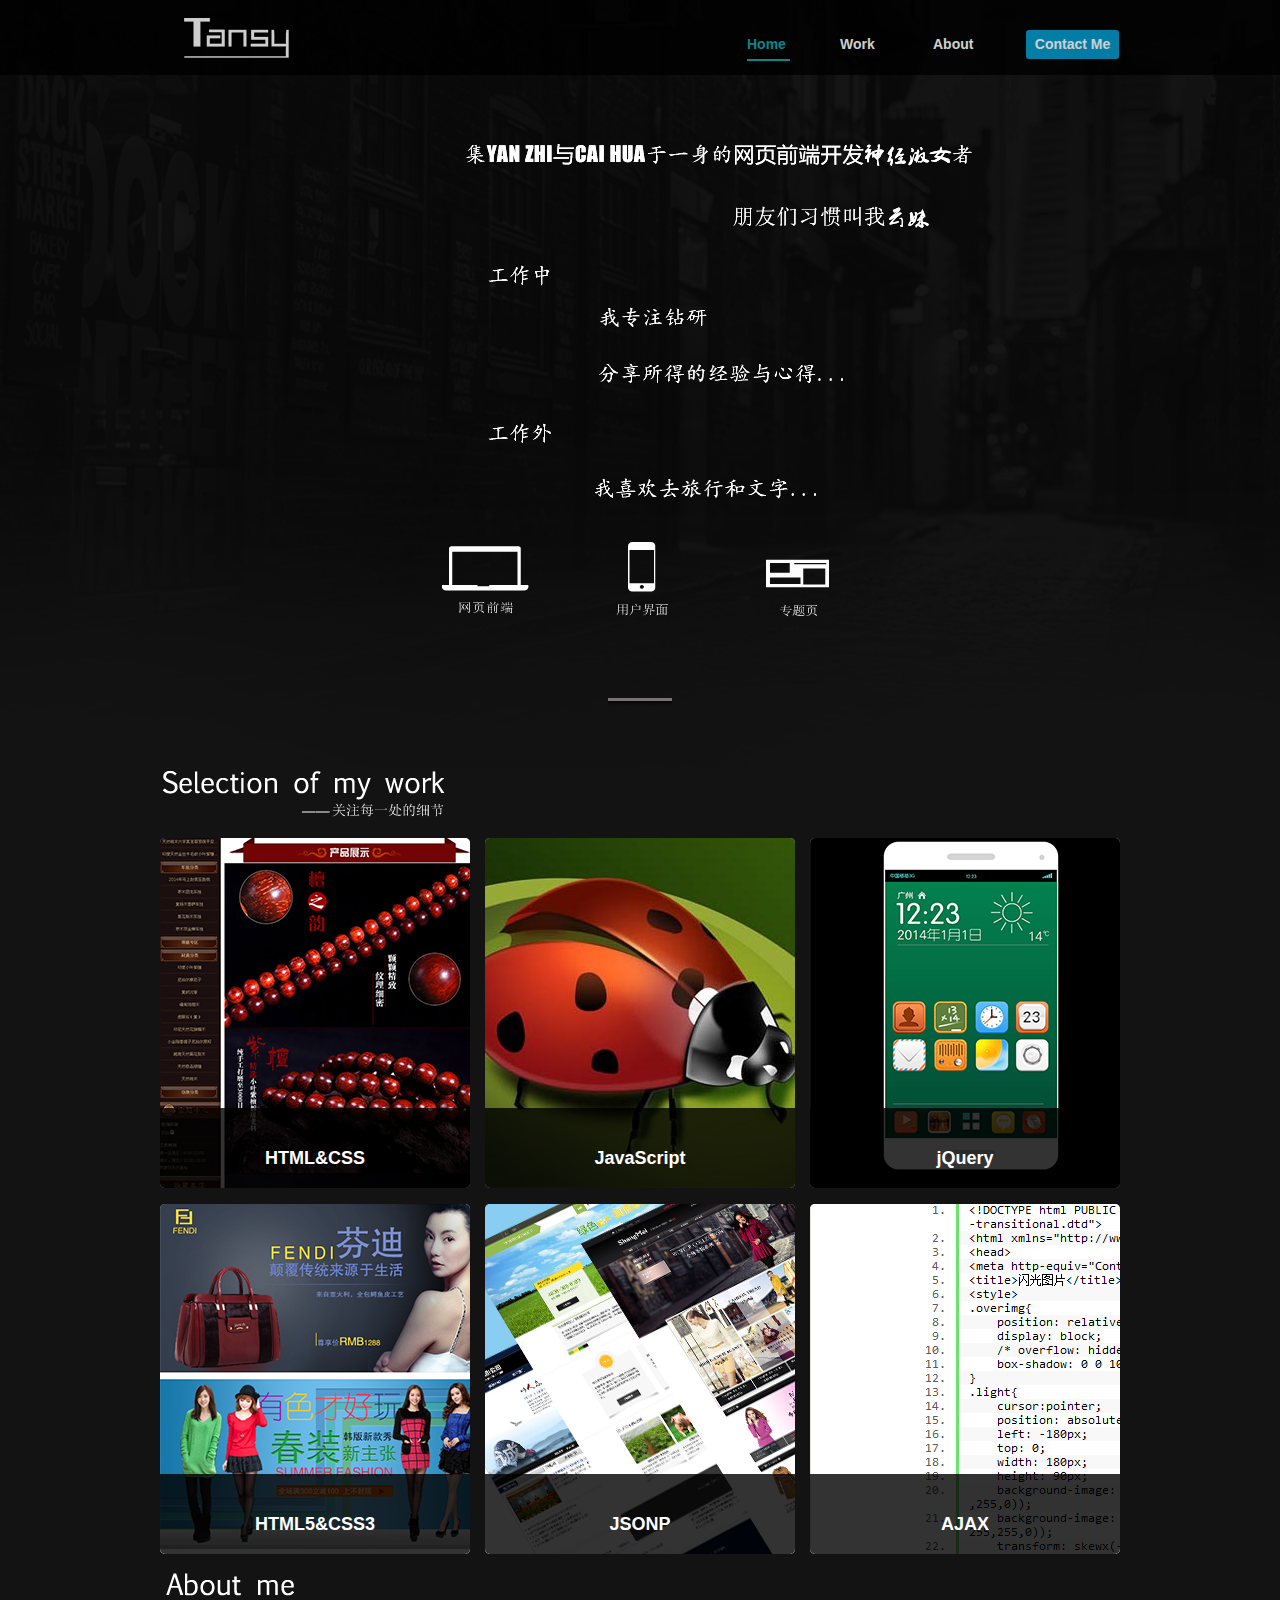
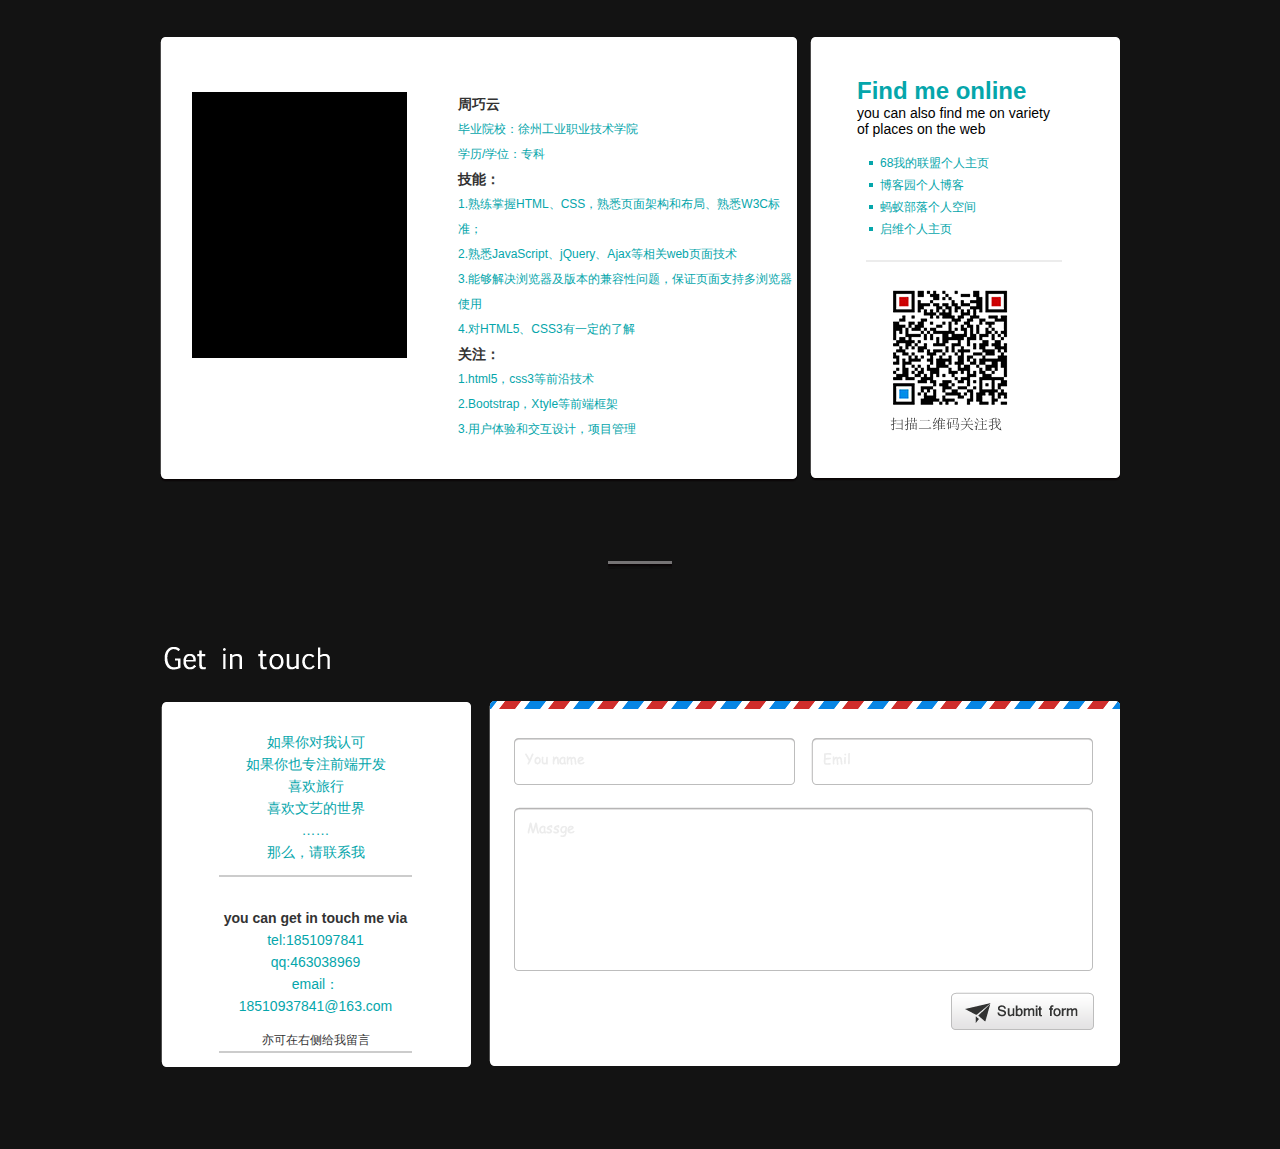
<file: index.html>
<!DOCTYPE html PUBLIC "-//W3C//DTD XHTML 1.0 Transitional//EN" "http://www.w3.org/TR/xhtml1/DTD/xhtml1-transitional.dtd">
<html xmlns="http://www.w3.org/1999/xhtml">
<head>
<meta http-equiv="Content-Type" content="text/html; charset=utf-8" />
<title>专注于网页前端开发</title>
<link rel="icon" href="images/favicon.ico" type="image/x-icon" />
<link rel="stylesheet" type="text/css" href="css.css"/>
<script type="text/javascript" src="jquery-1.8.3.min.js"></script>
<!-- <script type="text/javascript" src="tipswindown.js"></script> -->
<script type="text/javascript" src="js.js"></script>
</head>

<body>
<div class="h_all"></div>
<div id="header">
  <div class="header-in">
    <h1  title="周巧云——专注网页前端开发"><a href="index.html"></a></h1>
    <div class="header-r">
      <ul>
        <li><a href="javascript:void(0)" class="current">Home</a></li>
        <li><a href="javascript:void(0)">Work</a></li>
        <li><a href="javascript:void(0)">About</a></li>
        <li><a href="javascript:void(0)" class="last">Contact Me</a></li>
      </ul>
    </div>
  </div>
</div>
<div id="banner">
  <div class="banner-zi"><a title="专注于前端开发"><img src="images/ziji.png" /></a></div>
</div>
<div id="work">
  <div class="work-in"> <a class="web"></a> <a  class="ui"></a> <a  class="zhuanti"></a> </div>
</div>
<div class="fenge"></div>
<div id="show">
  <div class="show-title"><a  id="zuopin"></a></div>
  <div class="show-list">
  	<a href="htmlcss/html.html" target="_blank"><img src="images/show (4)-mi.jpg" /></a>
      <div class="mas">
      	<h2>HTML&CSS</h2>
      </div>
      <div class="op"></div>
  </div>
  <div class="show-list">
    	<a href="js/index1.html" target="_blank"><img src="images/show (1)-mi.jpg" /></a>
      <div class="mas">
      	<h2>JavaScript</h2>
      </div>
      <div class="op"></div>
  </div>
    
 
  <div class="show-list nomargin">
  		<a href="updown/slider.html" target="_blank"><img src="images/show (3)-mi.jpg" /></a>
      <div class="mas">
      	<h2>jQuery</h2>
      </div>
      <div class="op"></div>
  </div>


  <div class="show-list">
  		<a href="javascript:;"><img src="images/show (2)-mi.jpg" /></a>
      <div class="mas">
      	<h2>HTML5&CSS3</h2>
      </div>
     <div class="op"></div>
  </div>


  <div class="show-list">
  		<a href="javascript:;"><img src="images/show (5)-mi.jpg" /></a>
     <div class="mas">
    	 <h2>JSONP</h2>
     </div>
      <div class="op"></div>
  </div>


  <div class="show-list nomargin">
  	<a href="ajax.html" target="_blank"><img src="images/show (6)-mi.png" /></a>
    <div class="mas">
    	<h2>AJAX</h2>
    </div>
    <div class="op"></div>
    
  
  
  </div>
</div>
<div class="fenge2"></div>
<div class="about">
  <div class="about-title"></div>
  <div class="about-con">
    <div class="about-l">
      <div class="photo"></div>
      <div class="des">
        <p style="color:#05A6AB;"><strong>周巧云</strong><br />
          毕业院校：徐州工业职业技术学院<br />
          学历/学位：专科</p>
        <p style="color:#05A6AB;"><strong>技能：</strong><br />
          1.熟练掌握HTML、CSS，熟悉页面架构和布局、熟悉W3C标准；<br />
          2.熟悉JavaScript、jQuery、Ajax等相关web页面技术<br />
          3.能够解决浏览器及版本的兼容性问题，保证页面支持多浏览器使用<br />
          4.对HTML5、CSS3有一定的了解<br />
        </p>
        <p style="color:#05A6AB;"><strong>关注：</strong><br />
          1.html5，css3等前沿技术<br />
          2.Bootstrap，Xtyle等前端框架<br />
          3.用户体验和交互设计，项目管理<br />
        </p>
      </div>
    </div>
    <div class="about-r">
      <div class="r-top">
        <p><strong>Find me online</strong><br />
          you can also find me on variety<br />
          of places on the web </p>
      </div>
      <div class="r-ul">
        <ul>
          <li><a href="#">68我的联盟个人主页</a></li>
          <li><a href="#">博客园个人博客</a></li>
          <li><a href="#">蚂蚁部落个人空间</a></li>
          <li><a href="#">启维个人主页</a></li>
        </ul>
      </div>
    </div>
  </div>
</div>
<div class="fenge"></div>
<div class="contact">
  <div class="con-title"></div>
  <div class="con-l">
    <p> 如果你对我认可<br />
      如果你也专注前端开发<br />
      喜欢旅行<br />
      喜欢文艺的世界<br />
      ……<br />
      那么，请联系我<br />
    </p>
    <p> <strong style="font-size:14px; color:#333;">you can get in touch me via</strong><br />
      tel:1851097841<br />
      qq:463038969<br />
      email：18510937841@163.com<br />
      <span  style="padding-top:12px; display:block; color:#333; font-size:12px;"> 亦可在右侧给我留言</span><br />
    </p>
  </div>
  <div class="con-r">
    <form>
      <input  class="input-name" type="txt"/>
      <input  class="input-email" type="txt"/>
      <textarea></textarea>
      <input  class="input-button" type="button"/>
    </form>
  </div>
  <div class="end">
    <img src="images/Huojian.png" id="img">
  </div>
</div>
</body>
</html>
</file>
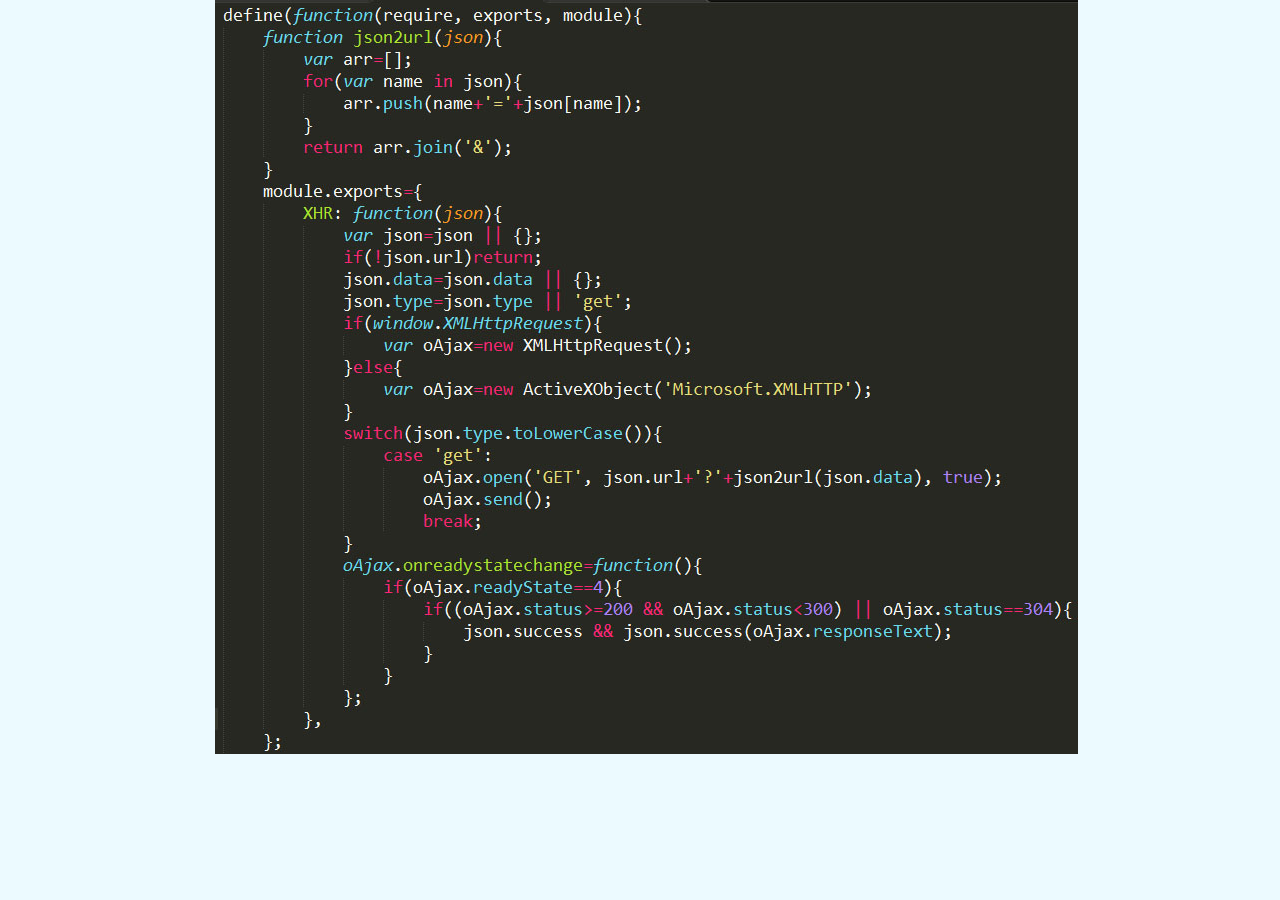
<file: ajax.html>
<!DOCTYPE html>
<html lang="en">
<head>
	<meta charset="UTF-8">
	<title>1</title>
	<style>
		*{margin:0;padding:0;}
		body{background:#ecfaff;}
		div{margin:0 auto;width:850px;height:700px}
	</style>
</head>
<body>
	<div>
		<img src="images/1.jpg">
	</div>
</body>
</html>
</file>
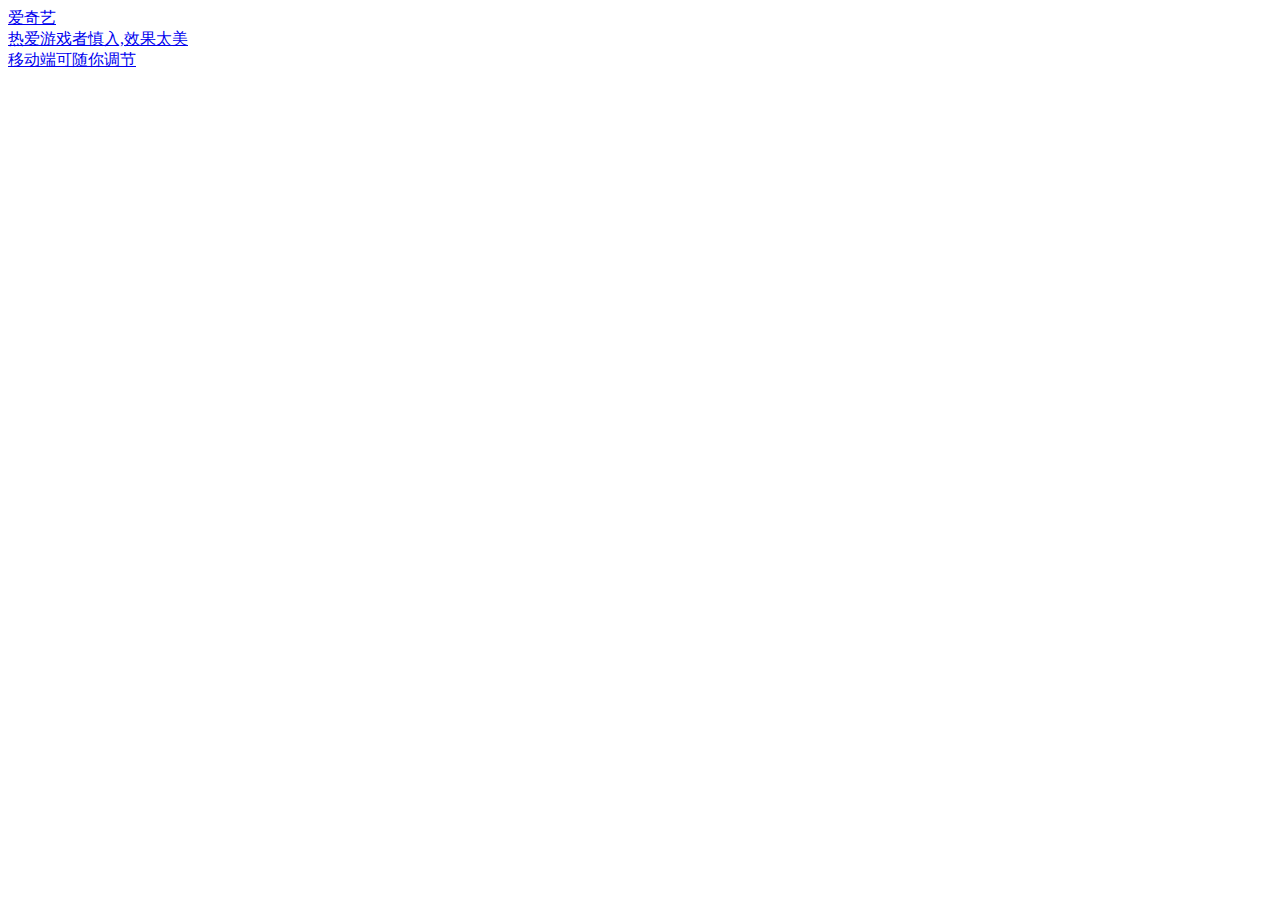
<file: htmlcss/html.html>
<!DOCTYPE html>
<html lang="en">
<head>
	<meta charset="UTF-8">
	<title>个人网站</title>
	<style>
	
	</style>
</head>
<body>
	<div>
		<a href="aqy/aqy.html" target="_blank">爱奇艺</a><br/>
		<a href="lhhx/lhhx.html" target="_blank">热爱游戏者慎入,效果太美</a><br/>
		<a href="JD/JD.html" target="_blank">移动端可随你调节</a>
	</div>
</body>
</html>
</file>
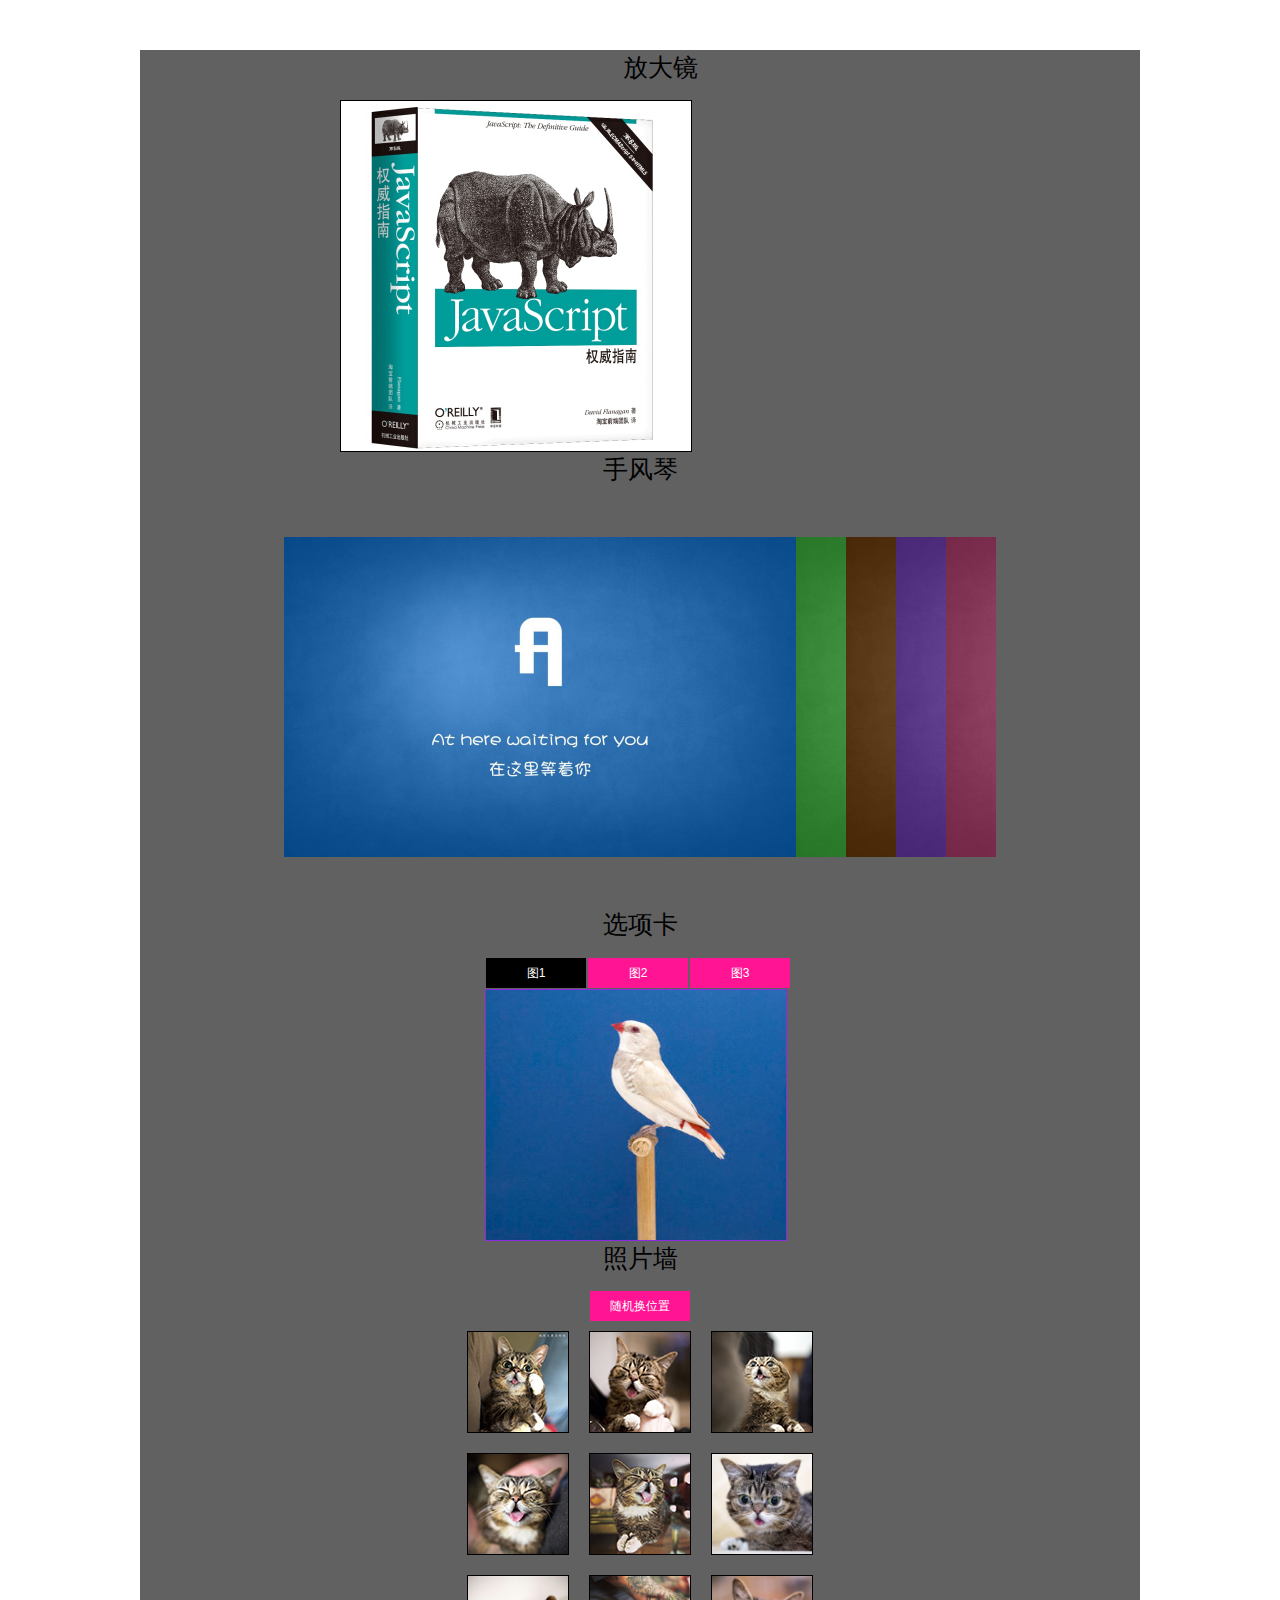
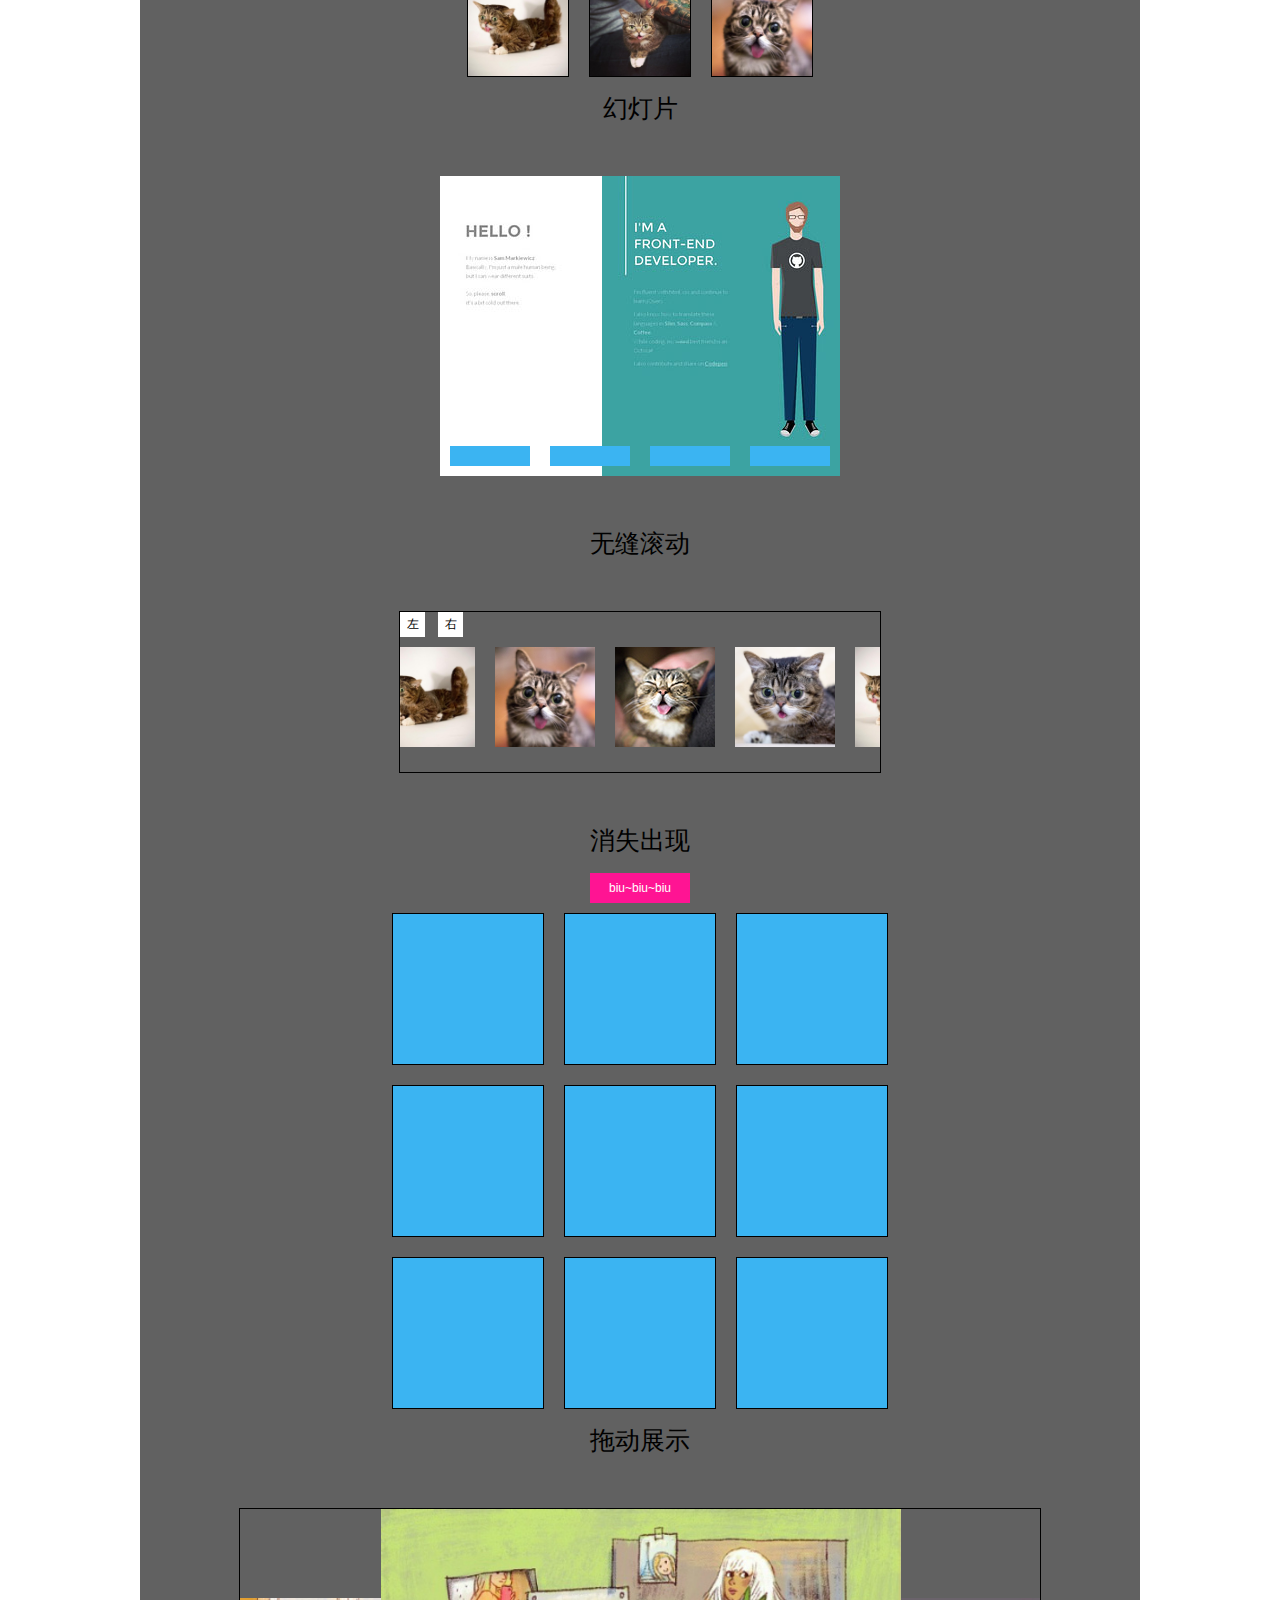
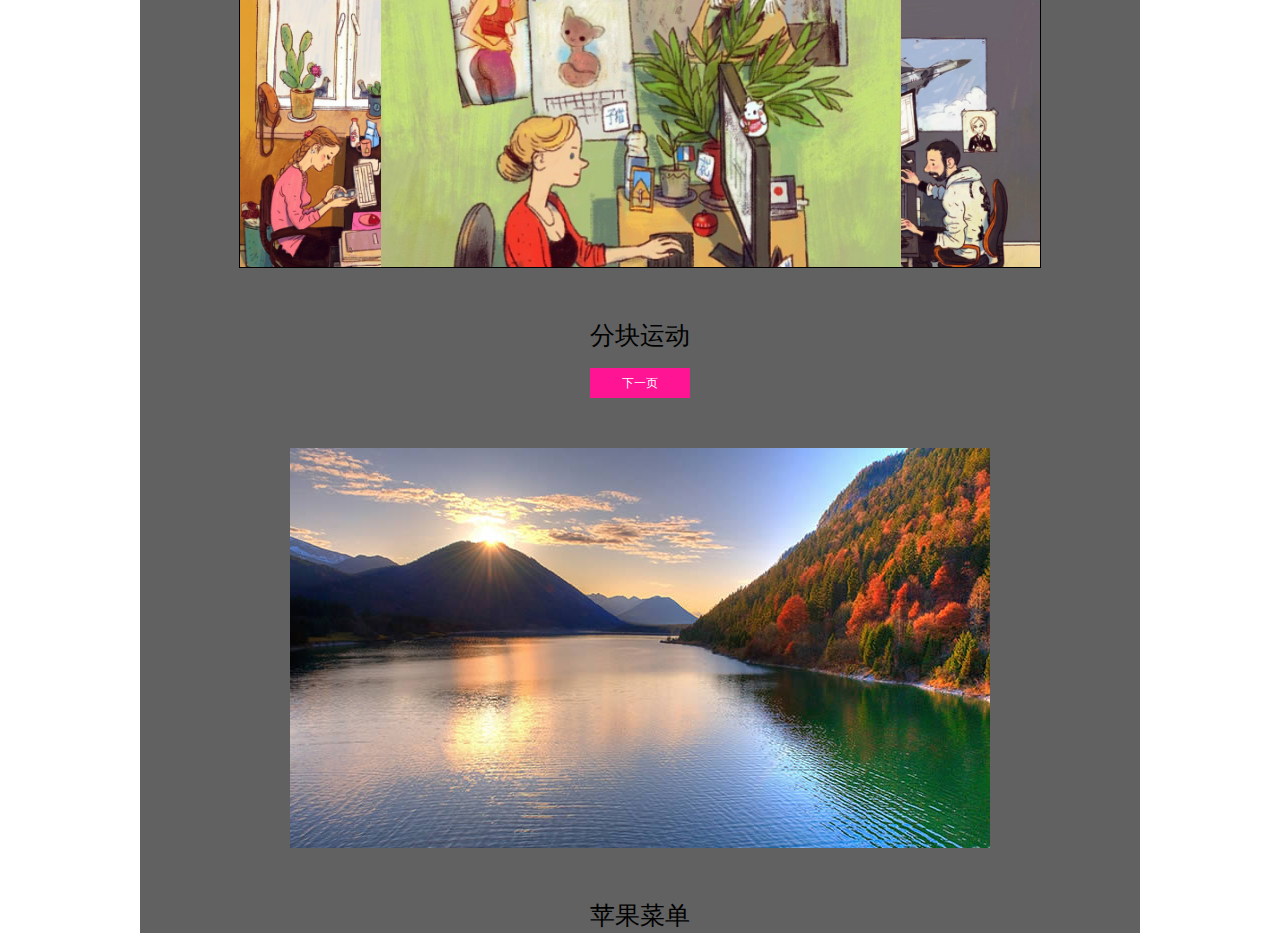
<file: js/index1.html>
<!DOCTYPE html>
<html>
	<head>
		<meta charset="utf-8" />
		<title>案例</title>
		<link rel="icon" href="img/favicon.ico" type="image/x-icon" />
		<link rel="stylesheet" type="text/css" href="css/common.css"/>
		<link rel="stylesheet" type="text/css" href="css/index.css"/>
		<script type="text/javascript" src="js/move.js" ></script>
		<script type="text/javascript" src="js/index.js" ></script>
		<style>
			#p1{margin-left:270px;}
		</style>
	</head>
	<body>
		<div class="content">	
			<div class="case2">
				<p id="p1">放大镜</p>
				<div id="case2">
			        <div id="small">
			            <img src="img/small.jpg">
			            <span></span>
			        </div>
			        <div id="big">
			            <img src="img/big.jpg">
			        </div>
		    	</div>
			</div>
			<div class="case3">
				<p>手风琴</p>
				<ul id="case3-ul1">
			       <li><img src="img/case3-pic1.jpg"></li>
			       <li><img src="img/case3-pic2.jpg"></li>
			       <li><img src="img/case3-pic3.jpg"></li>
			       <li><img src="img/case3-pic4.jpg"></li>
			       <li><img src="img/case3-pic5.jpg"></li>
			   </ul>
			</div>
			<div class="case1">
				<p>选项卡</p>
				<div id="case1">
					<ol id="case1-hd" class="clearfix">
						<li class="active">图1</li>
						<li>图2</li>
						<li>图3</li>
					</ol>
					<ul id="case1-bd" class="clearfix">
						<li class="show"><img src="img/1.jpg"></li>
						<li><img src="img/3.jpg"></li>
						<li><img src="img/2.jpg"></li>
					</ul>
				</div>
			</div>
	
			<div class="case4">
				<p>照片墙</p>
				<input type="button" value="随机换位置" id="btn4">
				<ul id="case4-ul1" class="clearfix">
			        <li><img src="img/case4-pic1.jpg"></li>
			        <li><img src="img/case4-pic2.jpg"></li>
			        <li><img src="img/case4-pic3.jpg"></li>
			        <li><img src="img/case4-pic4.jpg"></li>
			        <li><img src="img/case4-pic5.jpg"></li>
			        <li><img src="img/case4-pic6.jpg"></li>
			        <li><img src="img/case4-pic7.jpg"></li>
			        <li><img src="img/case4-pic8.jpg"></li>
			        <li><img src="img/case4-pic9.jpg"></li>
			    </ul>
			</div>
			<div class="case6">
				<p>幻灯片</p>
				<div id="box6">
			        <ul id="case6-ul1">
			            <li><img src="img/7.jpg"></li>
			            <li><img src="img/6.jpg"></li>
			            <li><img src="img/5.jpg"></li>
			            <li><img src="img/4.jpg"></li>
			        </ul>
			        <ol id="ol1">
			            <li><span></span></li>
			            <li><span></span></li>
			            <li><span></span></li>
			            <li><span></span></li>
			        </ol>
			    </div>
			</div>
				<div class="case5">
				<p>无缝滚动</p>
				<div class="box5" id="box5">
			    	<input type="button" value="左">
			    	<input type="button" value="右">
			        <ul id="case5-ul1">
			            <li><img src="img/case5-pic1.jpg"></li>
			            <li><img src="img/case5-pic2.jpg"></li>
			            <li><img src="img/case5-pic3.jpg"></li>
			            <li><img src="img/case5-pic4.jpg"></li>
			        </ul>
	    		</div>
			</div>
			<div class="case7">
				<p>消失出现</p>
				<input type="button" value="biu~biu~biu" id="btn7">
			    <ul id="case7-ul1">
			        <li></li>
			        <li></li>
			        <li></li>
			        <li></li>
			        <li></li>
			        <li></li>
			        <li></li>
			        <li></li>
			        <li></li>
			    </ul>
			</div>
			<div class="case8">
				<p>拖动展示</p>
		    	<div id="box8">
			        <ul id="case8-ul1">
			            <li><img src="img/8.jpg"></li>
			            <li><img src="img/9.jpg"></li>
			            <li><img src="img/11.jpg"></li>
			            <li><img src="img/10.jpg"></li>
			            <li><img src="img/12.jpg"></li>
			            <li><img src="img/13.jpg"></li>
			            <li><img src="img/14.jpg"></li>
			            <li><img src="img/15.jpg"></li>
			        </ul>
			    </div>
		    </div>
		    <div class="case9">
		    	<p>分块运动</p>
		    	<input type="button" value="下一页" id="btn9">
			    <div id="box9">
			    </div>
		    </div>
		    <div class="case10">
		    	<p>苹果菜单</p>
			    
			</div>
		</div>
	</body>
</html>
</file>
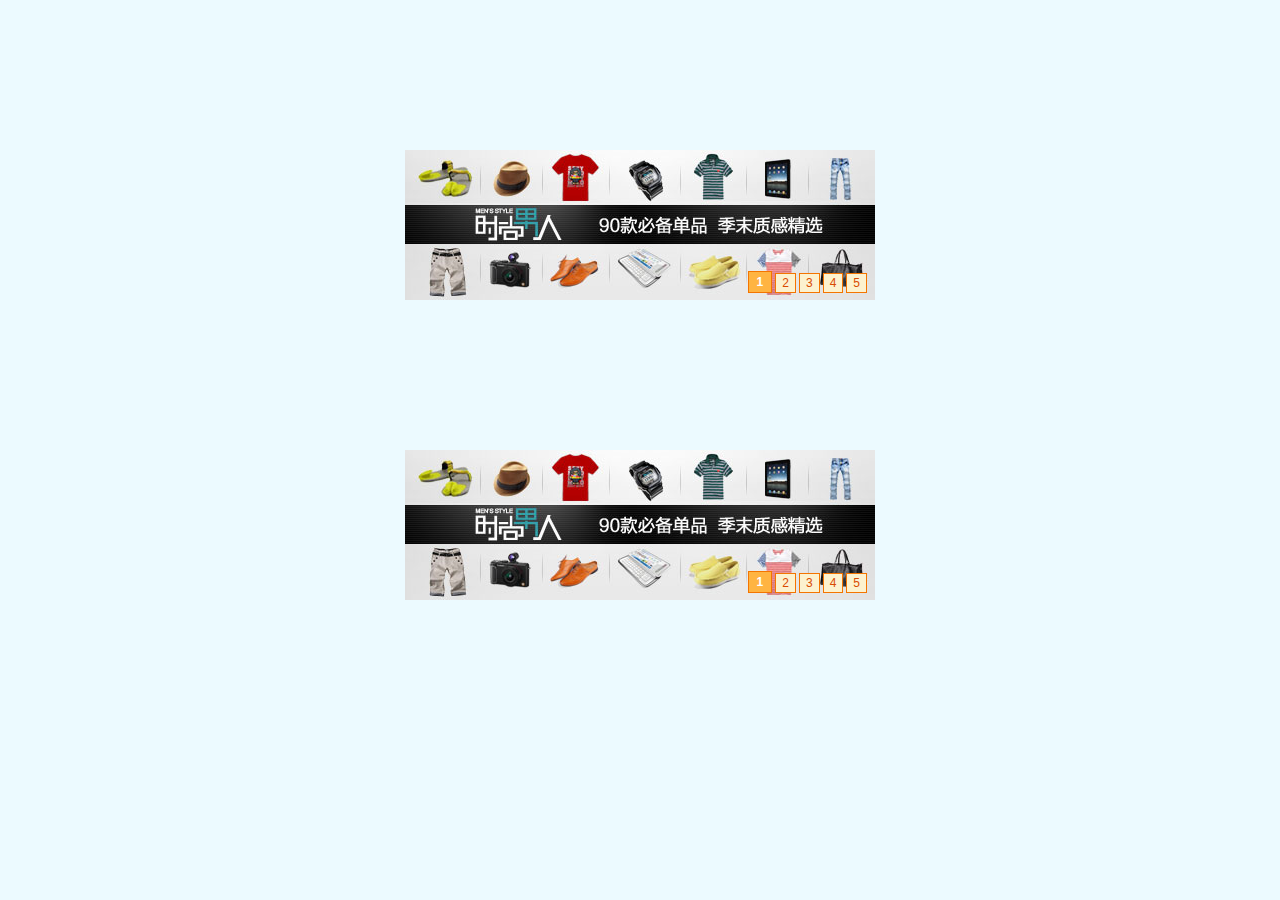
<file: updown/slider.html>
﻿<!DOCTYPE html PUBLIC "-//W3C//DTD XHTML 1.0 Transitional//EN" "http://www.w3.org/TR/xhtml1/DTD/xhtml1-transitional.dtd">
<html xmlns="http://www.w3.org/1999/xhtml">
<head>
<meta http-equiv="Content-Type" content="text/html; charset=utf-8" />
<title>淘宝幻灯片上下滑动效果</title>
<link href="css.css" rel="stylesheet" type="text/css" />
<script src="jquery-1.7.2.js"></script>
<script>
	$.fn.slider=function(json){
		var json=json || {};
		json.event=json.event || 'click';
		this.each(function(index,element){
			var aBtn=$(this).find('ol li');
			var oUl=$(this).find('ul');

			aBtn[json.event](function(){
				aBtn.removeClass('active');
				$(this).addClass('active');
				oUl.animate({top:-150*$(this).index()})
			})
		})
	}
	$(function(){
		$('#play').slider()
		$('#play2').slider({event:'mouseover'})
	})
</script>
</head>

<body>
<div class="play" id="play">
    <ol>
    	<li class="active">1</li>
        <li>2</li>
        <li>3</li>
        <li>4</li>
        <li>5</li>
    </ol>
	<ul id="ul1">
		<li><a href="javascript:;"><img src="images/1.jpg" alt="广告一" /></a></li>
		<li><a href="javascript:;"><img src="images/2.jpg" alt="广告二" /></a></li>
		<li><a href="javascript:;"><img src="images/3.jpg" alt="广告三" /></a></li>
		<li><a href="javascript:;"><img src="images/4.jpg" alt="广告四" /></a></li>
		<li><a href="javascript:;"><img src="images/5.jpg" alt="广告五" /></a></li>
	</ul>
</div>
<div class="play" id="play2">
    <ol>
    	<li class="active">1</li>
        <li>2</li>
        <li>3</li>
        <li>4</li>
        <li>5</li>
    </ol>
	<ul id="ul1">
		<li><a href="javascript:;"><img src="images/1.jpg" alt="广告一" /></a></li>
		<li><a href="javascript:;"><img src="images/2.jpg" alt="广告二" /></a></li>
		<li><a href="javascript:;"><img src="images/3.jpg" alt="广告三" /></a></li>
		<li><a href="javascript:;"><img src="images/4.jpg" alt="广告四" /></a></li>
		<li><a href="javascript:;"><img src="images/5.jpg" alt="广告五" /></a></li>
	</ul>
</div>
</body>
</html>
</file>
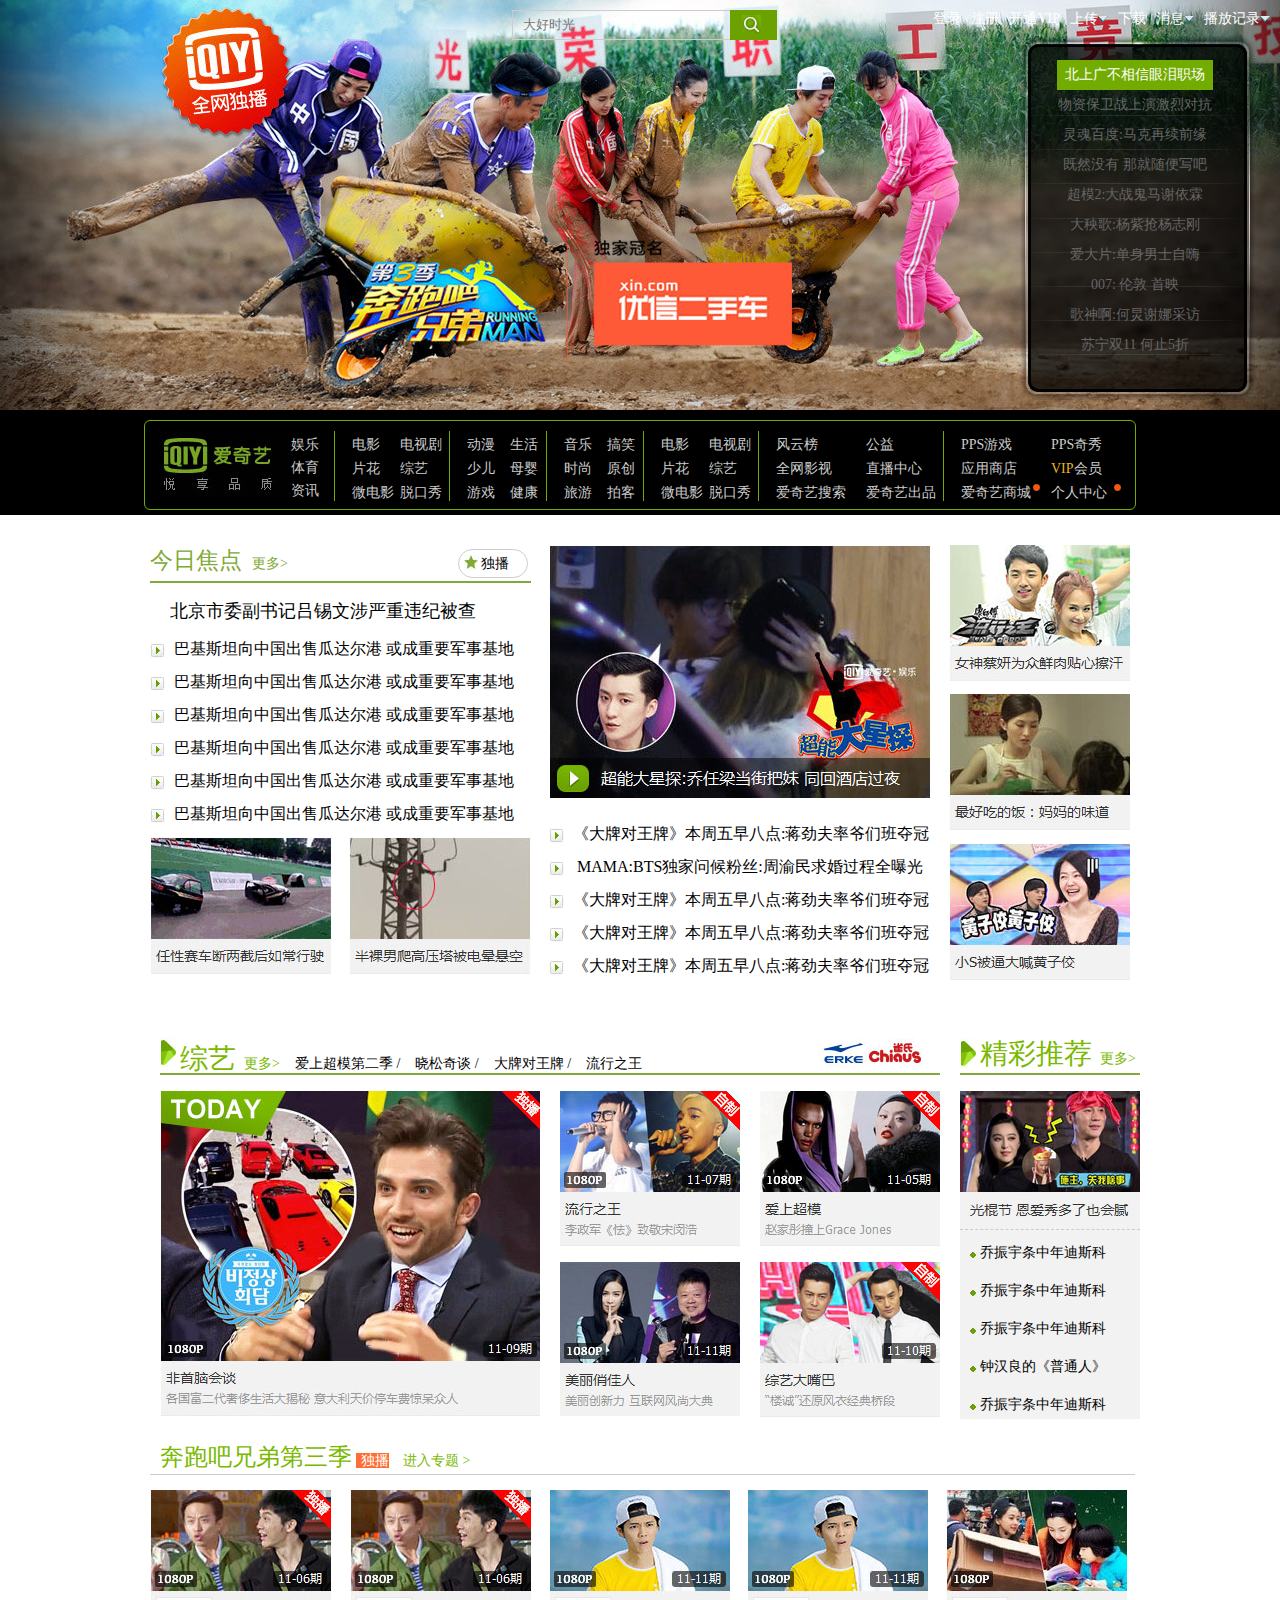
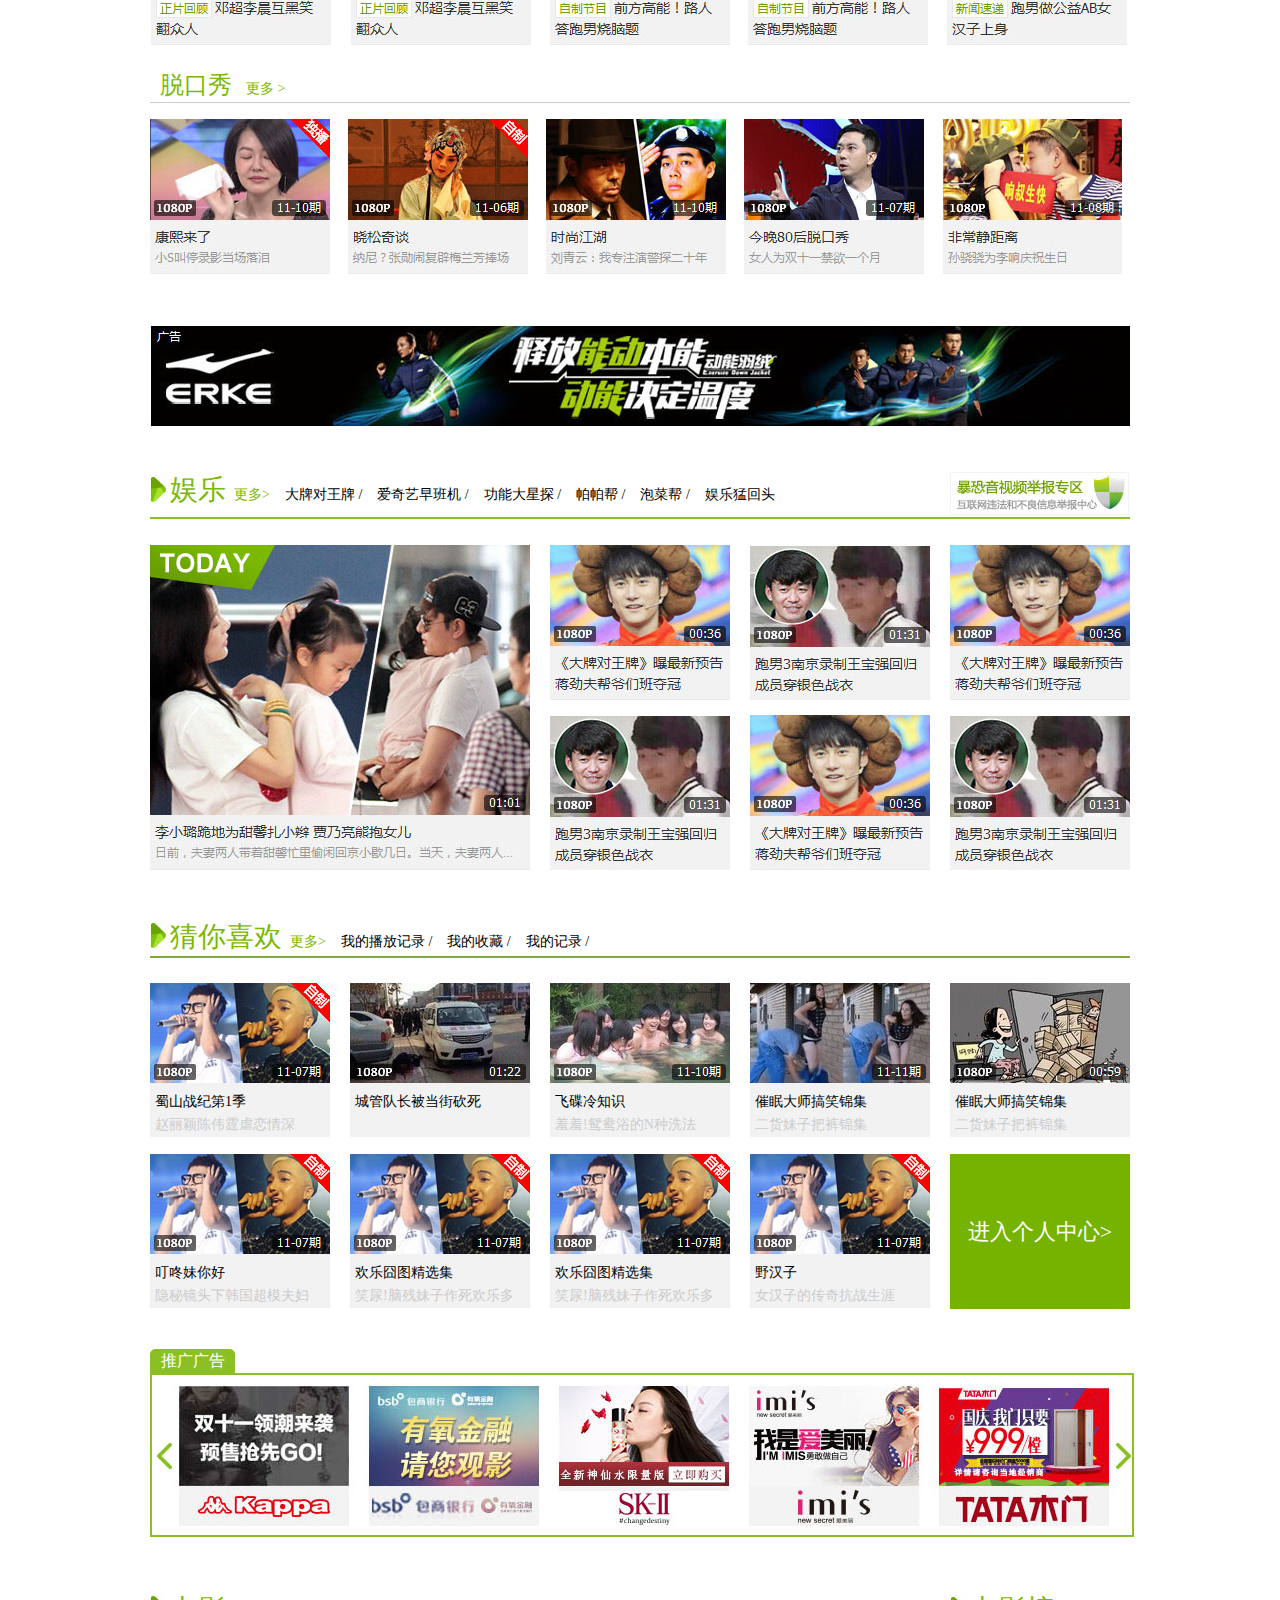
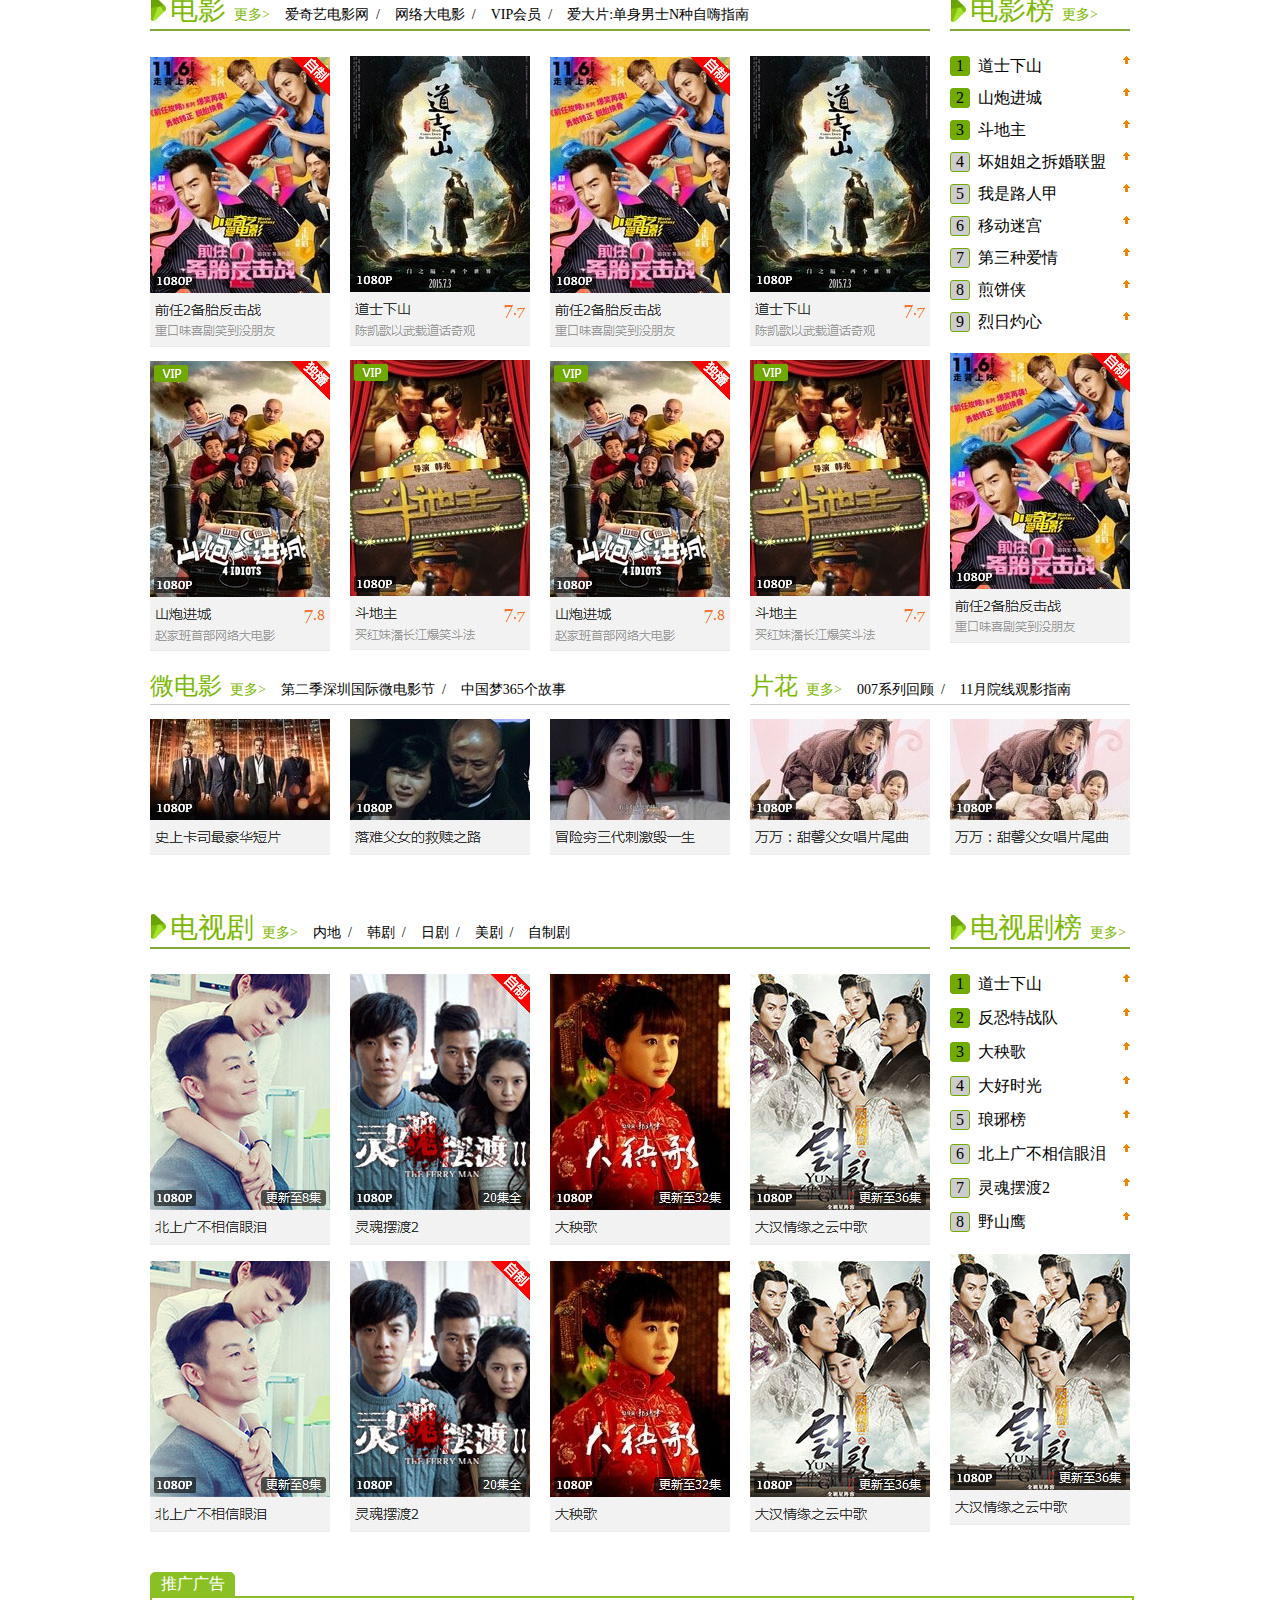
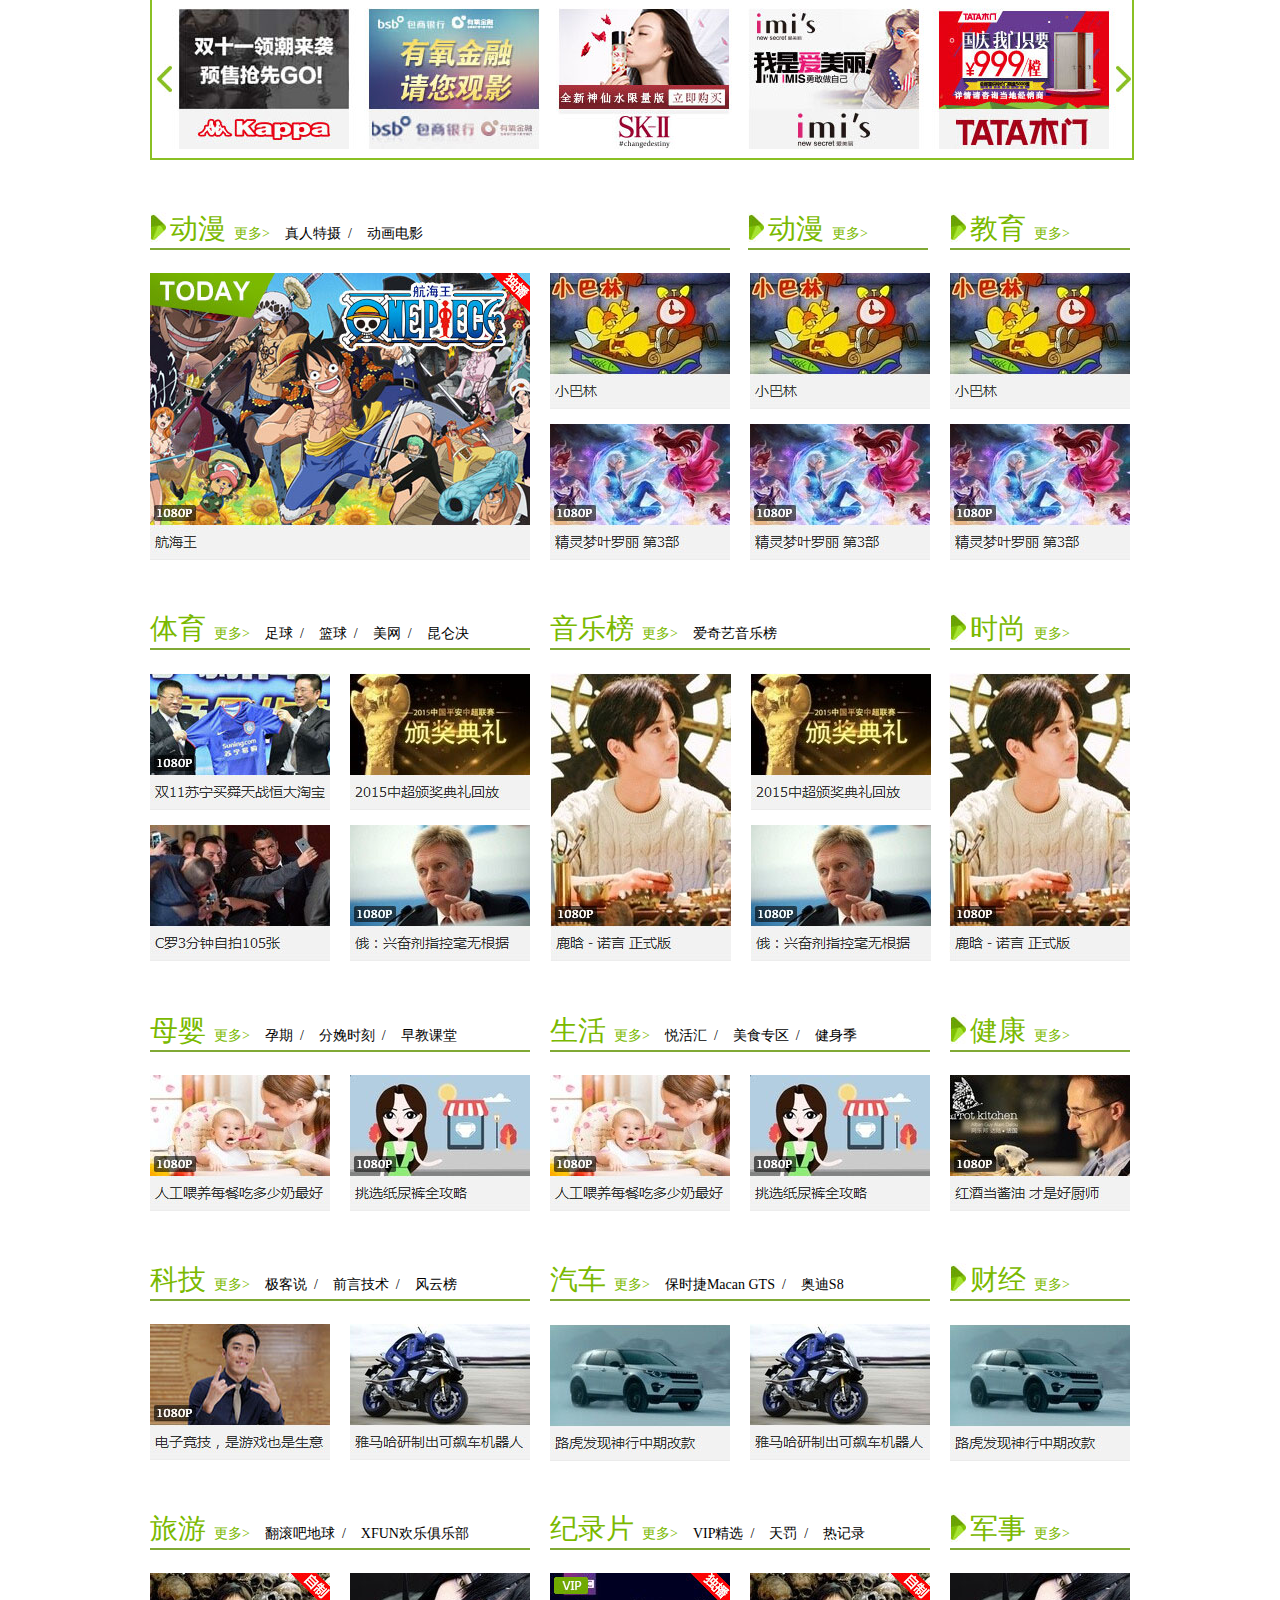
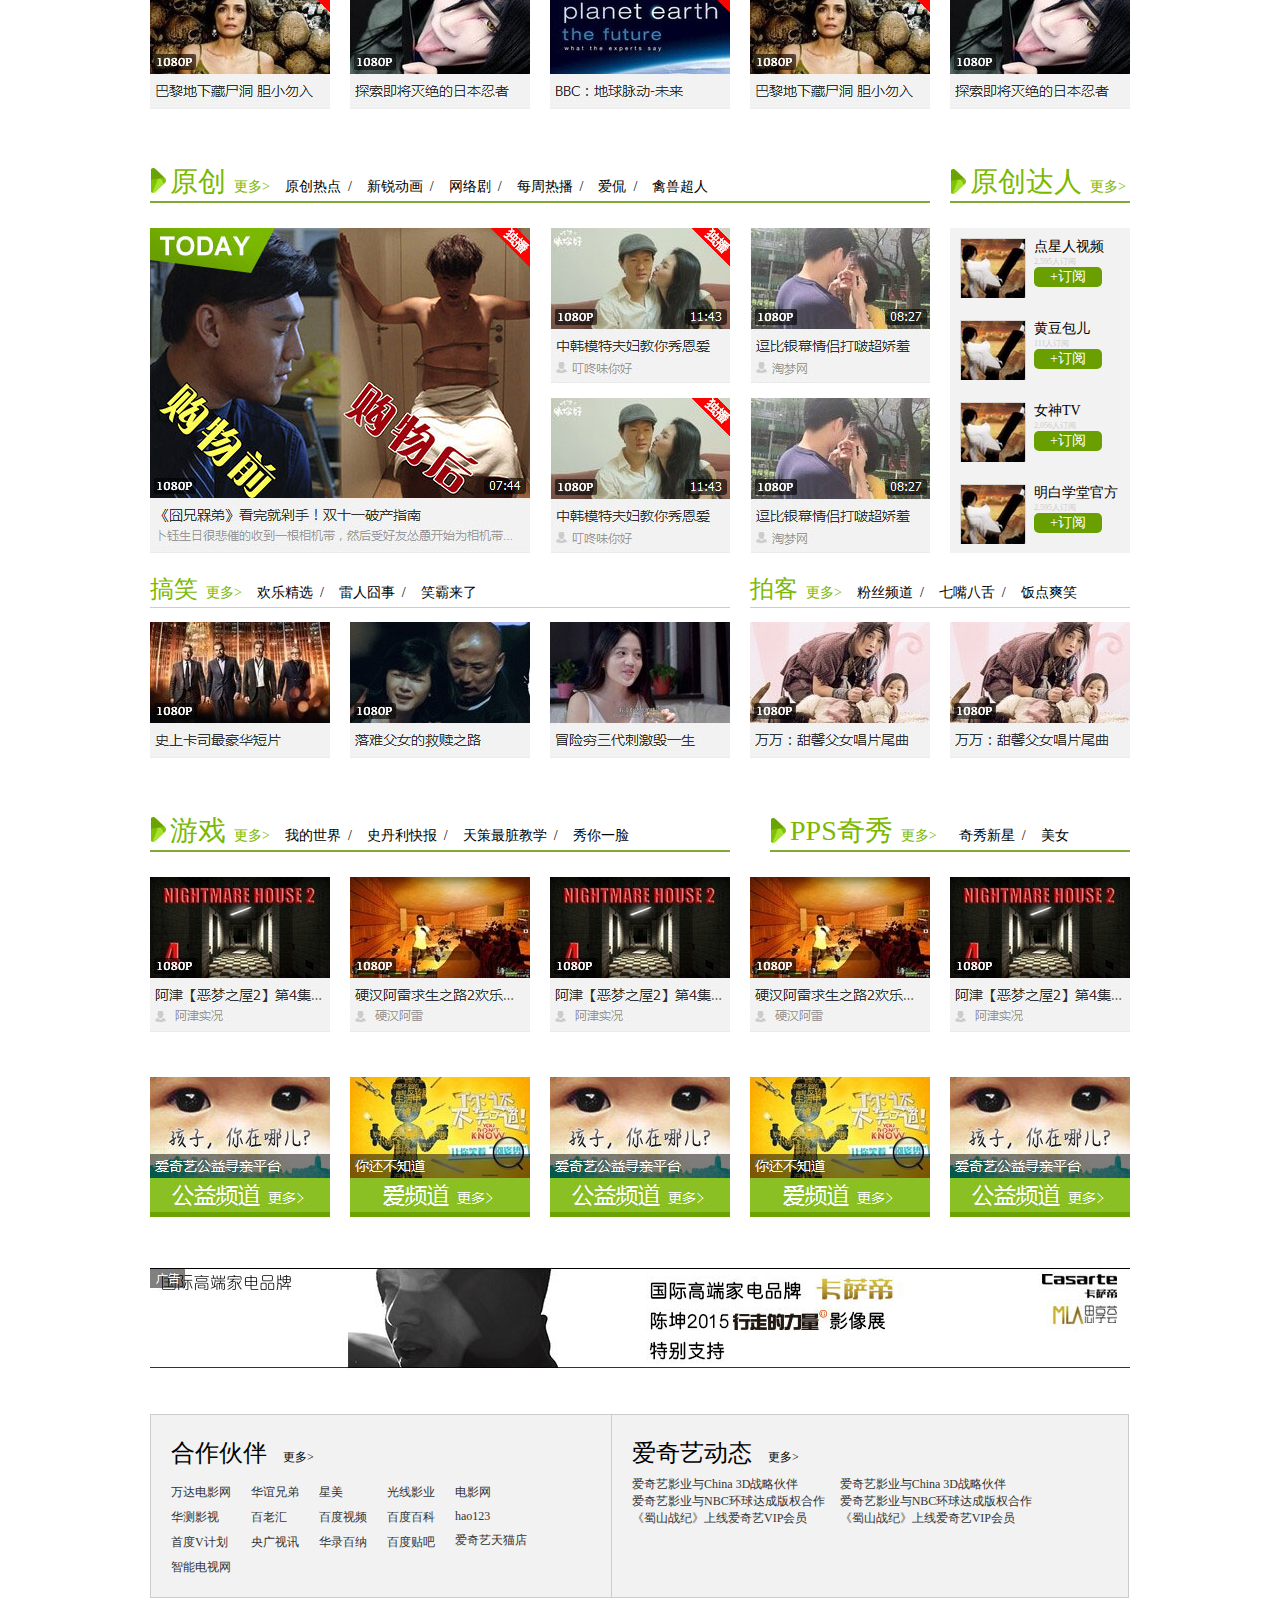
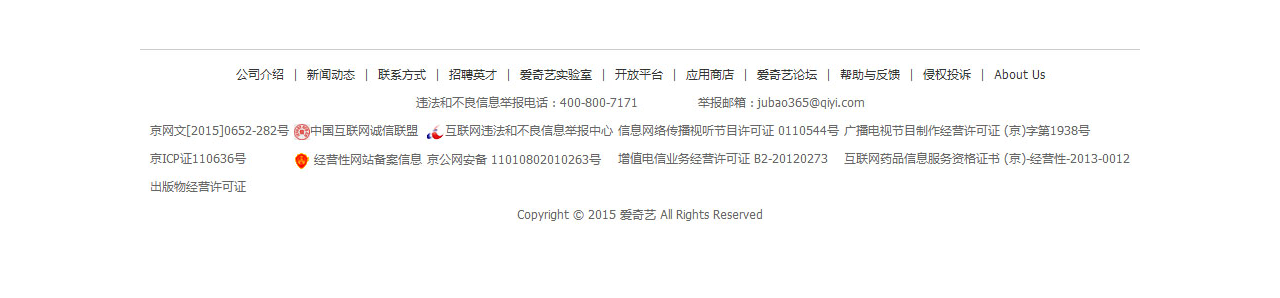
<file: htmlcss/aqy/aqy.html>
<!DOCTYPE html>
<html lang="en">
<head>
	<meta charset="UTF-8">
	<title>爱奇艺</title>
	<link rel="stylesheet" type="text/css" href="aiqiyi.css">
	<style>
	</style>
	<script>
	window.onload=function(){
	 	var oBtn=document.getElementById('btn');
	  	var oLi=oBtn.getElementsByTagName('li');
	  	var oCon=document.getElementById('con');
	   	var oPic=oCon.getElementsByTagName('li');
	  // alert(oPic.length)
	  for (var i = 0; i < oLi.length; i++){
	  	oLi[i].index=i
	  	oLi[i].onmouseover=function(){
	  	 for (var i = 0; i < oLi.length; i++){
	  		oLi[i].className='btn-word';
	  		oPic[i].style.display='none';

	  		}
	  		this.className='btn-word active';
	  		oPic[this.index].style.display='block'
	  	}
	  	
	  }

	}
	</script>
	
</head>
<body>
<div class="box">
	<div class="head" id="box" >
		<ul class="con" id="con">
			<li class="pic1" style="display:block"><a href="###" class="con-pic"></a></li>
			<li class="pic2"><a href="###" class="con-pic"></a></li>
			<li class="pic3"><a href="###" class="con-pic"></a></li>
			<li class="pic4"><a href="###" class="con-pic"></a></li>
			<li class="pic5"><a href="###" class="con-pic"></a></li>
			<li class="pic6"><a href="###" class="con-pic"></a></li>
			<li class="pic7"><a href="###" class="con-pic"></a></li>
			<li class="pic8"><a href="###" class="con-pic"></a></li>
			<li class="pic9"><a href="###" class="con-pic"></a></li>
			<li class="pic10"><a href="###" class="con-pic"></a></li>
			<input type="text" placeholder="   大好时光" class="search"><input type="button"class="seaicon"/>
			<span class="search-icon"></span>
			<p class="head-word clearfix">
				<a herf="#" class="word1 fr">播放记录<span class="word-icon fr"></span></a>
				<a herf="#" class="word2 fr">消息<span class="word-icon fr"></span></a>
				<a herf="#" class="word3 fr">下载</a>
				<a herf="#" class="word4 fr">上传<span class="word-icon fr"></span></a>
				<a herf="#" class="word5 fr">开通VIP</a>
				<a herf="#" class="word6 fr">注册</a>
				<a herf="#" class="word7 fr">登录</a>
			</p>
		</ul>
		<ul class="btn" id="btn">
			<li class="btn-word active"><a href="###">北上广不相信眼泪职场</a></li>
			<li class="btn-word"><a href="###">物资保卫战上演激烈对抗</a></li>
			<li class="btn-word"><a href="###">灵魂百度:马克再续前缘</a></li>
			<li class="btn-word"><a href="###">既然没有 那就随便写吧</a></li>
			<li class="btn-word"><a href="###">超模2:大战鬼马谢依霖</a></li>
			<li class="btn-word"><a href="###">大秧歌:杨紫抢杨志刚</a></li>
			<li class="btn-word"><a href="###">爱大片:单身男士自嗨</a></li>
			<li class="btn-word"><a href="###">007: 伦敦 首映</a></li>
			<li class="btn-word"><a href="###">歌神啊:何炅谢娜采访</a></li>
			<li class="btn-word"><a href="###">苏宁双11  何止5折</a></li>
		</ul>	
	</div>
	<div class="content">
		<div class="con-bor clearfix">
			<ul class="con-word fl">
				<li class="con-word-1"><a href="#" class="con-word-1" >娱乐</a></li>
				<li class="con-word-1"><a href="#" class="con-word-1" >体育</a></li>
				<li class="con-word-1"><a href="#" class="con-word-1" >资讯</a></li>
			</ul>
			<ul class="con-word1 fl">
				<li class="con-word11 clearfix">
					<a href="#" class="con-word-2 fl">电影</a><a href="#" class="con-word-3 fr">电视剧</a>
				</li>
				<li class="con-word11 clearfix">
					<a href="#" class="con-word-2 fl">片花</a><a href="#" class="con-word-3 fr">综艺</a>
				</li>
				<li class="con-word11 clearfix">
					<a href="#" class="con-word-2 fl">微电影</a><a href="#" class="con-word-3 fr">脱口秀</a>
				</li>
			</ul>
			<ul class="con-word2 fl">
				<li class="con-word22 clearfix">
					<a href="#" class="con-word-4 fl">动漫</a>
					<a href="#" class="con-word-5 fr">生活</a>
				</li>
				<li class="con-word22 clearfix">
					<a href="#" class="con-word-4 fl">少儿</a>
					<a href="#" class="con-word-5 fr">母婴</a>
				</li>
				<li class="con-word22 clearfix">
					<a href="#" class="con-word-4 fl">游戏</a>
					<a href="#" class="con-word-5 fr">健康</a>
				</li>
			</ul>
			<ul class="con-word2 fl">
				<li class="con-word22 clearfix">
					<a href="#" class="con-word-4 fl">音乐</a>
					<a href="#" class="con-word-5 fr">搞笑</a>
				</li>
				<li class="con-word22 clearfix">
					<a href="#" class="con-word-4 fl">时尚</a>
					<a href="#" class="con-word-5 fr">原创</a>
				</li>
				<li class="con-word22 clearfix">
					<a href="#" class="con-word-4 fl">旅游</a>
					<a href="#" class="con-word-5 fr">拍客</a>
				</li>
			</ul>
			<ul class="con-word1 fl">
				<li class="con-word11 clearfix">
					<a href="#" class="con-word-2 fl">电影</a><a href="#" class="con-word-3 fr">电视剧</a>
				</li>
				<li class="con-word11 clearfix">
					<a href="#" class="con-word-2 fl">片花</a><a href="#" class="con-word-3 fr">综艺</a>
				</li>
				<li class="con-word11 clearfix">
					<a href="#" class="con-word-2 fl">微电影</a><a href="#" class="con-word-3 fr">脱口秀</a>
				</li>
			</ul>
			<ul class="con-word3 fl">
				<li class="con-word33 clearfix">
					<a href="#" class="con-word-6 fl">风云榜</a>
					<a href="#" class="con-word-7 fr">公益</a>
				</li>
				<li class="con-word33 clearfix">
					<a href="#" class="con-word-6 fl">全网影视</a>
					<a href="#" class="con-word-7 fr">直播中心</a>
				</li>
				<li class="con-word33 clearfix">
					<a href="#" class="con-word-6 fl">爱奇艺搜索</a>
					<a href="#" class="con-word-7 fr">爱奇艺出品</a>
				</li>
			</ul>
			<ul class="con-word4 fl">
				<li class="con-word33 clearfix">
					<a href="#" class="con-word-6 fl">PPS游戏</a>
					<a href="#" class="con-word-7 fr">PPS奇秀</a>
				</li>
				<li class="con-word33 clearfix">
					<a href="#" class="con-word-6 fl">应用商店</a>
					<a href="#" class="con-word-7 fr"><span class="conword-spe">VIP</span>会员</a>
				</li>
				<li class="con-word33 clearfix">
					<a href="#" class="con-word-8 fl">爱奇艺商城<span class="con-cir"></span></a>
					<a href="#" class="con-word-9 fr">个人中心<span class="con-cir1"></a>
				</li>
			</ul>
		</div>
	</div>
	<div class="focus clearfix">
		<div class="focus-left fl">
			<div class="focus-today">今日焦点<a href="#" class="focus-more">更多&gt;</a><a href="#" class="focus-show">独播</a></div>
			<dl class="focus-word">
				<dt class="focus-word1">北京市委副书记吕锡文涉严重违纪被查</dt>
				<dd class="focus-word2">巴基斯坦向中国出售瓜达尔港 或成重要军事基地</dd>
				<dd class="focus-word2">巴基斯坦向中国出售瓜达尔港 或成重要军事基地</dd>
				<dd class="focus-word2">巴基斯坦向中国出售瓜达尔港 或成重要军事基地</dd>
				<dd class="focus-word2">巴基斯坦向中国出售瓜达尔港 或成重要军事基地</dd>
				<dd class="focus-word2">巴基斯坦向中国出售瓜达尔港 或成重要军事基地</dd>
				<dd class="focus-word2">巴基斯坦向中国出售瓜达尔港 或成重要军事基地</dd>
			</dl>
			<div class="left-pic clearfix">
				<img src="img/15.jpg" class="fl">
				<img src="img/16.jpg" class="fr">
			</div>
		</div>
		<div class="focus-center fl">
			<img src="img/17.jpg">
			<ul class="f-cen-word">
				<li class="focus-word2">《大牌对王牌》本周五早八点:蒋劲夫率爷们班夺冠</li>
				<li class="focus-word2">&nbsp;MAMA:BTS独家问候粉丝:周渝民求婚过程全曝光</li>
				<li class="focus-word2">《大牌对王牌》本周五早八点:蒋劲夫率爷们班夺冠</li>
				<li class="focus-word2">《大牌对王牌》本周五早八点:蒋劲夫率爷们班夺冠</li>
				<li class="focus-word2">《大牌对王牌》本周五早八点:蒋劲夫率爷们班夺冠</li>
			</ul>
		</div>
		<div class="focus-right fl">
			<img src="img/18.jpg" class="right-pic">
			<img src="img/19.jpg" class="right-pic">
			<img src="img/20.jpg">
		</div>
	</div>
	<div class="box1">
		<div class="variety clearfix">
			<div class="vartop-left fl">
				<div class="varleft-word">综艺<a href="#" class="varleft-word1">更多&gt;</a><a href="#" class="varleft-word2">爱上超模第二季 /</a><a href="#" class="varleft-word2">晓松奇谈 /</a><a href="#" class="varleft-word2">大牌对王牌 /</a><a href="#" class="varleft-word2">流行之王</a><span class="erke"></span>
				</div>
			</div>
			<div class="vartop-right fr">
			<div class="varright-word">精彩推荐<a href="#" class="varleft-word1">更多&gt;</a></div>
			</div>
		</div>
		<div class="variety-pic clearfix">
			<img src="img/25.jpg" class="fl">
			<div class="variety-center fl">
					<img src="img/26.jpg">
			<img src="img/27.jpg" class="cen-sec">
			</div>
			<div class="variety-center fl">
				<img src="img/28.jpg">
				<img src="img/29.jpg" class="cen-sec">
			</div>
			<div class="variety-right fr">
				<div class="varrig-pic"></div>
				<ul class="var-right-word">
					<li class="varrig-word">乔振宇条中年迪斯科</li>
					<li class="varrig-word">乔振宇条中年迪斯科</li>
					<li class="varrig-word">乔振宇条中年迪斯科</li>
					<li class="varrig-word">钟汉良的《普通人》</li>
					<li class="varrig-word">乔振宇条中年迪斯科</li>
				</ul>
			</div>
		</div>
		<div class="running">
			<span class="running-word">奔跑吧兄弟第三季</span>
			<span class="running-word1">独播</span>
			<span class="running-word2">进入专题 &gt;</span>
		</div>
		<div class="run-pic clearfix">
			<img src="img/32.jpg" class="fl">
			<img src="img/32.jpg" class="runpic-1 fl">
			<img src="img/33.jpg" class="runpic-1 fl">
			<img src="img/33.jpg" class="runpic-1 fl">
			<img src="img/34.jpg" class="runpic-1 fl">
		</div>
		<div class="running1">
			<span class="running-word">脱口秀</span>
			<span class="running-word2">更多 &gt;</span>
		</div>
		<div class="run-pic clearfix">
			<img src="img/35.jpg" class="fl">
			<img src="img/36.jpg" class="runpic-1 fl">
			<img src="img/37.jpg" class="runpic-1 fl">
			<img src="img/38.jpg" class="runpic-1 fl">
			<img src="img/39.jpg" class="runpic-1 fl">
		</div>
		<iframe src="img/40.jpg" frameborder="0" scrolling="no"></iframe>
		<div class="joy clearfix">
			<div class="joy-left fl">
				<div class="varleft-word">娱乐<a href="#" class="varleft-word1">更多&gt;</a><a href="#" class="varleft-word2">大牌对王牌 /</a><a href="#" class="varleft-word2">爱奇艺早班机 /</a><a href="#" class="varleft-word2">功能大星探 /</a><a href="#" class="varleft-word2">帕帕帮  /</a><a href="#" class="varleft-word2">泡菜帮  /</a><a href="#" class="varleft-word2">娱乐猛回头</a>
				</div>
			</div>
			<img src="img/42.jpg" class="fr">
		</div>
		<div class="joy-pic clearfix">
			<img src="img/43.jpg" class="fl">
			<div class="joy-pic2 fl">
				<img src="img/44.jpg" class="joypic-1">
				<img src="img/45.jpg">
			</div>
			<div class="joy-pic2 fl">
				<img src="img/45.jpg" class="joypic-1">
				<img src="img/44.jpg">
			</div>
			<div class="joy-pic2 fl">
				<img src="img/44.jpg" class="joypic-1">
				<img src="img/45.jpg">
			</div>
		</div>
		<div class="like">
			<div class="like-top">
				<div class="varleft-word">猜你喜欢<a href="#" class="varleft-word1">更多&gt;</a><a href="#" class="varleft-word2">我的播放记录 /</a><a href="#" class="varleft-word2">我的收藏 /</a><a href="#" class="varleft-word2">我的记录 /</a>
				</div>
		</div>
		<div class="like-pics">
			<div class="like-pic fl">
				<div class="like-pic1"></div>
				<div class="likepic-word">
					<p class="likepic-word1">蜀山战纪第1季</p>
					<p class="likepic-word2"> 赵丽颖陈伟霆虐恋情深</p>
				</div>
				<div class="like-pic2"></div>
				<div class="likepic-word">
					<p class="likepic-word1">叮咚妹你好</p>
					<p class="likepic-word2"> 隐秘镜头下韩国超模夫妇</p>
				</div>
			</div>
			<div class="like-pic-2 fl">
				<div class="like-pic3"></div>
				<div class="likepic-word">
					<p class="likepic-word1">城管队长被当街砍死</p>
					
				</div>
				<div class="like-pic2"></div>
				<div class="likepic-word">
					<p class="likepic-word1">欢乐囧图精选集</p>
					<p class="likepic-word2"> 笑尿!脑残妹子作死欢乐多</p>
				</div>
			</div>
			<div class="like-pic-3 fl">
				<div class="like-pic4"></div>
				<div class="likepic-word">
					<p class="likepic-word1">飞碟冷知识</p>
					<p class="likepic-word2"> 羞羞!鸳鸯浴的N种洗法</p>
				</div>
				<div class="like-pic2"></div>
				<div class="likepic-word">
					<p class="likepic-word1">欢乐囧图精选集</p>
					<p class="likepic-word2"> 笑尿!脑残妹子作死欢乐多</p>
				</div>
			</div>
			<div class="like-pic-4 fl">
				<div class="like-pic5"></div>
				<div class="likepic-word">
					<p class="likepic-word1">催眠大师搞笑锦集</p>
					<p class="likepic-word2"> 二货妹子把裤锦集</p>
				</div>
				<div class="like-pic2"></div>
				<div class="likepic-word">
					<p class="likepic-word1">野汉子</p>
					<p class="likepic-word2">女汉子的传奇抗战生涯</p>
				</div>
			</div>
			<div class="like-pic-5 fl">
				<div class="like-pic6"></div>
				<div class="likepic-word">
					<p class="likepic-word1">催眠大师搞笑锦集</p>
					<p class="likepic-word2"> 二货妹子把裤锦集</p>
				</div>
				<div class="likepic-spe">进入个人中心&gt;</div>
			</div>
		</div>
		<div class="promotion">推广广告</div>
		<div class="pro-adv"></div>
		<div class="variety1 clearfix">
			<div class="vartop-left fl">
				<div class="varleft-word">电影<a href="#" class="varleft-word1">更多&gt;</a><a href="#" class="varleft-word2">爱奇艺电影网&nbsp;&nbsp;/</a><a href="#" class="varleft-word2">网络大电影&nbsp;&nbsp;/</a><a href="#" class="varleft-word2">VIP会员&nbsp;&nbsp;/</a><a href="#" class="varleft-word2">爱大片:单身男士N种自嗨指南</a>
				</div>
			</div>
			<div class="vartop-right fr">
				<div class="varright-word">电影榜<a href="#" class="varleft-word1">更多&gt;</a></div>
			</div>
		</div>
		<div class="film clearfix">
			<div class="film-left clearfix fl">
				<div class="film-left1 fl">
					<img src="img/53.jpg">
					<img src="img/54.jpg" class="film-left-1">
				</div>
				<div class="film-left1 fl">
					<img src="img/55.jpg">
					<img src="img/56.jpg" class="film-left-1">
				</div>
				<div class="film-left1 fl">
					<img src="img/53.jpg">
					<img src="img/54.jpg" class="film-left-1">
				</div>
				<div class="film-left1 fl">
					<img src="img/55.jpg">
					<img src="img/56.jpg" class="film-left-1">
				</div>
			</div>
			<div class="film-right fr">
				<ul>
					<li class="film-right-1 clearfix"><span class="film-right-num fl">1</span>&nbsp;&nbsp;道士下山<span class="smallicon fr"></li>
					<li class="film-right-1 clearfix"><span class="film-right-num fl">2</span>&nbsp;&nbsp;山炮进城<span class="smallicon fr"></li>
					<li class="film-right-1 clearfix"><span class="film-right-num fl">3</span>&nbsp;&nbsp;斗地主<span class="smallicon fr"></li>
					<li class="film-right-1 clearfix"><span class="film-right-num1 fl">4</span>&nbsp;&nbsp;坏姐姐之拆婚联盟<span class="smallicon fr"></li>
					<li class="film-right-1 clearfix"><span class="film-right-num1 fl">5</span>&nbsp;&nbsp;我是路人甲<span class="smallicon fr"></li>
					<li class="film-right-1 clearfix"><span class="film-right-num1 fl">6</span>&nbsp;&nbsp;移动迷宫<span class="smallicon fr"></li>
					<li class="film-right-1 clearfix"><span class="film-right-num1 fl">7</span>&nbsp;&nbsp;第三种爱情<span class="smallicon fr"></li>
					<li class="film-right-1 clearfix"><span class="film-right-num1 fl">8</span>&nbsp;&nbsp;煎饼侠<span class="smallicon fr"></li>
					<li class="film-right-1 clearfix"><span class="film-right-num1 fl">9</span>&nbsp;&nbsp;烈日灼心<span class="smallicon fr"></li>
				</ul>
				<img src="img/53.jpg" class="film-right-pic">
			</div>
		</div>
		<div class="small-film clearfix">
			<div class="small-film-left fl">
				<div class="varleft-word3">微电影<a href="#" class="varleft-word1">更多&gt;</a><a href="#" class="varleft-word2">第二季深圳国际微电影节&nbsp;&nbsp;/</a><a href="#" class="varleft-word2">中国梦365个故事&nbsp;&nbsp;</a>
				</div>
			</div>
			<div class="small-film-right fr">
				<div class="varleft-word3">片花<a href="#" class="varleft-word1">更多&gt;</a><a href="#" class="varleft-word2">007系列回顾&nbsp;&nbsp;/</a><a href="#" class="varleft-word2">11月院线观影指南&nbsp;&nbsp;</a>
				</div>
			</div>
		</div>
		<div class="smallfilm-pics clearfix">
			<img src="img/58.jpg" class="smallfilm-pic fl">
			<img src="img/59.jpg" class="smallfilm-pic fl">
			<img src="img/60.jpg" class="smallfilm-pic fl">
			<img src="img/61.jpg" class="smallfilm-pic fl">
			<img src="img/61.jpg" class="fl">
		</div>
		<div class="variety1 clearfix">
			<div class="vartop-left fl">
				<div class="varleft-word">电视剧<a href="#" class="varleft-word1">更多&gt;</a><a href="#" class="varleft-word2">内地&nbsp;&nbsp;/</a><a href="#" class="varleft-word2">韩剧&nbsp;&nbsp;/</a><a href="#" class="varleft-word2">日剧&nbsp;&nbsp;/</a><a href="#" class="varleft-word2">美剧&nbsp;&nbsp;/</a><a href="#" class="varleft-word2">自制剧</a>
				</div>
			</div>
			<div class="vartop-right fr">
			<div class="varright-word">电视剧榜<a href="#" class="varleft-word1">更多&gt;</a></div>
			</div>
		</div>
		<div class="tv-pics clearfix">
			<div class="tv-pic fl">
				<img src="img/63.jpg">
				<img src="img/63.jpg" class="tv-pic-1">
			</div>
			<div class="tv-pic2 fl">
				<img src="img/64.jpg">
				<img src="img/64.jpg" class="tv-pic-1">
			</div>
			<div class="tv-pic2 fl">
				<img src="img/65.jpg">
				<img src="img/65.jpg" class="tv-pic-1">
			</div>
			<div class="tv-pic2 fl">
				<img src="img/66.jpg">
				<img src="img/66.jpg" class="tv-pic-1">
			</div>
			<div class="film-right fr">
				<ul>
					<li class="film-right-2 clearfix"><span class="film-right-num fl">1</span>&nbsp;&nbsp;道士下山<span class="smallicon fr"></span></li>
					<li class="film-right-2 clearfix"><span class="film-right-num fl">2</span>&nbsp;&nbsp;反恐特战队<span class="smallicon fr"></li>
					<li class="film-right-2 clearfix"><span class="film-right-num fl">3</span>&nbsp;&nbsp;大秧歌<span class="smallicon fr"></li>
					<li class="film-right-2 clearfix"><span class="film-right-num1 fl">4</span>&nbsp;&nbsp;大好时光<span class="smallicon fr"></li>
					<li class="film-right-2 clearfix"><span class="film-right-num1 fl">5</span>&nbsp;&nbsp;琅琊榜<span class="smallicon fr"></li>
					<li class="film-right-2 clearfix"><span class="film-right-num1 fl">6</span>&nbsp;&nbsp;北上广不相信眼泪<span class="smallicon fr"></li>
					<li class="film-right-2 clearfix"><span class="film-right-num1 fl">7</span>&nbsp;&nbsp;灵魂摆渡2<span class="smallicon fr"></li>
					<li class="film-right-2 clearfix"><span class="film-right-num1 fl">8</span>&nbsp;&nbsp;野山鹰<span class="smallicon fr"></li>
					
				</ul>
				<img src="img/66.jpg" class="film-right-pic">
			</div>
		</div>
		<div class="promotion">推广广告</div>
		<div class="pro-adv"></div>
		<div class="child-main clearfix">
			<div class="child-left fl">
				<div class="varleft-word">动漫<a href="#" class="varleft-word1">更多&gt;</a><a href="#" class="varleft-word2">真人特摄&nbsp;&nbsp;/</a><a href="#" class="varleft-word2">动画电影&nbsp;&nbsp;</a>
				</div>
			</div>
			<div class="child-center fl">
				<div class="varleft-word">动漫<a href="#" class="varleft-word1">更多&gt;</a>
				</div>
			</div>
			<div class="child-center fr">
				<div class="varleft-word">教育<a href="#" class="varleft-word1">更多&gt;</a>
				</div>
			</div>
	 	</div>
	    <div class="child-main-pics clearfix">
	    	<div class="child-pic1 fl">
	    		<img src="img/68.jpg">
	    	</div>
	    	<div class="child-pic2 fl">
	    		<img src="img/69.jpg">
	    		<img src="img/70.jpg" class="child-pic-1">
	    	</div>
			<div class="child-pic2 fl">
	    		<img src="img/69.jpg">
	    		<img src="img/70.jpg" class="child-pic-1">
	    	</div>
	    	<div class="child-pic2 fl">
	    		<img src="img/69.jpg">
	    		<img src="img/70.jpg" class="child-pic-1">
	    	</div>
		</div>
		<div class="child-main clearfix">
			<div class="child-left1 fl">
				<div class="varleft-word">体育<a href="#" class="varleft-word1">更多&gt;</a><a href="#" class="varleft-word2">足球&nbsp;&nbsp;/</a><a href="#" class="varleft-word2">篮球&nbsp;&nbsp;/</a><a href="#" class="varleft-word2">美网&nbsp;&nbsp;/</a><a href="#" class="varleft-word2">昆仑决&nbsp;&nbsp;</a>
				</div>
			</div>
			<div class="child-left2 fl">
				<div class="varleft-word">音乐榜<a href="#" class="varleft-word1">更多&gt;</a><a href="#" class="varleft-word2">爱奇艺音乐榜&nbsp;&nbsp;</a>
				</div>
			</div>
			<div class="child-center fr">
				<div class="varleft-word">时尚<a href="#" class="varleft-word1">更多&gt;</a>
				</div>
			</div>
	 	</div>
	 	<div class="fashion-pics clearfix">
	 		<div class="fashion-pic1 fl" >
	 			<img src="img/71.jpg">
	 			<img src="img/72.jpg" class="fashion-pic-1">
	 		</div>
	 		<div class="fashion-pic2 fl" >
	 			<img src="img/73.jpg">
	 			<img src="img/74.jpg" class="fashion-pic-1">
	 		</div>
	 		<div class="fashion-pic3 fl" >
	 			<img src="img/75.jpg">
	 		</div>
	 		<div class="fashion-pic2 fl" >
	 			<img src="img/73.jpg">
	 			<img src="img/74.jpg" class="fashion-pic-1">
	 		</div>
	 		<div class="fashion-pic4 fr" >
	 			<img src="img/75.jpg">
	 		</div>
	 	</div>
	 	<div class="child-main clearfix">
			<div class="child-left1 fl">
				<div class="varleft-word">母婴<a href="#" class="varleft-word1">更多&gt;</a><a href="#" class="varleft-word2">孕期&nbsp;&nbsp;/</a><a href="#" class="varleft-word2">分娩时刻&nbsp;&nbsp;/</a><a href="#" class="varleft-word2">早教课堂&nbsp;&nbsp;</a>
				</div>
			</div>
			<div class="child-left2 fl">
				<div class="varleft-word">生活<a href="#" class="varleft-word1">更多&gt;</a><a href="#" class="varleft-word2">悦活汇&nbsp;&nbsp;/</a><a href="#" class="varleft-word2">美食专区&nbsp;&nbsp;/</a><a href="#" class="varleft-word2">健身季&nbsp;&nbsp;</a>
				</div>
			</div>
			<div class="child-center fr">
				<div class="varleft-word">健康<a href="#" class="varleft-word1">更多&gt;</a>
				</div>
			</div>
	 	</div>
	 	<div class="m-and-b clearfix">
	 		<img src="img/76.jpg" class="m-and-b1 fl">
	 		<img src="img/77.jpg" class="m-and-b1 fl">
	 		<img src="img/76.jpg" class="m-and-b1 fl">
	 		<img src="img/77.jpg" class="m-and-b1 fl">
	 		<img src="img/78.jpg" class="m-and-b2 fr">
	 	</div>
	 	<div class="child-main clearfix">
			<div class="child-left1 fl">
				<div class="varleft-word">科技<a href="#" class="varleft-word1">更多&gt;</a><a href="#" class="varleft-word2">极客说&nbsp;&nbsp;/</a><a href="#" class="varleft-word2">前言技术&nbsp;&nbsp;/</a><a href="#" class="varleft-word2">风云榜&nbsp;&nbsp;</a>
				</div>
			</div>
			<div class="child-left2 fl">
				<div class="varleft-word">汽车<a href="#" class="varleft-word1">更多&gt;</a><a href="#" class="varleft-word2">保时捷Macan  GTS&nbsp;&nbsp;/</a><a href="#" class="varleft-word2">奥迪S8&nbsp;&nbsp;</a>
				</div>
			</div>
			<div class="child-center fr">
				<div class="varleft-word">财经<a href="#" class="varleft-word1">更多&gt;</a>
				</div>
			</div>
	 	</div>
	 	<div class="m-and-b clearfix">
	 		<img src="img/79.jpg" class="m-and-b1 fl">
	 		<img src="img/80.jpg" class="m-and-b1 fl">
	 		<img src="img/81.jpg" class="m-and-b1 fl">
	 		<img src="img/80.jpg" class="m-and-b1 fl">
	 		<img src="img/81.jpg" class="m-and-b2 fr">
	 	</div>
	 	<div class="child-main clearfix">
			<div class="child-left1 fl">
				<div class="varleft-word">旅游<a href="#" class="varleft-word1">更多&gt;</a><a href="#" class="varleft-word2">翻滚吧地球&nbsp;&nbsp;/</a><a href="#" class="varleft-word2">XFUN欢乐俱乐部&nbsp;&nbsp;</a>
				</div>
			</div>
			<div class="child-left2 fl">
				<div class="varleft-word">纪录片<a href="#" class="varleft-word1">更多&gt;</a><a href="#" class="varleft-word2">VIP精选&nbsp;&nbsp;/</a><a href="#" class="varleft-word2">天罚&nbsp;&nbsp;/</a><a href="#" class="varleft-word2">热记录&nbsp;&nbsp;</a>
				</div>
			</div>
			<div class="child-center fr">
				<div class="varleft-word">军事<a href="#" class="varleft-word1">更多&gt;</a>
				</div>
			</div>
	 	</div>
	 	<div class="m-and-b clearfix">
	 		<img src="img/82.jpg" class="m-and-b1 fl">
	 		<img src="img/83.jpg" class="m-and-b1 fl">
	 		<img src="img/84.jpg" class="m-and-b1 fl">
	 		<img src="img/82.jpg" class="m-and-b1 fl">
	 		<img src="img/83.jpg" class="m-and-b2 fr">
	 	</div>
	 	<div class="variety1 clearfix">
			<div class="vartop-left fl">
				<div class="varleft-word">原创<a href="#" class="varleft-word1">更多&gt;</a><a href="#" class="varleft-word2">原创热点&nbsp;&nbsp;/</a><a href="#" class="varleft-word2">新锐动画&nbsp;&nbsp;/</a><a href="#" class="varleft-word2">网络剧&nbsp;&nbsp;/</a><a href="#" class="varleft-word2">每周热播&nbsp;&nbsp;/</a><a href="#" class="varleft-word2">爱侃&nbsp;&nbsp;/</a><a href="#" class="varleft-word2">禽兽超人&nbsp;&nbsp;</a>
				</div>
			</div>
			<div class="vartop-right fr">
			<div class="varright-word">原创达人<a href="#" class="varleft-word1">更多&gt;</a></div>
			</div>
		</div>
		<div class="create-pics clearfix">
			<div class="create-pic1 fl">
				<img src="img/85.jpg">
			</div>
			<div class="create-pic2 fl">
				<img src="img/86.jpg">
				<img src="img/86.jpg" class="create-pic-1">
			</div>
			<div class="create-pic2 fl">
				<img src="img/87.jpg">
				<img src="img/87.jpg" class="create-pic-1">
			</div>
			<ul class="create-pic3 fr">
				<li class="create-pic-2">
					<p class="create-pic-21">点星人视频</p>
					<p class="create-pic-22">2,595人订阅</p>
					<p class="create-pic-23">+订阅</p>
				</li>
				<li class="create-pic-2">
					<p class="create-pic-21">黄豆包儿</p>
					<p class="create-pic-22">111人订阅</p>
					<p class="create-pic-23">+订阅</p>
				</li>
				<li class="create-pic-2">
					<p class="create-pic-21">女神TV</p>
					<p class="create-pic-22">2,056人订阅</p>
					<p class="create-pic-23">+订阅</p>
				</li>
				<li class="create-pic-2">
					<p class="create-pic-21">明白学堂官方</p>
					<p class="create-pic-22">2,595人订阅</p>
					<p class="create-pic-23">+订阅</p>
				</li>
			</ul>
		</div>
		<div class="small-film clearfix">
			<div class="small-film-left fl">
				<div class="varleft-word3">搞笑<a href="#" class="varleft-word1">更多&gt;</a><a href="#" class="varleft-word2">欢乐精选&nbsp;&nbsp;/</a><a href="#" class="varleft-word2">雷人囧事&nbsp;&nbsp;/</a><a href="#" class="varleft-word2">笑霸来了&nbsp;&nbsp;</a>
				</div>
			</div>
			<div class="small-film-right fr">
				<div class="varleft-word3">拍客<a href="#" class="varleft-word1">更多&gt;</a><a href="#" class="varleft-word2">粉丝频道&nbsp;&nbsp;/</a><a href="#" class="varleft-word2">七嘴八舌&nbsp;&nbsp;/</a><a href="#" class="varleft-word2">饭点爽笑&nbsp;&nbsp;</a>
				</div>
			</div>
		</div>
		<div class="smallfilm-pics clearfix">
			<img src="img/58.jpg" class="smallfilm-pic fl">
			<img src="img/59.jpg" class="smallfilm-pic fl">
			<img src="img/60.jpg" class="smallfilm-pic fl">
			<img src="img/61.jpg" class="smallfilm-pic fl">
			<img src="img/61.jpg" class="fl">
		</div>
		<div class="variety1 clearfix">
			<div class="game fl">
				<div class="varleft-word">游戏<a href="#" class="varleft-word1">更多&gt;</a><a href="#" class="varleft-word2">我的世界&nbsp;&nbsp;/</a><a href="#" class="varleft-word2">史丹利快报&nbsp;&nbsp;/</a><a href="#" class="varleft-word2">天策最脏教学&nbsp;&nbsp;/</a><a href="#" class="varleft-word2">秀你一脸&nbsp;&nbsp;</a>
				</div>
			</div>
			<div class="vartop-right1 fr">
				<div class="varright-word">PPS奇秀<a href="#" class="varleft-word1">更多&gt;</a>
				<a href="#" class="varleft-word2">奇秀新星&nbsp;&nbsp;/</a><a href="#" class="varleft-word2">美女&nbsp;&nbsp;</a>
				</div>
			</div>
		</div>
		<div class="game-pics clearfix">
			<div class="game-pic1 fl">
				<img src="img/89.jpg">
				<img src="img/90.jpg" class="game-pic-1">
			</div>
			<div class="game-pic2 fl">
				<img src="img/91.jpg">
				<img src="img/92.jpg" class="game-pic-1">
			</div>
			<div class="game-pic2 fl">
				<img src="img/89.jpg">
				<img src="img/90.jpg" class="game-pic-1">
			</div>
			<div class="game-pic2 fl">
				<img src="img/91.jpg">
				<img src="img/92.jpg" class="game-pic-1">
			</div>
			<div class="game-pic2 fl">
				<img src="img/89.jpg">
				<img src="img/90.jpg" class="game-pic-1">
			</div>
		</div>
		<img src="img/93.jpg" class="adv">
		<div class="partner clearfix">
			<div class="pans fl">
				<p class="pan1">合作伙伴<span class="pan-1">更多&gt;</span></p>
				<div class="pan-word clearfix">
					<ul class="pan2 fl">
					<li>万达电影网</li>
					<li>华测影视</li>
					<li>首度V计划</li>
					<li>智能电视网</li>
				</ul>
				<ul class="pan3 fl">
					<li>华谊兄弟</li>
					<li>百老汇</li>
					<li>央广视讯</li>
				</ul>
				<ul class="pan3 fl">
					<li>星美</li>
					<li>百度视频</li>
					<li>华录百纳</li>
				</ul>
				<ul class="pan3 fl">
					<li>光线影业</li>
					<li>百度百科</li>
					<li>百度贴吧</li>
				</ul>
				<ul class="pan3 fl">
					<li>电影网</li>
					<li>hao123</li>
					<li>爱奇艺天猫店</li>	
				</ul>
				</div>
			</div>
			<div class="pan fl">
				<p class="pan1">爱奇艺动态<span class="pan-1">更多&gt;</span></p>
				<div class="pan-word clearfix">
					<ul class="pan2 fl">
						<li>爱奇艺影业与China 3D战略伙伴</li>
						<li>爱奇艺影业与NBC环球达成版权合作</li>
						<li>《蜀山战纪》上线爱奇艺VIP会员</li>	
					</ul>
					<ul class="pan5 fl">
						<li>爱奇艺影业与China 3D战略伙伴</li>
						<li>爱奇艺影业与NBC环球达成版权合作</li>
						<li>《蜀山战纪》上线爱奇艺VIP会员</li>	
					</ul>
				</div>
			</div>
		</div>


	
</div>
	<img src="img/94.jpg" class="end">
</div>

</body>
</html>
</file>
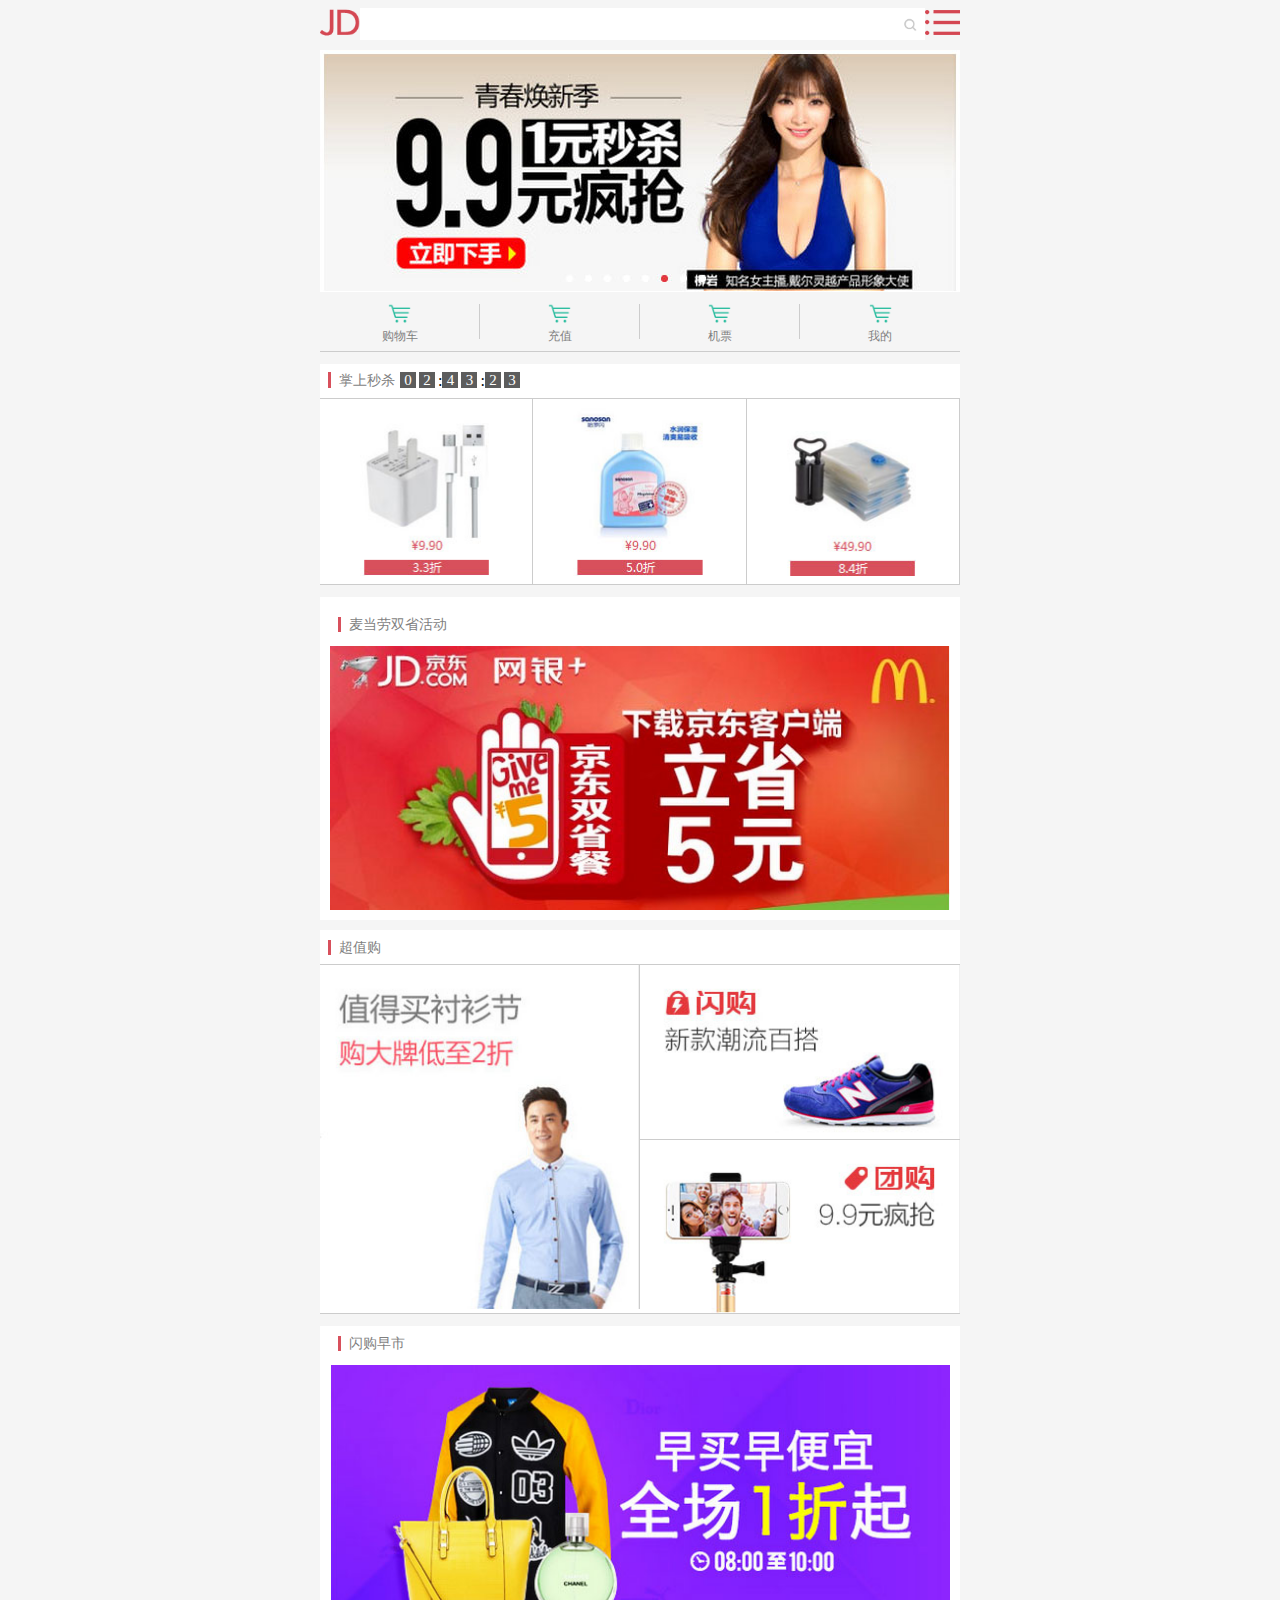
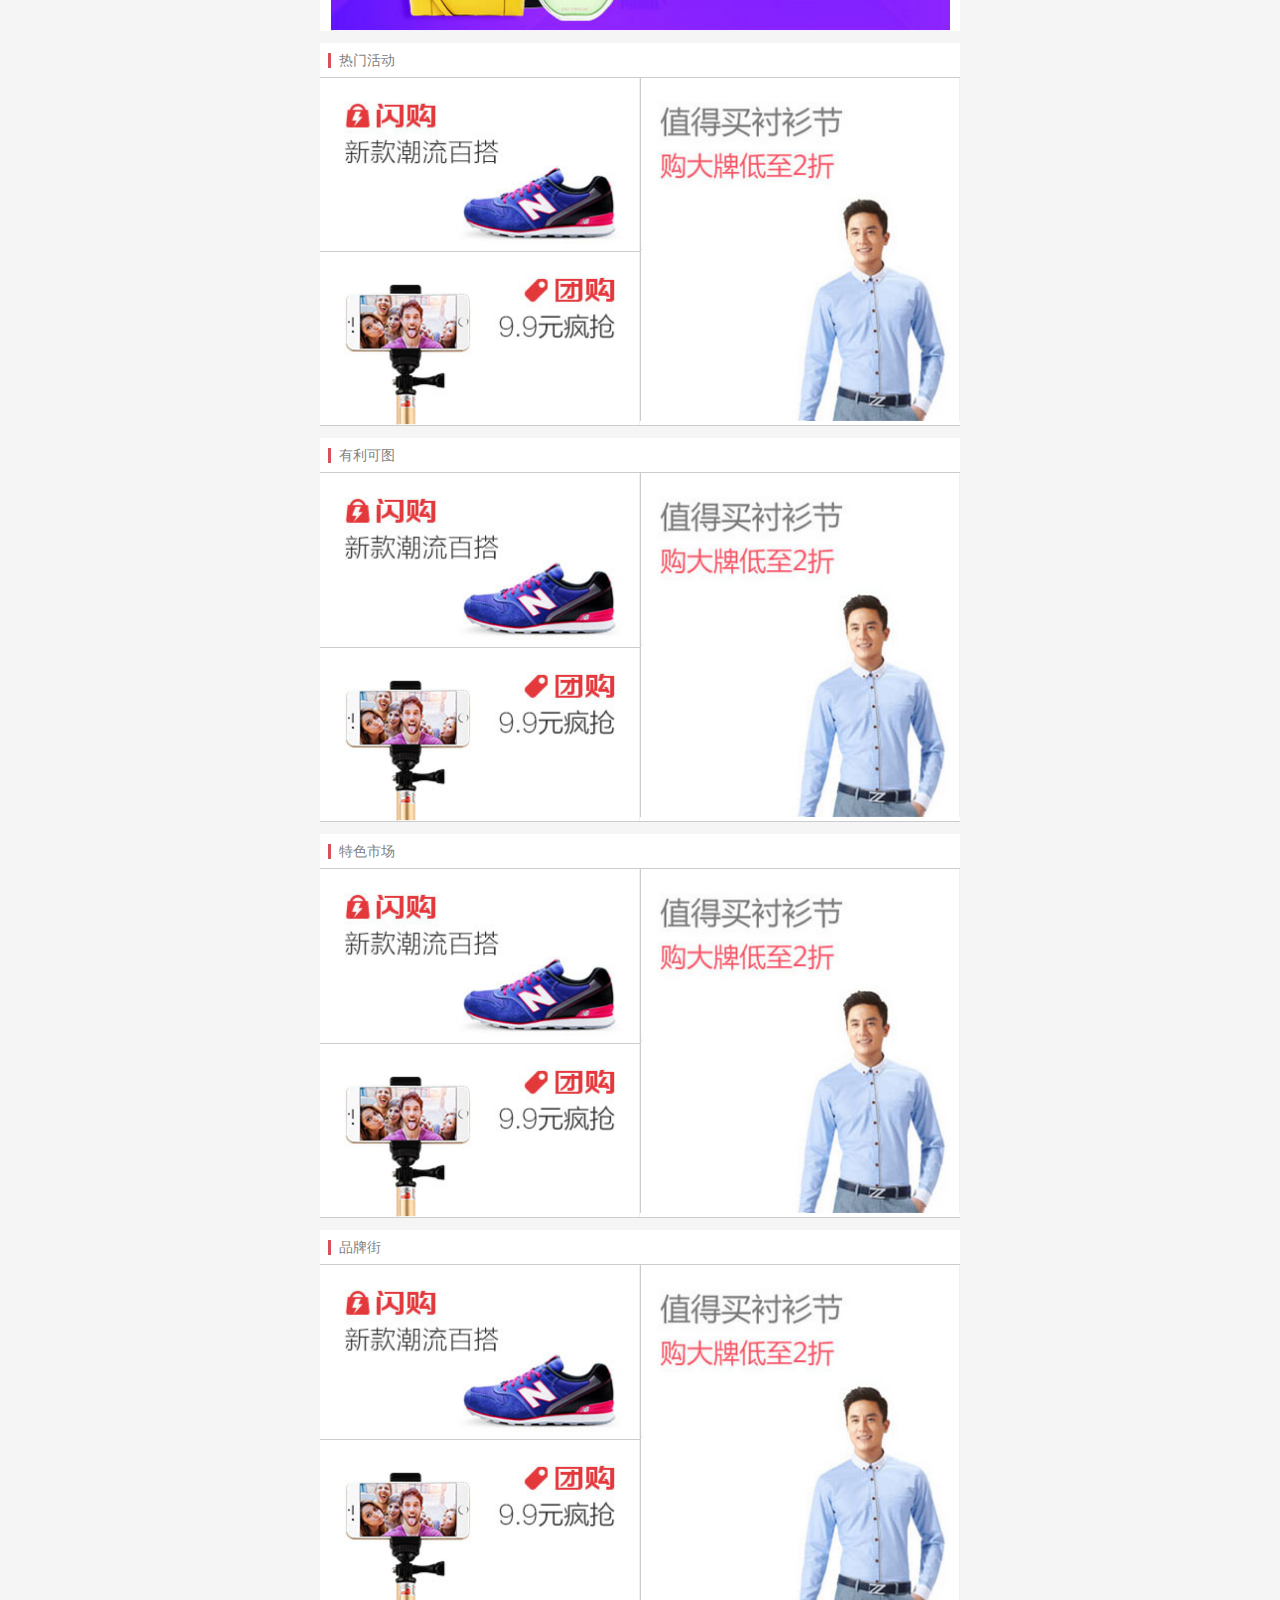
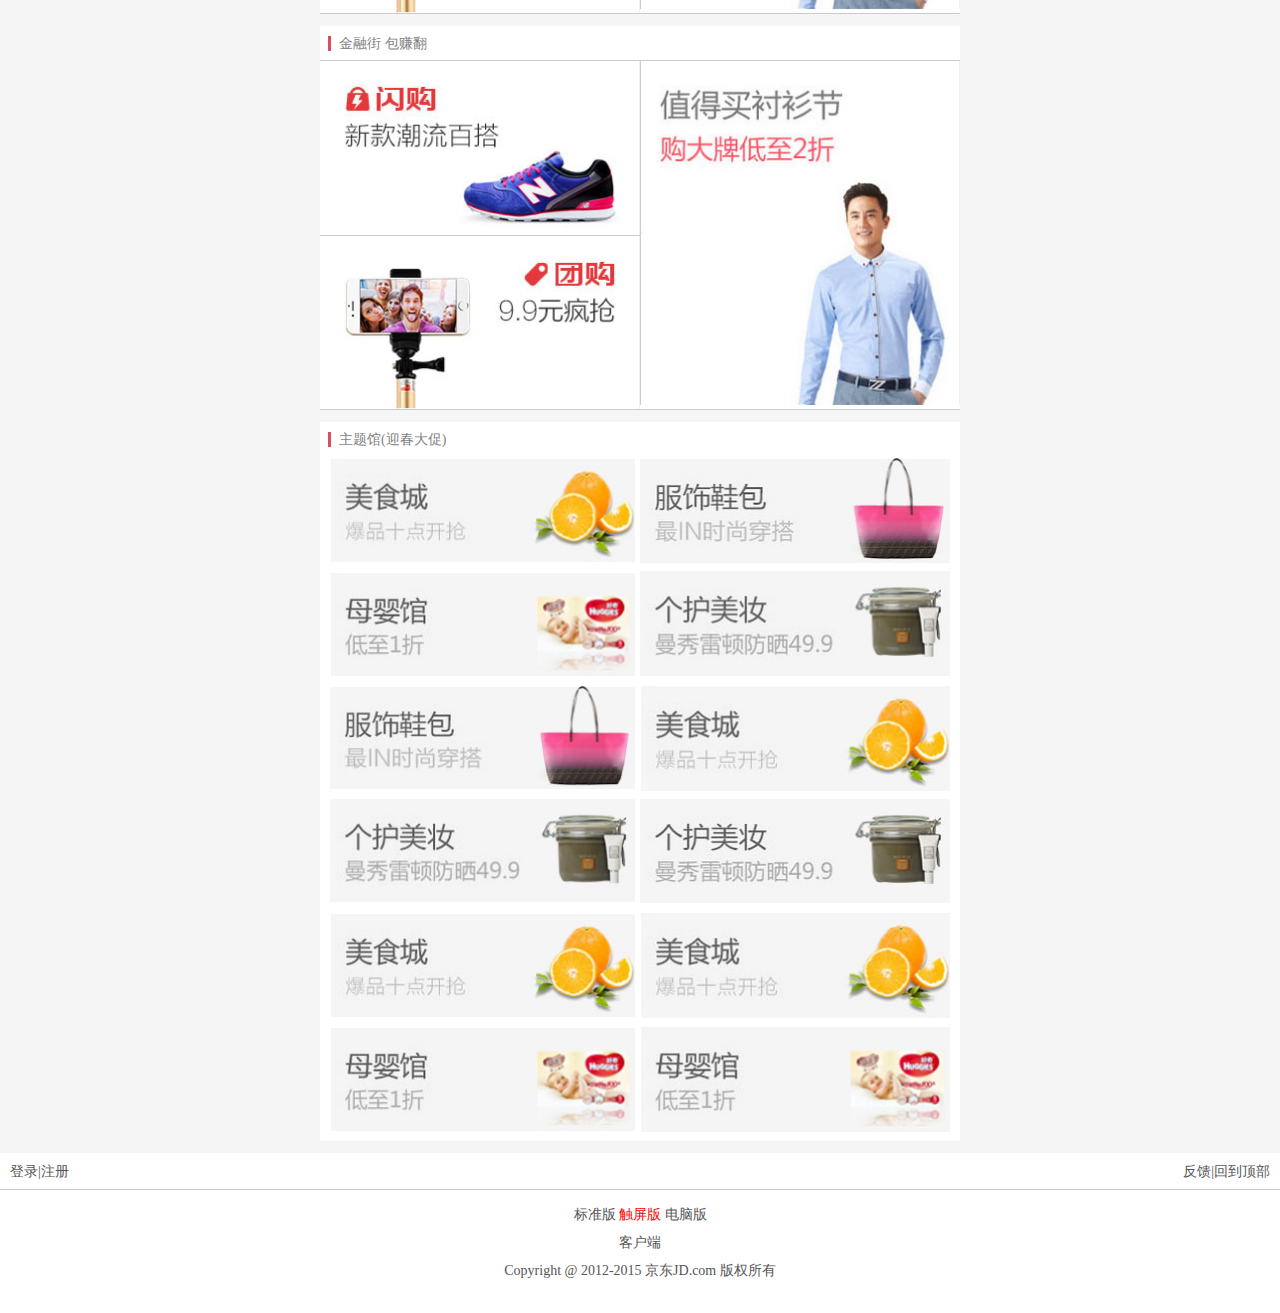
<file: htmlcss/JD/JD.html>
<!DOCTYPE html>
<html lang="en">
<head>
	<meta charset="UTF-8">
	<title>JD</title>
	<link rel="stylesheet" type="text/css" href="JD.css">
	<style>
.add-mainbottom{width:33.33%;border-right:1px solid #ccc;box-sizing:border-box;display:block;}

	</style>

</head>
<body>
	<div class="box">
		<div class="box-in">
			<div class="nav">
				<div class="nav-left" ></div>
				<div class="nav-center">
					<input type="text">
					<span class="nav-center-in"></span>
				</div>
				<div class="nav-right"></div>
			</div>
		</div>
		<div class="box-in-1">
			<div class="top-pic">
				<img src="img/1.jpg" class="top-pic1">
				<ul class="top-pic2 clearfix">
					<li class="toppic1 fl">
						<div class="toppic-1"></div>
						<p class="toppic-2">购物车</p>
					</li>
					<li class="toppic1 fl">
						<div class="toppic-1"></div>
						<p class="toppic-2">充值</p>
					</li>
					<li class="toppic1 fl">
						<div class="toppic-1"></div>
						<p class="toppic-2">机票</p>
					</li>
					<li class="toppic2 fl">
						<div class="toppic-1"></div>
						<p class="toppic-2">我的</p>
					</li>

				</ul>
			</div>
			<div class="main">
				<div class="mian-top clearfix">
					<span class="main-top-1 fl">掌上秒杀</span>
					<p class="main-top-2 fl clearfix">
						<span class="main-top-21 fl">0</span>
						<span class="main-top-21 fl">2</span>
						<span class="fl">:</span>
						<span class="main-top-21 fl">4</span>
						<span class="main-top-21 fl">3</span>
						<span class="fl">:</span>
						<span class="main-top-21 fl">2</span>
						<span class="main-top-21 fl">3</span>
					</p>
				</div>
				<div class="main-bottom clearfix">
					<a href="#" class="add-mainbottom fl"><img src="img/2.jpg"/ class="mainbottom-1"></a>
					<a href="#" class="add-mainbottom fl"><img src="img/3.jpg"/ class="mainbottom-2"></a>
					<a href="#" class="add-mainbottom fl"><img src="img/4.jpg"/ class="mainbottom-3"></a>
				</div>
			</div>
			<div class="picture">
				<div class="mian-top">
					<span class="main-top-1">麦当劳双省活动</span>
				</div>
				<img src="img/5.jpg" class="picture-1">
			</div>
			<div class="content">
				<div class="mian-top">
					<span class="main-top-1">超值购</span>
				</div>
					<div class="con-pics clearfix">
						<div class="con-left fl">
							<a href="#"><img src="img/12.jpg" class="con-left-1"></a>
						</div>
						<div class="con-right fl">
							<a href="#"><img src="img/7.jpg" class="con-right-1"></a>
							<a href="#"><img src="img/8.jpg" class="con-right-2"></a>
						</div>
					</div>
				
			</div>
			<div class="picture1">
				<div class="mian-top">
					<span class="main-top-1">闪购早市</span>
				</div>
				<img src="img/9.jpg" class="picture-1">
			</div>
			<div class="content1">
				<div class="mian-top">
					<span class="main-top-1">热门活动</span>
				</div>
				<div class="con-pics clearfix">
					<div class="con-right fl">
						<a href="#"><img src="img/7.jpg" class="con-right-1"></a>
						<a href="#"><img src="img/8.jpg" class="con-right-2"></a>
					</div>
					<div class="con-left1 fl">
						<a href="#"><img src="img/12.jpg" class="con-left-1"></a>
					</div>
				</div>
			</div>
			<div class="content1">
				<div class="mian-top">
					<span class="main-top-1">有利可图</span>
				</div>
				<div class="con-pics clearfix">
					<div class="con-right fl">
						<a href="#"><img src="img/7.jpg" class="con-right-1"></a>
						<a href="#"><img src="img/8.jpg" class="con-right-2"></a>
					</div>
					<div class="con-left1 fl">
						<a href="#"><img src="img/12.jpg" class="con-left-1"></a>
					</div>
				</div>
			</div>
			<div class="content1">
				<div class="mian-top">
					<span class="main-top-1">特色市场</span>
				</div>
				<div class="con-pics clearfix">
					<div class="con-right fl">
						<a href="#"><img src="img/7.jpg" class="con-right-1"></a>
						<a href="#"><img src="img/8.jpg" class="con-right-2"></a>
					</div>
					<div class="con-left1 fl">
						<a href="#"><img src="img/12.jpg" class="con-left-1"></a>
					</div>
				</div>
			</div>
			<div class="content1">
				<div class="mian-top">
					<span class="main-top-1">品牌街</span>
				</div>
				<div class="con-pics clearfix">
					<div class="con-right fl">
						<a href="#"><img src="img/7.jpg" class="con-right-1"></a>
						<a href="#"><img src="img/8.jpg" class="con-right-2"></a>
					</div>
					<div class="con-left1 fl">
						<a href="#"><img src="img/12.jpg" class="con-left-1"></a>
					</div>
				</div>
			</div>
			<div class="content1">
				<div class="mian-top">
					<span class="main-top-1">金融街 包赚翻</span>
				</div>
				<div class="con-pics clearfix">
					<div class="con-right fl">
						<a href="#"><img src="img/7.jpg" class="con-right-1"></a>
						<a href="#"><img src="img/8.jpg" class="con-right-2"></a>
					</div>
					<div class="con-left1 fl">
						<a href="#"><img src="img/12.jpg" class="con-left-1"></a>
					</div>
				</div>
			</div>
			<div class="end">
				<div class="mian-top">
					<span class="main-top-1">主题馆(迎春大促)</span>
				</div>
				<div class="ends clearfix">
					<ul class="end1 fl">
						<li class="end-1">
							<a href="#"><img src="img/13.jpg" class="end-11"></a>
						</li>
						<li class="end-1">
							<a href="#"><img src="img/14.jpg" class="end-11"></a>
						</li>
						<li class="end-1">
							<a href="#"><img src="img/15.jpg" class="end-11"></a>
						</li>
						<li class="end-1">
							<a href="#"><img src="img/16.jpg" class="end-11"></a>
						</li>
						<li class="end-1">
							<a href="#"><img src="img/13.jpg" class="end-11"></a>
						</li>
						<li class="end-1">
							<a href="#"><img src="img/14.jpg" class="end-11"></a>
						</li>
					</ul>
					<ul class="end2 fl">
						<li class="end-1">
							<a href="#"><img src="img/15.jpg" class="end-11"></a>
						</li>
						<li class="end-1">
							<a href="#"><img src="img/16.jpg" class="end-11"></a>
						</li>
						<li class="end-1">
							<a href="#"><img src="img/13.jpg" class="end-11"></a>
						</li>
						<li class="end-1">
							<a href="#"><img src="img/16.jpg" class="end-11"></a>
						</li>
						<li class="end-1">
							<a href="#"><img src="img/13.jpg" class="end-11"></a>
						</li>
						<li class="end-1">
							<a href="#"><img src="img/14.jpg" class="end-11"></a>
						</li>
					</ul>
				</div>
			</div>	
		</div>
		<div class="theend">
			<div class="theend-top clearfix">
				<span class="fl">登录|注册</span>
				<span class="fr">反馈|回到顶部</span>
			</div>
			<div class="theend-bottom">
				<p class="theend-bottom-1">标准版 <span class="theend-bottom-11">触屏版</span> 电脑版</p>
				<p class="theend-bottom-2">客户端</p>
				<p class="theend-bottom-2">Copyright @ 2012-2015 京东JD.com 版权所有</p>
			</div>
		</div>
	</div>
</body>
</html>
</file>
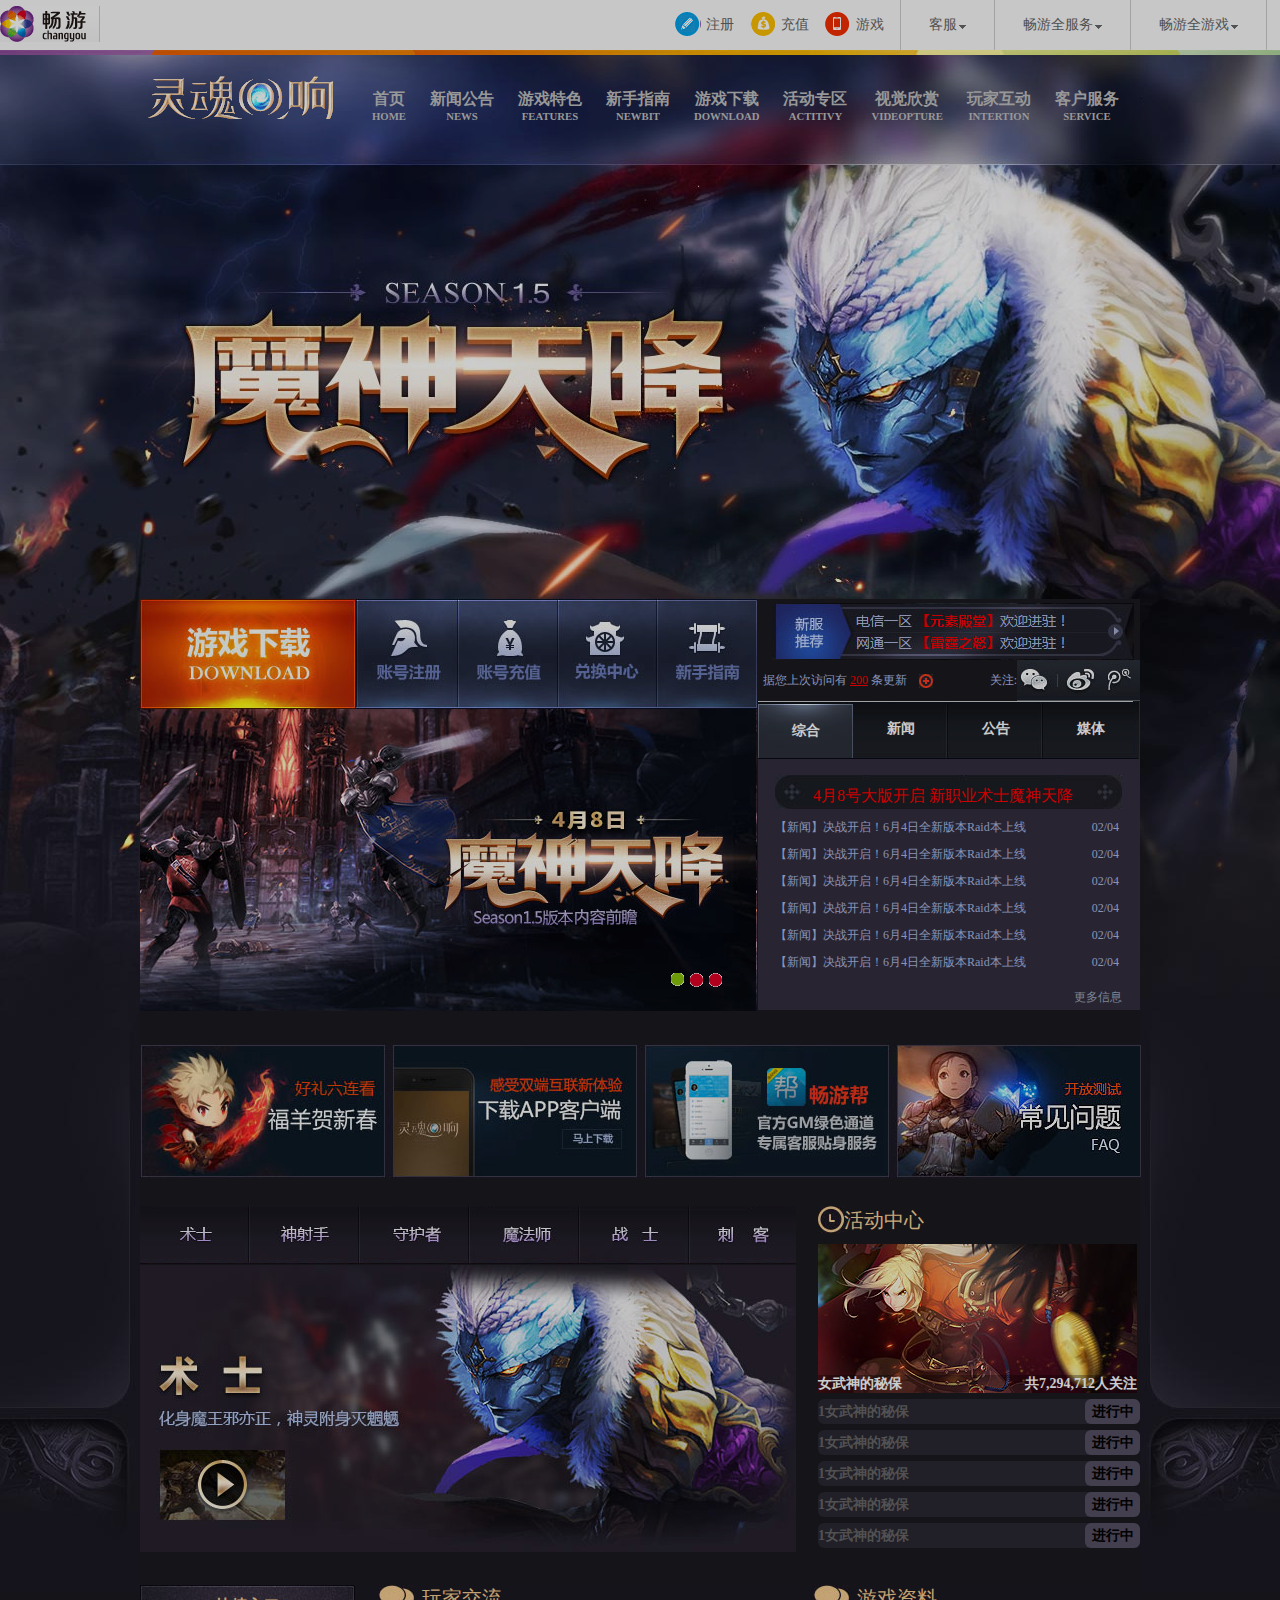
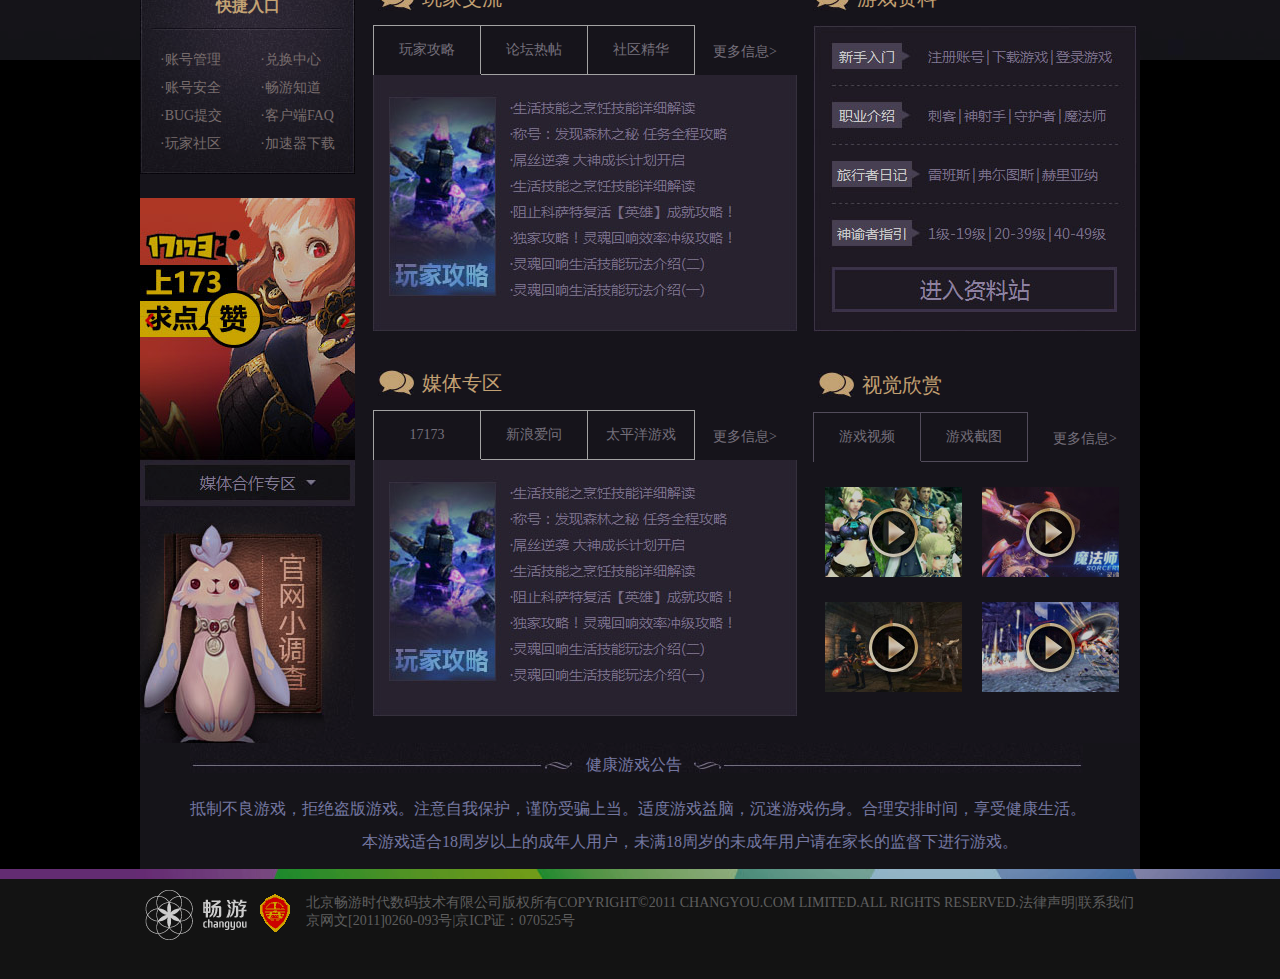
<file: htmlcss/lhhx/lhhx.html>
<!DOCTYPE html>
<html lang="en">
<head>
	<meta charset="UTF-8">
	<title>灵魂回响</title>
	<link rel="stylesheet" type="text/css" href="lhhx.css">
<style>


</style>
<script>
window.onload=function(){
	function test(){
	var oBtns=document.getElementById('btn1');
	var oBtn=oBtns.getElementsByTagName('a');
	var oPic=document.getElementById('pic');
	var oLi=oPic.getElementsByTagName('li');
	
	// alert(oLi.length)
		for (var i = 0; i <oBtn.length; i++) {
			oBtn[i].index=i
			oBtn[i].onmouseover=function(){
				for (var i = 0; i < oBtn.length; i++) {
					oBtn[i].className='conbtn-1';
					oLi[i].style.display='none';
				};
				this.className='conbtn-1 active';
				oLi[this.index].style.display='block';
			}
		};
	}
		test();
	var oMain=document.getElementById('main3');
 	var oBtn1=oMain.getElementsByTagName('li');
 	var oH3=oMain.getElementsByTagName('h3');
 	var oH4=oMain.getElementsByTagName('h4');
 	// alert(oH3.length)

	for(var i=0; i<oBtn1.length; i++){
		oBtn1[i].index=i;
		oBtn1[i].onmouseover=function(){
			for(var i=0; i<oBtn1.length;i++){
				oH3[i].className='main-r-21 show';
				oH4[i].className='main-r-22 hide';
				}
			oH3[this.index].className='main-r-21 hide';
			oH4[this.index].className='main-r-22 show';
			}
		}


	function changeone(a,b,c,d,e,f,g){
		var oBtn2=document.getElementById(a)
		var aBtn=oBtn2.getElementsByTagName(b)
		var Word=document.getElementById(c)
		var oCon=Word.getElementsByTagName(d)
	// alert(aBtn.length)
		for (var i = 0; i <aBtn.length; i++) {
			aBtn[i].index=i
			aBtn[i].onmouseover=function(){
				for (var i = 0; i <aBtn.length; i++) {
				aBtn[i].className='';
				oCon[i].className=e;
				};
				this.className=f;
				oCon[this.index].className=g;
			}
		};

	}
	changeone('btn2','li','conword','li','clearfix hide','active1','clearfix show')
	changeone('main1','li','main2','li','hide','','show')
	changeone('gamebtn','li','gamecon','li','hide','active2','show')
	changeone('gamebtn1','li','gamecon1','li','hide','active2','show')
	changeone('gamebtn2','li','gamecon2','li','hide','active2','show')
}	
</script>

</head>
<body>
	<div class="box">
		<div class="top clearfix">
			<a href="###" class="top-1 fl"></a>
			<ul class="top-2 clearfix fr">
				<li class="top-21 fl"><a href="###" class="top-22">客服<span class="top-23"></span></a></li>
				<li class="fl"><a href="###" class="top-22">畅游全服务<span class="top-23"></span></a></li>
				<li class="top-24 fl"><a href="###" class="top-22">畅游全游戏<span class="top-23"></span></a></li>
			</ul>
			<ul class="top-3 clearfix fr">
				<li class="top-31 clearfix fl">
					<a href="#" class="top-32 fl"></a>
					<a href="###" class="top-33 fl">注册</a>
				</li>
				<li class="top-31 clearfix fl">
					<a href="#" class="top-34 fl"></a>
					<a href="###" class="top-33 fl">充值</a>
				</li>
				<li class="top-31 clearfix fl">
					<a href="#" class="top-35 fl"></a>
					<a href="###" class="top-33 fl">游戏</a>
				</li>
			</ul>
		</div>
		<div class="top-bottom"></div>
		<div class="big-bg">
			<div class="box-in">
				<div class="nav">
					<div class="bg clearfix">
						<div class="logo fl" title="灵魂回响"></div>
						<ul class="nav-top fr clearfix">
							<li class="navtop-word fl">
								<a href="#" class="nav-btn">
								<h4>首页</h4>
								<h6>HOME</h6>
								</a>
							</li>
							<li class="navtop-word1 fl">
								<a href="#" class="nav-btn">
									<h4>新闻公告</h4>
									<h6>NEWS</h6>
								</a>
								<div class="nav-btn1">
									<a href="#" class="nav-btn-1">游戏新闻</a>
									<a href="#" class="nav-btn-2">官方公告</a>
								</div>
							</li>
							<li class="navtop-word2 fl">
								<a href="#" class="nav-btn">
									<h4>游戏特色</h4>
									<h6>FEATURES</h6>
								</a>
							</li>
							<li class="navtop-word1 fl">
								<a href="#" class="nav-btn">
									<h4>新手指南</h4>
									<h6>NEWBIT</h6>
								</a>
								<div class="nav-btn1">
									<a href="#" class="nav-btn-1">新手指南</a>
									<a href="#" class="nav-btn-2">职业专题</a>
								</div>
							</li>
							<li class="navtop-word3 fl">
								<a href="#" class="nav-btn">
									<h4>游戏下载</h4>
									<h6>DOWNLOAD</h6>
								</a>
							</li>
							<li class="navtop-word1 fl">
								<a href="#" class="nav-btn">
									<h4>活动专区</h4>
									<h6>ACTITIVY</h6>
								</a>
								<div class="nav-btn1">
									<a href="#" class="nav-btn-1">新手指南</a>
									<a href="#" class="nav-btn-2">职业专题</a>
								</div>
							</li>
							<li class="navtop-word4 fl">
								<a href="#" class="nav-btn">
									<h4>视觉欣赏</h4>
									<h6>VIDEOPTURE</h6>
								</a>
							</li>
							<li class="navtop-word5 fl">
								<a href="#" class="nav-btn">
									<h4>玩家互动</h4>
									<h6>INTERTION</h6>
								</a>
							</li>
							<li class="navtop-word6 fl">
								<a href="#" class="nav-btn">
									<h4>客户服务</h4>
									<h6>SERVICE</h6>
								</a>
							</li>
						</ul>
					</div>
				</div>
				<div class="content clearfix">
					<div class="content-left fl">
						<ul class="conleft-top clearfix">
							<li class="con-left1">
								<a href="###"class="con-pic1 fl"></a>
							</li>
							<li>
								<a href="###"class="con-pic2 fl"></a>
							</li>
							<li> 
								<a href="###"class="con-pic3 fl"></a>
							</li>
							<li>
								<a href="###"class="con-pic4 fl"></a>
							</li>
							<li>
								<a href="###"class="con-pic5 fl"></a>
							</li>
						</ul>
						<div class="conleft-bottom">
							<ul class="change" id="pic">
								<li class="change-1 show" ></li>
								<li class="change-2"></li>
								<li class="change-3" ></li>
							</ul>
							<div class="conbtn" id="btn1">
								<a href="#" class="conbtn-1 active" ></a>
								<a href="#" class="conbtn-1"></a>
								<a href="#" class="conbtn-1"></a>
							</div>
						</div>
					</div>
					<div class="content-right fl">
						<img src="img/6.jpg" class="con-right1">
						<div class="conright-cen clearfix">
							<div class="conright-cen1">
								<div class="conright-1 fl">
								据您上次访问有 <a href="#" >200</a> 条更新<a href="#" class="conright-icon"></a>
								</div>
								<ul class="conright-2 fr clearfix">
									<li class="fl">关注:</li>
									<li class="fl"><a href="#" class="conright-21 fl"></a></li>
									<li class="fl"><a href="#" class="conright-22"></a></li>
									<li class="fl"><a href="#" class="conright-23"></a></li>
								</ul>
							</div>
							<div class="conright-3">	
								<ul class="conright-32 clearfix" id="btn2">
									<li class="active1">
									<a href="#">综合</a>
									</li>
									<li>
									<a href="#">新闻</a>
									</li>
									<li>
									<a href="#">公告</a>
									</li>
									<li>
									<a href="#">媒体</a>
									</li>
								</ul>
								<div class="conright-4">
									<div class="conright-33">
										<a href="#">4月8号大版开启 新职业术士魔神天降</a>
									</div>
									<ul class="conright-31" id="conword">
										<li class="show clearfix">
											<div class="conright-3-1 fl">
												<p>【新闻】决战开启！6月4日全新版本Raid本上线</p>
												<p>【新闻】决战开启！6月4日全新版本Raid本上线</p>
												<p>【新闻】决战开启！6月4日全新版本Raid本上线</p>
												<p>【新闻】决战开启！6月4日全新版本Raid本上线</p>
												<p>【新闻】决战开启！6月4日全新版本Raid本上线</p>
												<p>【新闻】决战开启！6月4日全新版本Raid本上线</p>
											</div>
											<div class="conright-3-2 fr">
												<p>02/04</p>
												<p>02/04</p>
												<p>02/04</p>
												<p>02/04</p>
												<p>02/04</p>
												<p>02/04</p>
											</div>
										</li>
										<li class="hide clearfix">
											<div class="conright-3-1 fl">
												<p>【新闻】决战开启！6月4日全新版本Raid本上线</p>
												<p>【新闻】决战开启！6月4日全新版本Raid本上线</p>
												<p>【新闻】决战开启！6月4日全新版本Raid本上线</p>
												<p>【新闻】决战开启！6月4日全新版本Raid本上线</p>
												<p>【新闻】决战开启！6月4日全新版本Raid本上线</p>
												<p>【新闻】决战开启！6月4日全新版本Raid本上线</p>

											</div>
											<div class="conright-3-2 fr">
												<p>02/05</p>
												<p>02/05</p>
												<p>02/05</p>
												<p>02/05</p>
												<p>02/05</p>
												<p>02/05</p>
											</div>
										</li>
										<li class="hide clearfix">
											<div class="conright-3-1 fl">
												<p>【新闻】决战开启！6月4日全新版本Raid本上线</p>
												<p>【新闻】决战开启！6月4日全新版本Raid本上线</p>
												<p>【新闻】决战开启！6月4日全新版本Raid本上线</p>
												<p>【新闻】决战开启！6月4日全新版本Raid本上线</p>
												<p>【新闻】决战开启！6月4日全新版本Raid本上线</p>
												<p>【新闻】决战开启！6月4日全新版本Raid本上线</p>
											</div>
											<div class="conright-3-2 fr">
												<p>02/06</p>
												<p>02/06</p>
												<p>02/06</p>
												<p>02/06</p>
												<p>02/06</p>
												<p>02/06</p>
											</div>
										</li>	
										<li class="hide clearfix">
											<div class="conright-3-1 fl">
												<p>【新闻】决战开启！6月4日全新版本Raid本上线</p>
												<p>【新闻】决战开启！6月4日全新版本Raid本上线</p>
												<p>【新闻】决战开启！6月4日全新版本Raid本上线</p>
												<p>【新闻】决战开启！6月4日全新版本Raid本上线</p>
												<p>【新闻】决战开启！6月4日全新版本Raid本上线</p>
												<p>【新闻】决战开启！6月4日全新版本Raid本上线</p>

											</div>
											<div class="conright-3-2 fr">
												<p>02/07</p>
												<p>02/07</p>
												<p>02/07</p>
												<p>02/07</p>
												<p>02/07</p>
												<p>02/07</p>
											</div>
										</li>
									</ul>
								</div>
								<div class="conright-5 clearfix">
									<a href="#" class="conright-51 fr">更多信息</a>
								</div>
							</div>
						</div>
					</div>
				</div>	
				<div class="adv">
					<a href="#"><img src="img/7.jpg"></a>
				</div>
				<div class="main clearfix">
					<div class="main-left fl">
						<ul class="main-l-1 clearfix" id="main1">
							<li><a href="#" class="main-l-11"></a></li>
							<li><a href="#" class="main-l-12"></a></li>
							<li><a href="#" class="main-l-13"></a></li>
							<li><a href="#" class="main-l-14"></a></li>
							<li><a href="#" class="main-l-15"></a></li>
							<li><a href="#" class="main-l-16"></a></li>
						</ul>
						<ul class="main-l-2" id="main2">
							<li class="show"><img src="img/8.jpg"></li>
							<li class="hide"><img src="img/9.jpg"></li>
							<li class="hide"><img src="img/10.jpg"></li>
							<li class="hide"><img src="img/11.jpg"></li>
							<li class="hide"><img src="img/12.jpg"></li>
							<li class="hide"><img src="img/13.jpg"></li>
						</ul>
					</div>
					<div class="main-right fr">
						<div class="main-r1 clearfix">
							<span class="main-r-11 fl"></span>
							<span class="main-r-2-1 fl">活动中心</span>
						</div>
						<ul class="main-r2" id="main3">
							<li class="main-r-2">
								<h3 class="main-r-21 hide">
									<a href="#" class="main-r-21-1 fl">1女武神的秘保</a>
									<p class="main-r-21-2 fr">进行中</p>
								</h3>
								<h4 class="main-r-22 show">
									<img src="img/1.jpg">
									<div class="opabox clearfix">
										<div class="opa"></div>
										<p class="fl">女武神的秘保</p>
										<p class="fr">共7,294,712人关注</p>
									</div>
								</h4>								
							</li>
							<li class="main-r-2">
								<h3 class="main-r-21 show">
									<a href="#" class="main-r-21-1 fl">1女武神的秘保</a>
									<p class="main-r-21-2 fr">进行中</p>
								</h3>
								<h4 class="main-r-22 hide">
									<img src="img/1.jpg">
									<div class="opabox clearfix">
										<div class="opa"></div>
										<p class="fl">女武神的秘保</p>
										<p class="fr">共7,294,712人关注</p>
									</div>
								</h4>								
							</li>
							<li class="main-r-2">
								<h3 class="main-r-21 show">
									<a href="#" class="main-r-21-1 fl">1女武神的秘保</a>
									<p class="main-r-21-2 fr">进行中</p>
								</h3>
								<h4 class="main-r-22 hide">
									<img src="img/1.jpg">
									<div class="opabox clearfix">
										<div class="opa"></div>
										<p class="fl">女武神的秘保</p>
										<p class="fr">共7,294,712人关注</p>
									</div>
								</h4>								
							</li>
							<li class="main-r-2">
								<h3 class="main-r-21 show">
									<a href="#" class="main-r-21-1 fl">1女武神的秘保</a>
									<p class="main-r-21-2 fr">进行中</p>
								</h3>	
								<h4 class="main-r-22 hide">
									<img src="img/1.jpg">
									<div class="opabox clearfix">
										<div class="opa"></div>
										<p class="fl">女武神的秘保</p>
										<p class="fr">共7,294,712人关注</p>
									</div>
								</h4>							
							</li>
							<li class="main-r-2">
								<h3 class="main-r-21 show">
									<a href="#" class="main-r-21-1 fl">1女武神的秘保</a>
									<p class="main-r-21-2 fr">进行中</p>
								</h3>
								<h4 class="main-r-22 hide">
									<img src="img/1.jpg">
									<div class="opabox clearfix">
										<div class="opa"></div>
										<p class="fl">女武神的秘保</p>
										<p class="fr">共7,294,712人关注</p>
									</div>
								</h4>								
							</li>
							<li class="main-r-2">
								<h3 class="main-r-21 show">
									<a href="#" class="main-r-21-1 fl">1女武神的秘保</a>
									<p class="main-r-21-2 fr">进行中</p>
								</h3>
								<h4 class="main-r-22 hide">
									<img src="img/1.jpg">
									<div class="opabox clearfix">
										<div class="opa"></div>
										<p class="fl">女武神的秘保</p>
										<p class="fr">共7,294,712人关注</p>
									</div>
								</h4>								
							</li>
						</ul>
					</div>
				</div>
				<div class="playgame clearfix">
					<div class="game-left fl">
						<div class="game-l-t">
							<h4>快捷入口</h4>
							<div class="clearfrix">
								<ul class="fl">
									<li>·账号管理</li>
									<li>·账号安全</li>
									<li>·BUG提交</li>
									<li>·玩家社区</li>
								</ul>
								<ul class="fr">
									<li>·兑换中心</li>
									<li>·畅游知道</li>
									<li>·客户端FAQ</li>
									<li>·加速器下载</li>
								</ul>
							</div>
						</div>
						<div class="game-l-c">
							<img src="img/14.jpg">
						</div>
						<div class="game-l-b ">
							<a href="#" class="game-l-b1"></a>
						</div>
					</div>
					<div class="game-center fl">
						<div class="game-c-t clearfix">
							<a href="#" class="fl"></a>
							<span class="fl">玩家交流</span>
						</div>
						<div class="game-bottom">
							<a href="#" class="game-m-word">更多信息&gt;</a>
							<ul class="game-btn clearfix" id="gamebtn">
								<li class="active2">玩家攻略</li>
								<li>论坛热帖</li>
								<li>社区精华</li>
							</ul>
							<ul class="game-con" id="gamecon">
								<li class="show"><img src="img/16.jpg"></li>
								<li class="hide"><img src="img/16.jpg"></li>
								<li class="hide"><img src="img/16.jpg"></li>
							</ul>
						</div>
						<div class="game-c-t1 clearfix">
							<a href="#" class="fl"></a>
							<span class="fl">媒体专区</span>
						</div>
						<div class="game-bottom">
							<a href="#" class="game-m-word">更多信息&gt;</a>
							<ul class="game-btn clearfix" id="gamebtn1">
								<li class="active2">17173</li>
								<li>新浪爱问</li>
								<li>太平洋游戏</li>
							</ul>
							<ul class="game-con" id="gamecon1">
								<li class="show"><img src="img/16.jpg"></li>
								<li class="hide"><img src="img/16.jpg"></li>
								<li class="hide"><img src="img/16.jpg"></li>
							</ul>
						</div>
					</div>
					<div class="game-right fl">
						<div class="game-r-t">
							<a href="#" class="fl"></a>
							<span class="fl">游戏资料</span>
						</div>
						<div>
							<img src="img/17.jpg">
						</div>
						<div class="game-c-t1 clearfix">
							<a href="#" class="fl"></a>
							<span class="fl">视觉欣赏</span>
						</div>
						<div class="game-right-bottom">
							<a href="#" class="game-r-b1">更多信息&gt;</a>
							<ul class="game-r-b2 clearfix" id="gamebtn2"> 
								<li class="active2">游戏视频</li>
								<li>游戏截图</li>
							</ul>
							<ul class="game-r-b3" id="gamecon2">
								<li class="show clearfix">
									<img src="img/m5-4.jpg" class="g-pic1 fl">
									<img src="img/m5-1.jpg" class="fl">
									<img src="img/m5-3.jpg" class="g-pic1 fl">
									<img src="img/m5-2.jpg" class="fl">
								</li>
								<li class="hide clearfix">
									<img src="img/m5-3.jpg" class="g-pic1 fl">
									<img src="img/m5-2.jpg" class="fl">
									<img src="img/m5-4.jpg" class="g-pic1 fl">
									<img src="img/m5-1.jpg" class="fl">
								</li>
							</ul>
						</div>
					</div>
				</div>
				<div class="end">
					<div class="end1">
						<img src="img/game_anc.jpg">
						<p class="end-1">健康游戏公告</p>
						<p class="end-2">抵制不良游戏，拒绝盗版游戏。注意自我保护，谨防受骗上当。适度游戏益脑，沉迷游戏伤身。合理安排时间，享受健康生活。</p>
						<p class="end-3">本游戏适合18周岁以上的成年人用户，未满18周岁的未成年用户请在家长的监督下进行游戏。</p>
					</div>
				</div>
			</div>
		</div>
		<div class="theend">
			<div class="theend1"></div>
			<div class="theend2 clearfix">
				<div class="theend-1 fl"></div>
				<div class="theend-2 fl"></div>
				<div class="theend-3 fl">
					<p>北京畅游时代数码技术有限公司版权所有COPYRIGHT©2011 CHANGYOU.COM LIMITED.ALL RIGHTS RESERVED.法律声明|联系我们</p>
					<p>京网文[2011]0260-093号|京ICP证：070525号</p>
				</div>
			</div>
		</div>
	</div>
</body> 
</html>
</file>
<file: css.css>
/* CSS Document */
body,div,p,h1,h2,h3,h4,img,ol,ul,li,dd,dt,dl,input{ margin:0; padding:0; border:0;}
body{font-size:12px; font-family: Arial, Helvetica, sans-serif,"宋体"; color:"#fff" ;background:#131313 url(images/body-bg.png) center top no-repeat;}
ul,ol{list-style:none;}
img{display:block;} /*ie会有一个bug 的小缝隙*/
a{color:#fff; text-decoration:none;}
/*head*/
.show-pic{ position:absolute;}
#header{ height:75px; background:#000; position:fixed; width:100%; opacity:0.8; z-index:9; overflow:hidden; top:0px;}
#header .header-in{width:960px; height:75px; margin:0 auto; overflow:hidden;}
#header .header-in h1{width:175px; height:75px; background:url(images/logo.gif) no-repeat; float:left;}
#header .header-in h1 a{width:175px; height:75px; display:block;}
#header .header-in .header-r{width:373px; height:75px; float:right;}
#header .header-in .header-r ul{width:373px; height:75px; margin-top:30px;}
#header .header-in .header-r ul li{width:93px; height:29px; line-height:29px; float:left;}
#header .header-in .header-r ul li a{ font-size:14px;  font-weight:bold; line-height:29px; display:block; width:43px;}
#header .header-in .header-r ul li a.current{ color:#06A7AC;border-bottom:2px solid #06A7AC;}
#header .header-in .header-r  a.last{width:93px; height:29px; background:#09C; border-radius:3px; text-align:center;}
#header .header-in .header-r  a.last:hover{background:#09F;  border:none; text-align:center;}
#header .header-in .header-r ul li a:hover{border-bottom:2px solid #06A7AC;}
#banner{width:960px; height:396px; margin:0 auto; padding-top:75px;}
#banner .banner-zi{width:434px; height:396px; margin:0 auto;}
#work{width:960px; height:101px; margin:0 auto;}
#work .work-in{width:460px; height:101px;  margin:0 auto; padding-left:63px;margin-top:60px;}
#work .work-in a{ display:inline-block; cursor:default}
#work .work-in a.web{background:url(images/work-01.png) no-repeat; width:117px; height:101px;}
/*#work .work-in a.web:hover{background:url(images/work-01-in.png);}*/
#work .work-in a.ui{background:url(images/work-02.png) no-repeat; width:172px; height:101px;}
/*#work .work-in a.ui:hover{background:url(images/work-02-in.png);}*/
#work .work-in a.zhuanti{background:url(images/work-03.png) no-repeat; width:164px; height:101px;}
/*#work .work-in a.zhuanti:hover{background:url(images/work-03-in.png) no-repeat;}*/
.fenge{width:960px; height:139px; background:url(images/fenge.gif) center center no-repeat;  margin:0 auto;}
#show{width:960px;   margin:0 auto; overflow:hidden; }
#show .show-title{height:67px; background:url(images/show-title.png) no-repeat;}
#show .show-list{width:310px; height:350px; border-radius:5px; float:left; margin:0 15px 16px 0;  background:#CCC; cursor:pointer; overflow:hidden; position:relative;}
#show .show-list .mas{ width:310px; height:40px;  position:absolute; left:0px; bottom:0px; color:#fff; text-align:center; padding-top:20px; z-index:2}
#show .show-list .mas p{line-height:24px;}
#show .show-list .op{background:#000; position:absolute; left:0px; bottom:0px; z-index:1; width:310px; height:60px; padding-top:20px;}

#show .nomargin{margin-right:0;}
.about .about-title{width:960px;height:67px; background:url(images/about-me-title.png) no-repeat; margin:0 auto;}
.about .about-con{width:960px; height:458px; margin:0 auto; }
.about .about-con .about-l{width:638px; height:458px;  background:url(images/about-l-bg.png) no-repeat; float:left;}
.about .about-con .about-l .photo{width:215px; height:266px; background:#000; margin:55px 0 0 32px; float:left;}
.about .about-con .about-l .des{width:340px; height:350px; float:right; margin-top:55px;}
.about .about-con .about-l .des p{line-height:25px;}
.about .about-con .about-l .des p strong{color:#333; font-size:14px;}
.about .about-con .about-r{width:312px; height:458px;  background:url(images/about-r-bg.png) no-repeat; float:right;}
.about .about-con .about-r .r-top{width:263px; height:75px;  float:right; margin-top:40px; }
.about .about-con .about-r .r-top p{font-size:14px;}
.about .about-con .about-r .r-top p strong{font-size:24px; color:#05a6ab; }
.about .about-con .about-r .r-ul{width:263px; height:108px; float:right;}
.about .about-con .about-r .r-ul ul li{line-height:22px; background:url(images/about-li-bg.png) no-repeat left center; padding-left:11px; margin-left:12px;}
.about .about-con .about-r .r-ul ul li a{color:#05A6AB;}
.about .about-con .about-r .r-ul ul li a:hover{text-decoration:underline;}
.contact{overflow:hidden; width:960px; margin:0 auto; margin-bottom:70px;}
.contact .con-title{width:960px;height:67px; background:url(images/contact-title.png) no-repeat; margin:0 auto;}
.contact .con-l{width:311px; height:378px; background:url(images/contact-l-bg.png) no-repeat; float:left;}
.contact .con-l p{line-height:22px; width:193px ; height:144px; margin:0 auto; margin-top:30px; border-bottom:2px solid #ccc; text-align:center; font-size:14px;color:#05a6ab;}
.contact .con-r{width:631px; height:377px; float:right; background:url(images/contact-r-bg.png) no-repeat; position:relative;}
.contact .con-r .input-name{width:269px; height:45px; position:absolute; top:38px; left:25px; background:none; font-size:16px; padding-left:12px; font-weight:bold; color:#666;}
.contact .con-r .input-email{width:269px; height:45px; position:absolute; top:38px; right:27px; background:none; font-size:16px; padding-left:12px; font-weight:bold; color:#666;}
.contact .con-r textarea{width:567px; height:151px; background:none; border:none; position:absolute; left:25px; top:107px; padding:12px 0 0 12px; color:#666; font-size:16px; font-weight:bold; resize:none;}
.contact .con-r .input-button{width:143px; height:38px; display:block; position:absolute; right:26px; bottom:48px; background:none; border:none; cursor:pointer;}

/*end部分*/
.end{width:50px;height:100px;}
.end img{width:50px;position:fixed;right:20px;bottom:10px;cursor:pointer;display:none;}
/*list页*/
.list-con{ width:1190px; height:2000px; margin:0 auto; background:#fff; margin-top:75px;}
</file>
<file: js/css/common.css>
html, body, div, span, object, iframe,h1, h2, h3, h4, h5, h6, p, blockquote, pre,abbr, address, cite, code,del, dfn, em, img, ins, kbd, q, samp,small, strong, sub, sup, var,b, i,dl, dt, dd, ol, ul, li,fieldset, form, label, legend,table, caption, tbody, tfoot, thead, tr, th, td,
article, aside,input, figure, footer, header,hgroup, menu, nav, section, menu,time, mark, audio, video {margin:0;padding:0;border:0;outline:0;font-size:100%;vertical-align:baseline;background:transparent;}
body,button,input,select,textarea{font:12px "arial","微软雅黑",\5b8b\4f53;}
h1,h2,h3,h4,h5,h6{font-size:100%; font-weight:lighter; font-family: "arial","微软雅黑";color:#616161}
dl, dt, dd, ol, ul{list-style: none;}
address,cite,dfn,em,var{font-style:normal}
form{display:inline}
small{font-size:12px}
ul,ol{list-style:none}
a{text-decoration:none; color:#616161;font-family: "arial","微软雅黑"}
a:hover{ color:#4CC2EA; text-decoration:none}
sup{vertical-align:text-top}
sub{vertical-align:text-bottom}
legend{color:#000}
fieldset,img{border:0;-ms-interpolation-mode:bicubic}
button,input,select,textarea{font-size:100%;font-weight:lighter;}
table{border-collapse:collapse;border-spacing:0}
img{ display:block}
body{overflow-x: hidden;}
</file>
<file: js/css/index.css>
.fl{float: left;}
.fr{float: right;}
.clearfix:after{visibility:hidden;display:block;font-size:0;content:".";clear:both;height:0;overflow:hidden;}
.content{width:1000px;margin: 0 auto;background: #616161;}
.case1 p,.case2 p,.case3 p,.case4 p,.case5 p,.case6 p,.case7 p,.case8 p,.case9 p,.case10 p{font-size:25px;width:100px;height: 35px;line-height: 35px;text-align: center;margin: 0 auto;margin-bottom:15px;}
/*case1*/
.case1{text-align: center; width: 310px;margin: 0 auto;}
.case1 ol li{color:#fff;width: 100px;border: 1px solid #616161;background: deeppink;height: 30px;line-height: 30px;text-align: center;float: left;}
.case1 ol li.active{background: #000000;cursor: pointer;}
.case1 ul li{width: 300px;height: 250px;border: 1px solid blueviolet;float: left;display: none;}
.case1 ul li img{width:300px;height:250px;}
.case1 ul li.show{display: block;}
/*case2*/
.case2{padding-left: 200px; margin-top:50px ;}
#case2{position: relative;}
#small{width: 350px;height: 350px;border: 1px solid #000;}
#small span {width: 160px;height: 160px;background: yellow;opacity: 0.4;position: absolute;left: 0;top: 0;display: none;}
#big {width: 350px;height: 350px;position: absolute;left: 380px;top: 0;overflow: hidden;border: 1px solid #000;display: none;}
#big img {position: absolute;left: 0;top: 0;}
/*case3*/
.case3 ul{height: 320px;margin: 50px auto;position: relative;overflow: hidden;}
.case3 ul li {width: 512px;height: 320px;position: absolute;left: 0;top: 0;}
.case3 ul li img {width: 100%;}
/*case4*/
.case4{height:450px;}
.case4 input,.case7 input,.case9 input{width:100px;background: deeppink;height: 30px;line-height: 30px;text-align: center;margin: 0 auto;display: block;color: #fff;}
.case4 ul{width: 366px;margin: 0 auto;position: relative;}
.case4 ul li {width: 100px;height: 100px;float: left;margin: 10px;border: 1px solid #000;}
.case4 ul li.active {border: 5px dashed red;}
.case4 ul li img {width: 100%;}
/*case5*/
.box5{width: 480px;height: 160px;margin: 50px auto;border: 1px solid #000;position: relative;overflow: hidden;}
.box5 input{width: 25px;height: 25px;background:#fff;margin-right: 10px;}
.case5 ul {overflow: hidden;position: absolute;left: 0;top: 25px;}
.case5 ul li {width: 100px;height: 100px;padding: 10px;float: left;}
.case5 ul li img {width: 100%;}
/*case6*/
#box6{width: 400px;height: 300px;margin: 50px auto;position: relative;overflow: hidden;}
.case6 ul {position: absolute;left: 0;top: 0;}
.case6 ul li {width: 400px;height: 300px;float: left;font-size: 100px;color: #fff;text-align: center;line-height: 300px;}
.case6 ol {position: absolute;left: 0;bottom: 0;}
.case6 ol li {width: 80px;margin: 10px;background: #3bb4f2;height: 20px;float: left;position: relative;}
.case6 ol li img{width:400px;height:300px;}
.case6 ol li span {width: 0;height: 20px;background: #e74c3c;position: absolute;left: 0;top: 0;}
/*case7*/
.case7{position: relative;height:600px;}
.case7 ul{width: 516px;height:516px; margin: 0 auto;overflow: hidden;position:relative}
.case7 ul li{width: 150px;height: 150px;background: #3bb4f2;float: left;margin: 10px;border: 1px solid #000;}
/*case8*/
#box8{width: 800px;height: 358px;border: 1px solid #000;margin: 50px auto;position: relative;overflow: hidden;}
.case8 ul {position: absolute;top: 50%;margin-top: -90px;}
.case8 ul li {width: 260px;height: 179px;float: left;padding: 0 10px;position: relative;}
.case8 ul li img {width: 100%;}
/*case9*/
#box9{width: 700px;height: 400px;margin: 50px auto;background: url(../img/case9-pic0.jpg);position: relative;}
#box9 span{background: url(../img/case9-pic2.jpg);position: absolute;opacity: 0;}
/*case10*/
</file>
<file: updown/css.css>
* { padding: 0; margin: 0; }
li { list-style: none; }
img { border: none; }

body { background: #ecfaff; }

.play { width: 470px; height: 150px; overflow: hidden; position: relative; margin: 150px auto 0; }

.play .text {width:100%; position:absolute; left:0; bottom:0; height:60px;}
.play .text div {position:absolute; left:0; top:0; width:100%; height:100%; background:black; filter:alpha(opacity:40); opacity:0.4; z-index:99;}
.play .text span {position:absolute; left:0; top:0; width:100%; height:100%; line-height:60px; color:white; z-index:999; text-align:center; font-size:20px;}

ol { position: absolute; right: 5px; bottom: 5px; z-index: 99999; }
ol li { float: left; margin-right: 3px; display: inline; cursor: pointer; background: #fcf2cf; border: 1px solid #f47500; padding: 2px 6px; color: #d94b01; font-family: arial; font-size: 12px; }
.active { padding: 3px 8px; font-weight: bold; color: #ffffff; background: #ffb442; position: relative; bottom: 2px; }

ul { position: absolute; top: 0; left: 0; z-index: 1; }
ul li { width: 470px; height: 150px; float: left; }
ul img { float: left; width: 470px; height: 150px; }
</file>
<file: htmlcss/aqy/aiqiyi.css>
*{margin:0; padding:0;font-family:'微软雅黑';}
	h1,h2,h3,h4,h5,h6{font-size:12px; font-weight:normal;}
	a{text-decoration:none; color:#666;}
	ul,ol,dl,dt,dd{margin:0; padding:0;}
	li{list-style:none;}
	img,li{vertical-align:top;}
	a img{border:0;}
	table{border-collapse:collapse;}
	th,td{border:1px solid #666; padding:0;}
	input{outline: none;}
	.fl{float:left;}
	.fr{float:right;}
	.clearfix:after{display:block; content:''; clear:both;}
	.clearfix{zoom:1;}
	.box{margin:0 auto;}
	.head{position:relative;width: 100%;height: 410px;}
	.pic1,.pic2,.pic3,.pic4,.pic5,.pic6,.pic7,.pic8,.pic9,.pic10{background:url(img/1.jpg) no-repeat 50% 0;width: 100%;height: 410px;}
	.pic2{background: url(img/2.jpg) no-repeat 50% 0;}
	.pic3{background: url(img/3.jpg) no-repeat 50% 0;}
	.pic4{background: url(img/4.jpg) no-repeat 50% 0;}
	.pic5{background: url(img/5.jpg) no-repeat 50% 0;}
	.pic6{background: url(img/6.jpg) no-repeat 50% 0;}
	.pic7{background: url(img/7.jpg) no-repeat 50% 0;}
	.pic8{background: url(img/8.jpg) no-repeat 50% 0;}
	.pic9{background: url(img/9.jpg) no-repeat 50% 0;}
	.pic10{background: url(img/10.jpg) no-repeat 50% 0;}
	.con-pic{display: block;width: 1000px;height: 410px;}
	.con li{display: none;}
	.con-bor{margin:0 auto;}
	.box .box1{margin:0 auto;}
	.btn{position:absolute;top:30px;right:25px;background: url(img/10.png) no-repeat;width: 200px;height: 370px;padding:30px 20px;}
	.btn .btn-word{height: 30px;padding:0 22px;}
	.btn li a{display: block;height: 30px;font-size: 14px;text-align: center;line-height: 30px;color: #666;}
	.btn .active a{color: #fff;background:#72ac00;}
	.con{position: relative;}
	.search{position:absolute;top:10px;left:40%;width:230px;height:28px;background:0;border:1px solid #ccc;border-right: 0;}
	.seaicon{position:absolute;top:10px;left:57%;width:47px;height:30px;background:#6ba200;border:0;}
	.search-icon{position:absolute;top:15px;left:58%;width:19px;height:20px;background:url(img/11.jpg) no-repeat;}
	.head-word{position: absolute;top:10px;right:0;}
	.head-word a{display: block;font-size: 14px;color:#fff;margin-right: 10px;}
	.head-word a:hover{color:#688a00;}
 	.word-icon{width:10px;height:7px;background:url(img/41.png) no-repeat;margin-top: 5px;}
 	.content{width:100%;height:95px;background:#000;padding-top:10px}
	.content .con-bor{width:990px;height:78px;border:1px solid #72ac00;padding-top:10px;border-radius:6px;background:url(img/13.jpg) no-repeat 14px 10px;}
	.con-word{border-right:1px solid #72ac00;padding-left:146px;width:43px;height:70px;}
	.con-word-1{margin:5px 0;font-size: 14px;color:#ccc;}
	.con-word1{width:114px;height:70px;border-right:1px solid #72ac00;}
	.con-word11{width:90px;padding-left:17px;padding-right:7px;padding-top:5px;}
	.con-word-2,.con-word-3{width:42px;height:14px;font-size:14px;color:#ccc;margin-bottom:5px;}
	.con-word2{width:96px;height:70px;border-right:1px solid #72ac00;}
	.con-word22{width:72px;padding-left:17px;padding-right:7px;padding-top:5px;}
	.con-word-4,.con-word-5{width:29px;height:14px;font-size:14px;color:#ccc;margin-bottom:5px;}
	.con-word3,.con-word4{width:184px;height:70px;border-right:1px solid #72ac00;}
	.con-word33{width:160px;padding-left:17px;padding-right:7px;padding-top:5px;}
	.con-word-6,.con-word-7,.con-word-8,.con-word-9{width:70px;height:14px;font-size:14px;color:#ccc;margin-bottom:5px;}
	.con-word4{border:0;}
	.conword-spe{color:#e6b224;}
	.con-word-8,.con-word-9{position:relative;}
	.con-cir{position:absolute;top:0;right:-9px;width:7px;height:7px;background:url(img/41.jpg) no-repeat;}
	.con-cir1{position:absolute;top:0;right:0;width:7px;height:7px;background:url(img/41.jpg) no-repeat;}
	.con-bor li a:hover{color:#688a00;}
	.word-spe{color:#e6b224;}
	.focus{width:1000px;height:466px;margin:0 auto;}
	.focus-left{width:381px;height:436px;padding:30px 0 0 10px;}
	.focus-today{width:381px;height:36px;font-size:23px;color:#80a935;border-bottom:2px solid #80a935;}
	.focus-more{font-size:14px;color:#80a935;margin-left:10px;}
	.focus-show{display:inline-block;background:url(img/62.jpg) no-repeat 5px 5px ;width:63px;height:27px;border:1px solid #ccc;border-radius:15px;text-align:center;line-height:27px;font-size:14px;color:#000;margin-left:170px;padding-left:5px;}
	.focus-today:hover a{color:#75b000;}
	.focus-word2:hover{color:#75b000;}
	.focus-word1{font-size:18px;height:56px;line-height:56px;width:361px;padding-left:20px;}
	.focus-word2{font-size:16px;margin-bottom:12px;background:url(img/14.jpg) no-repeat 0 4px;width:357px;padding-left:24px;}
	.left-pic{width:381px;height:138px;}
	.focus-center{width:382px;height:436px;padding:30px 0 0 18px;}
	.f-cen-word{margin-top:26px;}
	.focus-right{width:188px;height:456px;padding:30px 0 0 18px;}
	.right-pic{margin-bottom:12px;}
	.box .box1{margin:0 auto;width:980px;}
	.variety{width:980px;padding-left:10px;padding-right:10px;margin-top:54px;}
	.variety1{width:980px;margin-top:54px;}
	.varleft-word2:hover{color:#75b000;}
	.vartop-left,.like-top,.child-left,.child-center,.game{width:760px;height:38px;border-bottom:2px solid #80a935;padding-left:20px;background:url(img/21.jpg) no-repeat 0 2px;}
	.varleft-word{font-size:28px;color:#7ab900;}
	.varleft-word1{font-size:14px;color:#7ab900;padding-left:8px;}
	.varleft-word2{font-size:14px;padding-left:15px;color:#000;}
	.varleft-word3{font-size:24px;color:#7ab900;}
	.erke{width:104px;height:33px;display:inline-block;background:url(img/22.jpg) no-repeat 0 3px;margin-left:176px;}
	.vartop-right,.vartop-right1{width:180px;height:38px;border-bottom:2px solid #80a935;background:url(img/21.jpg) no-repeat 0 3px;}
	.vartop-right1{width:360px;}
	.varright-word{padding-left:20px;font-size:28px;color:#7ab900;}
	.variety-pic{margin-top:16px;width:980px;height:328px;padding-left:10px;padding-right:10px;}
	.variety-center{margin-left:20px;width:180px;}
	.cen-sec{margin-top:16px;}
	.variety-right{width:180px;height:328px;background:#f2f2f2;}
	.varrig-pic{background:url(img/30.jpg) no-repeat;width:180px;height:138px;border-bottom:1px dashed #ccc;}
	.varrig-word{width:160px;margin-bottom:20px;font-size:14px;background:url(img/31.jpg) no-repeat 10px 8px;padding-left:20px}
	.var-right-word{margin-top:14px;}
	.running{width:965px;height:33px;padding-left:10px;padding-right:10px;margin-top:22px;border-bottom:1px solid #ccc;}
	.running-word{font-size:24px;color:#7ab900;}
	.running-word1{font-size:14px;color:#fff;background:#ff6d34;width:35px;height:18px;padding-left:5px;}
	.running-word2{font-size:14px;color:#7ab900;padding-left:10px;}
	.run-pic{width:980px;height:157px;margin-top:15px;}
	.runpic-1{margin-left:18px;}
	.running1{width:960px;height:33px;padding-left:10px;padding-right:10px;margin-top:22px;border-bottom:1px solid #ccc;}
	iframe{width:980px;height:102px;margin-top:50px;}
	.joy{width:980px;height:46px;margin-top:40px;border-bottom:2px solid #8ac024;}
	.joy-left{padding-left:20px;background:url(img/21.jpg) no-repeat 0 3px;}
	.joy-pic{width:980px;height:326px;margin-top:26px;}
	.joy-pic2{width:180px;height:326px;margin-left:20px;}
	.joypic-1{margin-bottom:15px;}
	.like{width:980px;margin-top:47px;}
	.like-top{width:960px;}
	.like-pics{width:980px;height:326px;margin-top:25px;}
	.like-pic{width:180px;}
	.like-pic1,.like-pic2{background:url(img/26.jpg) no-repeat;width:180px;height:100px;}
	.like-pic2{margin-top:17px;}
	.likepic-word{width:180px;height:54px;background:#f2f2f2;}
	.likepic-word1{padding:10px 0 5px 5px;font-size:14px;}
	.likepic-word2{padding-left:5px;color:#ccc;font-size:14px;}
	.like-pic-2,.like-pic-3,.like-pic-4,.like-pic-5{width:180px;margin-left:20px;}
	.like-pic3,.like-pic4,.like-pic5,.like-pic6{background:url(img/47.jpg) no-repeat;width:180px;height:100px;}
	.like-pic4{background:url(img/48.jpg) no-repeat;}
	.like-pic5{background:url(img/49.jpg) no-repeat;}
	.like-pic6{background:url(img/50.jpg) no-repeat;}
	.likepic-spe{width:180px;height:155px;background:#76b300;color:#fff;line-height:155px;font-size:22px;text-align:center;margin-top:17px;}
	.promotion{width:83px;height:22px;margin-top:40px;background:#8ac024;border:1px solid #8ac024;border-radius:5px 5px 0 0;color:#fff;text-align:center;line-height:22px;}
	.pro-adv{width:980px;border:2px solid #8ac024;height:160px;background:url(img/52.jpg) no-repeat 4px 10px;}
	.film{margin-top:25px;width:980px;height:594px;}
	.film-left1{margin-right:20px;width:180px;}
	.film-left-1{margin-top:14px;}
	.film-right{width:180px;height:594px;}
	.film-right-1{margin-bottom:12px;width:180px;height:20px;}
	.film-right-1:hover{color:#75b000;}
	.film-right-2{margin-bottom:14px;width:180px;height:20px;}
	.film-right-2:hover{color:#75b000;}
	.film-right-num,.film-right-num1{display:inline-block;width:18px;height:18px;border:1px solid #71ab00;border-radius:3px;text-align:center;line-height:18px;background:#71ab00;}
	.film-right-num1{background:#ccc;}
	.film-right-pic{margin-top:8px;}
	.small-film{height:34px;margin-top:20px;}
	.small-film-left,.small-film-right{width:580px;height:34px;border-bottom: 1px solid #ccc;}
	.small-film-right{width:380px;}
	.smallfilm-pics{margin-top:15px;height:136px;}
	.smallfilm-pic{margin-right:20px;}
	.tv-pics{margin-top:25px;width:980px;height:558px;}
	.tv-pic{width:180px;}
	.tv-pic-1{margin-top:16px;}
	.tv-pic2{margin-left:20px;width:180px;}
	.smallicon{width:7px;height:8px;background:url(img/67.jpg) no-repeat;display:inline-block;}
	.child-main{width:980px;height:38px;margin-top:50px;}
	.child-left,.child-left1,.child-left2{width:560px;height:38px;border-bottom:2px solid #80a935;}
	.child-center{width:160px;margin-left:18px;}
	.child-main-pics{width:980px;height:287px;margin-top:25px;}
	.child-pic2{width:180px;margin-left:20px;}
	.child-pic-1{margin-top:15px;}
	.child-left1{width:380px;}
	.child-left2{margin-left:20px;width:380px;}
	.fashion-pics{width:980px;height:289px;margin-top:25px;}
	.fashion-pic1,.fashion-pic2{width:180px;}
	.fashion-pic2{margin-left:20px;}
	.fashion-pic3{margin-left:20px;}
	.fashion-pic-1{margin-top:15px;}
	.m-and-b{width:980px;height:136px;margin-top:25px;}
	.m-and-b1{margin-right:20px;}
	.create-pics{width:980px;height:325px;margin-top:25px;}
	.create-pic2{width:180px;margin-left:20px;}
	.create-pic-1{margin-top:15px;}
	.create-pic3{width:180px;background:#f2f2f2;height:325px}
	.create-pic-2{width:96px;height:70px;background:url(img/88.jpg) no-repeat 10px 10px;padding-left:84px;margin-bottom:12px;}
	.create-pic-21{padding-top:10px;font-size:14px;}
	.create-pic-22{font-size:8px;color:#ccc;}
	.create-pic-23{width:68px;height:20px;background:#699f00;border-radius:5px;text-align:center;line-height:20px;color:#fff;font-size:14px;}
	.game{width:560px;}
	.game-pics{width:980px;height:340px;margin-top:25px;}
	.game-pic1{width:180px;}
	.game-pic-1{margin-top:45px}
	.game-pic2{margin-left:20px;width:180px;}
	.adv{margin-top:50px;}
	.partner{width:980px;height:184px;margin-top:45px;}
	.pans,.pan{width:460px;height:182px;background:#f2f2f2;border:1px solid #ccc;}
	.pan1{height:24px;font-size:24px;padding-top:22px;padding-left:20px;}
	.pan-1{font-size:12px;margin-left:16px;}
	.pan-word{margin-top:15px;font-size:12px;font-family:'宋体';color: #333;}
	.pan2{padding-left:20px;}
	.pan3{margin-left:20px;}
	.pan4{margin-left:30px;}
	.pans li{margin-top:8px;}
	.partner .pan{width:516px;border-left:0;}
	.pan5{margin-left:15px;}
	.end{margin:50px auto;margin-left:-10px;}
</file>
<file: htmlcss/JD/JD.css>
*{margin:0; padding:0;}
h1,h2,h3,h4,h5,h6{font-size:12px; font-weight:normal;}
a{text-decoration:none; color:#666;}
ul,ol,dl,dt,dd{margin:0; padding:0;}
li{list-style:none;}
img,li{vertical-align:top;}
a img{border:0;}
table{border-collapse:collapse;}
th,td{border:1px solid #666; padding:0;}
input{outline: none;}
.fl{float:left;}
.fr{float:right;}
.clearfix:after{display:block; content:''; clear:both;}
.clearfix{zoom:1;}
.box{width:100%;height:4475px;background:#f5f5f5;}	
.box-in,.box-in-1{/*width:640px;*/margin:0 auto;}
.box-in{padding-top:8px;}
.box-in-1{margin-top:10px;}
@media screen and (min-width:640px){
		.box-in{width: 640px;}
		.box-in-1{width:640px}
	}
@media screen and (max-width:640px){
		.box-in{width: 320px;}
		.box-in-1{width:320px}
	}
.nav{height:32px;display:table;width:100%;}
.nav-left,.nav-right{width:40px;height:30px;background:url(img/home-icons.png) no-repeat 0 -5px;background-size:100%;display:table-cell;}
.nav-right{background:url(img/home-icons.png) no-repeat -3px -126px;}
.nav-center input{width:100%;height:32px;border:0;padding-left:5px;}
.nav-center{position:relative;}
.nav-center-in{width:20px;height:25px;background:url(img/home-icons.png) no-repeat 0px -18px;background-size:100%;position:absolute;top:5px;right:0px;}
.top-pic1{width:100%;}
.top-pic2{width:100%;height:59px;border-bottom:1px solid #ccc;}
.toppic1,.toppic2{width:25%;height:35px;margin:12px 0px;border-right:1px solid #ccc;box-sizing:border-box;}
.toppic-1{background:url(img/home-icons.png) no-repeat 0px -78px;width:25px;height:20px;background-size:100%;margin:0 auto;}
.toppic2{border:0;}
.toppic-2{text-align:center;font-size:12px;color:#7f7f7f;margin-top:4px;font-family:'微软雅黑'}
.main,.picture{width:100%;margin-top:12px;background:#fff;}
.mian-top{margin-left:8px;width:100%;height:16px;padding-top:8px;}
.main-top-1{height:16px;border-left:3px solid #d8505c;padding-left:8px;color:#7f7f7f;font-size:14px;font-family:'微软雅黑';}
.main-top-2 {margin-left:5px;}
.main-top-21{width:16px;height:16px;background:#5d5d5d;color:#fff;font-size:15px;text-align:center;line-height:16px;font-family:'微软雅黑';margin-right:3px;}
.main-bottom{margin-top:10px;width:100%;border-bottom:1px solid #ccc;border-top:1px solid #ccc;}
.mainbottom-1,.mainbottom-2,.mainbottom-3{width:100%;}
.picture{box-sizing:border-box;padding:10px 10px;}
.picture-1{margin-top:15px;width:100%}
.content{background:#fff;margin-top:10px;}
.con-pics{width:100%;background:#fff;border-top:1px solid #ccc;border-bottom:1px solid #ccc;margin-top:10px;}
.con-left,.con-left1{width:50%;border-right:1px solid #ccc;box-sizing:border-box;}
.con-left1{border:0;border-left:1px solid #ccc;}
.con-right{width:50%;}
.con-left-1{width:100%;}
.con-right-1{width:100%;border-bottom:1px solid #ccc;}
.con-right-2{width:100%;}
.picture1{margin-top:12px;width:100%;background:#fff;box-sizing:border-box;padding:0 10px;}
.content1{margin-top:12px;width:100%;background:#fff;}
.end{width:100%;background:#fff;margin-top:12px;}
.ends{width:100%;margin-top:12px;padding:0 10px 0 10px;box-sizing:border-box;}
.end1,.end2{width:50%;box-sizing:border-box;}
.end1{padding-right:5px}
.end li{margin-bottom:10px;}
.end2 li{margin-bottom:8px;}
.end-11{width:100%;}
.theend{width:100%;height:160px;background:#fff;margin-top:12px;}
.theend-top{border-bottom:1px solid #ccc;height:37px;width:100%;padding:0 10px;box-sizing:border-box;color:#555555;line-height:37px;font-size:14px;font-family:'微软雅黑';}
.theend-bottom{text-align:center;}
.theend-bottom p{margin-bottom:10px;}
.theend-bottom-1,.theend-bottom-2,.theend-bottom-3,.theend-bottom-11{color:#555555;font-size:14px;font-family:'微软雅黑';}
.theend-bottom-1{margin-top:16px;}
.theend-bottom-11{color:red;}
</file>
<file: htmlcss/lhhx/lhhx.css>
*{margin:0; padding:0;}
body{background:#000;opacity:0.8}
a{text-decoration:none; color:#666;}
ul,ol,dl,dt,dd{margin:0; padding:0;}
li{list-style:none;}
img,li{vertical-align:top;}
a img{border:0;}
h3, h4,{ font-weight:normal;}
table{border-collapse:collapse;}
th,td{border:1px solid #666; padding:0;}
input{outline: none;}
.fl{float:left;}
.fr{float:right;}
.clearfix:after{display:block; content:''; clear:both;}
.clearfix{zoom:1;}
.top{width:100%;height:50px;background:#f9f9f9;}
.top-1{width:86px;height:36px;background:url(img/logo_white.png) no-repeat -4px -5px;border-right:1px solid #cecece;padding-right:13px;margin-top:6px;}
.top-2 li{border-left:1px solid #ccc;height:50px;font-size:14px;line-height:50px;}
.top-23{width:7px;height:4px;background:url(img/cyou_sprite.png) no-repeat -206px -148px;display:inline-block;margin-left:2px;}
.top-22{padding:18px 28px;}
.top-24{margin-right: 13px;border-right:1px solid #ccc;}
.top-3 li{font-size:14px;height:50px;line-height:50px;width:75px}
.top-32,.top-34,.top-35{width:26px;height:24px;background:url(img/cyou_sprite.png) no-repeat -139px 0;display:inline-block;margin-top:12px;/*transform:rotate(360deg)*/;}
.top-32:hover{transform:rotate(720deg);transition:all 1s;}
.top-34:hover{transform:rotate(720deg);transition:all 1s;}
.top-35:hover{transform:rotate(720deg);transition:all 1s;}
.top-33{margin-left:5px;}
.top-34{background:url(img/cyou_sprite.png) no-repeat -188px 0;}
.top-35{background:url(img/cyou_sprite.png) no-repeat 0 -104px;}
.top-bottom{width:100%;height:5px;background:url(img/5.jpg) no-repeat;}
/*top结束 nav开始*/
.box-in{width:1000px;margin:0 auto;background:#1b1a20;}
.bg{width:100%;height:544px;background:url(img/header_main.jpg) no-repeat;}
.big-bg{width:100%;background:url(img/con_bg.jpg) no-repeat center 0;}
.logo{background:url(img/logo.gif);width:188px;height:64px;margin-left:5px;}
.nav-top{width:776px;height:108px;}
.navtop-word,.navtop-word1,.navtop-word2,.navtop-word3,.navtop-word4,.navtop-word5,.navtop-word6{height:74px;padding:34px 16px 0 8px;text-align:center;}
.navtop-word:hover{border-bottom:2px solid #f8ea63;}
.navtop-word5:hover{border-bottom:2px solid #f8ea63;}
.navtop-word2:hover{border-bottom:2px solid #f8ea63;}
.navtop-word3:hover{border-bottom:2px solid #f8ea63;}
.navtop-word4:hover{border-bottom:2px solid #f8ea63;}
.navtop-word6:hover{border-bottom:2px solid #f8ea63;}
.nav-btn{display:block;color:#bebebe;}
.navtop-word1{border:0;position:relative;}
.nav-btn1{background:url(img/nav_new_hover.jpg) no-repeat;width:86px;height:110px;position:absolute;top:0;left:0;display: none;}
.navtop-word1:hover .nav-btn1{display:block;}
.nav-btn-1,.nav-btn-2{font-size:12px;display:block;}
.nav-btn-1{margin-top:20px;}
.nav-btn-2{margin-top:45px;}
.nav-btn1:hover .nav-btn-1{color:#fabd00;}
.nav-btn1:hover .nav-btn-2{color:#fabd00;}
/*nav结束 con开始*/
.content-left{height:412px;width:618px;}
.conleft-top{height:110px;width:618px;}
.con-pic1{width:215px;height:110px;background:url(img/sprite.jpg) no-repeat 0 0; }
.con-pic2{width:101px;height:110px;background:url(img/sprite.jpg) no-repeat -215px 0;}
.con-pic3{width:100px;height:110px;background:url(img/sprite.jpg) no-repeat -315px 0;}
.con-pic4{width:100px;height:110px;background:url(img/sprite.jpg) no-repeat -415px 0;}
.con-pic5{width:101px;height:110px;background:url(img/sprite.jpg) no-repeat -516px 0;}
.con-pic1:hover{background:url(img/sprite.jpg) no-repeat 0 -110px;}
.con-pic2:hover{background:url(img/sprite.jpg) no-repeat -215px -110px;}
.con-pic3:hover{background:url(img/sprite.jpg) no-repeat -315px -110px;}
.con-pic4:hover{background:url(img/sprite.jpg) no-repeat -415px -110px;}
.con-pic5:hover{background:url(img/sprite.jpg) no-repeat -516px -110px;}
.change-1,.change-2,.change-3{display:none;width:617px;height:302px;background:url(img/2.jpg);}
.change-2{background:url(img/3.jpg);}
.change-3{background:url(img/4.jpg);}
.show{display:block;}
.conleft-bottom{position:relative;}
.conbtn{position:absolute;bottom:-180px;right:-530px;width:617px;height:218px;}
.conbtn-1{width:15px;height:14px;background:url(img/cyou_sprite.png) no-repeat -200px -190px;display:inline-block;}
.active{width:15px;height:14px;background:url(img/cyou_sprite.png) no-repeat -200px -210px;display:inline-block;}
.content-right{width:380px;height:412px;}
.con-right1{margin:4px 0 0 14px;}
.conright-cen{width:375px;height:41px;line-height:41px;color:#adb9e0;font-size:12px;border-bottom:1px solid #ccc;}
.conright-1{padding-left:5px;position:relative;}
.conright-1 a{color:red;text-decoration:underline;}
.conright-icon{width:14px;height:14px;background:url(img/sprite.jpg) no-repeat -603px -227px;display:inline-block;margin-left:5px;position:absolute;top:14px;left:156px;}
.conright-2 a{display:block;}
.conright-21{background:url(img/sprite.jpg) no-repeat -244px -221px;width:41px;height:41px;}
.conright-22{background:url(img/sprite.jpg) no-repeat -286px -221px;width:41px;height:41px;}
.conright-23{background:url(img/sprite.jpg) no-repeat -336px -221px;width:41px;height:41px;}
.conright-21:hover{background:url(img/sprite.jpg) no-repeat -398px -221px;width:41px;height:41px;}
.conright-22:hover{background:url(img/sprite.jpg) no-repeat -442px -221px;width:41px;height:41px;}
.conright-23:hover{background:url(img/sprite.jpg) no-repeat -486px -221px;width:41px;height:41px;}
.conright-cen1{width:382px;height:42px;}
.conright-3{width:382px;height:308px;background:#322e3f;}
.conright-33{background:url(img/sprite.jpg) no-repeat 0 -378px;width:347px;height:34px;margin-left:17px;}
.conright-33 a{padding-left:38px;padding-top:7px;color:red;font-size:16px;}
.conright-32{background: url(img/sprite.jpg) no-repeat 0 -262px;width:381px;height:57px;}
.conright-32 li{float:left;}
.active1{float:left;width:95px;height:54px;background: url(img/sprite.jpg) no-repeat -94px -323px;margin-top: 2px;}
.conright-32 li a{font-size:14px;height:54px;width:95px;line-height:54px;color:#fff;font-weight:bold;display:block;text-align:center;}
.conright-4{width:382px;height:202px;padding-top:16px;}
.conright-31{width:344px;height:162px;padding-top:5px;margin-left:17px;}
.conright-31 li p{height:27px;line-height:27px;}
.hide{display:none;}
.conright-5{width:364px;padding-right:18px;}
.conright-51{color:#9ca7b8;}
/*con结束*/
.adv{height:134px;width:1007px;margin-top:33px;}
/*main开始*/
.main{width:1000px;height:346px;margin-top:28px;}
.main-l-1{height:59px;}
.main-l-1 li{float:left;}
.main-l-11{display:block;width:109px;height:58px;background:url(img/sprite.jpg) no-repeat 0 -412px;}
.main-l-12{display:block;width:110px;height:58px;background:url(img/sprite.jpg) no-repeat -109px -412px;}
.main-l-13{display:block;width:110px;height:58px;background:url(img/sprite.jpg) no-repeat -219px -412px;}
.main-l-14{display:block;width:110px;height:58px;background:url(img/sprite.jpg) no-repeat -329px -412px;}
.main-l-15{display:block;width:110px;height:58px;background:url(img/sprite.jpg) no-repeat -439px -412px;}
.main-l-16{display:block;width:107px;height:58px;background:url(img/sprite.jpg) no-repeat -549px -412px;}
.main-l-11:hover{display:block;width:109px;height:59px;background:url(img/sprite.jpg) no-repeat 0 -471px;}
.main-l-12:hover{display:block;width:109px;height:59px;background:url(img/sprite.jpg) no-repeat -109px -471px;}
.main-l-13:hover{display:block;width:109px;height:59px;background:url(img/sprite.jpg) no-repeat -219px -471px;}
.main-l-14:hover{display:block;width:109px;height:59px;background:url(img/sprite.jpg) no-repeat -329px -471px;}
.main-l-15:hover{display:block;width:109px;height:59px;background:url(img/sprite.jpg) no-repeat -439px -471px;}
.main-l-16:hover{display:block;width:109px;height:59px;background:url(img/sprite.jpg) no-repeat -549px -471px;}
.main-right{width:322px;height:346px;}
.main-r1{width:322px;height:28px;line-height:28px;font-family:'微软雅黑';margin-bottom:10px;}
.main-r-11{width:26px;height:27px;background:url(img/sprite.jpg) no-repeat -630px -2px;}
.main-r-2-1{font-size:20px;color:#fbd398;}
.main-r-21{width:322px;height:25px;line-height:25px;background:#2a2732;border-radius:6px;margin-top:6px;}
.main-r-2 a{font-size:14px;}
.main-r2 li{display:block;}
.main-r-21-2{width:55px;height:25px;background:#544f63;border-radius:6px;font-size:14px;text-align:center;line-height:25px;}
.main-r-22{width:319px;height:149px;position:relative;}
.opabox{position:absolute;bottom:0;left:0;width:319px;}
.opa{width:100%;height:100%;background:#000;position:absolute;bottom:0;left:0;opacity:0.3;filter:alpha(opacity:30);}
.main-r-22 p{position:relative;color:#fff;font-size:14px;font-family:'微软雅黑';}
/*main结束 playgame开始*/
.playgame{width:1000px;height:758px;background:#1c1922;margin-top:33px;}
.game-left{margin-right:18px;}
.game-l-t{width:175px;height:189px;background:url(img/sprite.jpg) no-repeat 0 -555px;margin-bottom:24px;padding:0 20px}
.game-l-t h4{height:41px;line-height:41px;width:175px;text-align:center;color: #f4cc91;margin-bottom:25px;}
.game-l-t li{/*list-style-type:disc;*/margin-bottom:10px;font-size:14px;font-family:'微软雅黑';color:#958787;}
.game-l-b{}
.game-l-b1{display:block;width:215px;height:236px;background:url(img/examen.jpg) repeat scroll 0% 0%;transition:all 1s ease 0s;}
.game-l-b1:hover{/*transform:rotate(360deg);*/background:transparent url(img/examen.jpg) repeat scroll -216px 0;}
.game-center{width:424px;height:758px;margin-right:16px;}
.game-c-t,.game-c-t1{height:40px;padding-left:5px;width:439px;}
.game-c-t1{margin-top:40px;}
.game-c-t a{width:36px;height:26px;background:url(img/sprite.jpg) no-repeat -612px -352px}
.game-c-t1 a{width:36px;height:26px;background:url(img/sprite.jpg) no-repeat -612px -352px}
.game-c-t span{font-size:20px;color:#f3ca90;margin-left:8px;font-family:'微软雅黑';}
.game-c-t1 span{font-size:20px;color:#f3ca90;margin-left:8px;font-family:'微软雅黑';}
.game-bottom{position:relative;width:424px;height:305px;}
.game-m-word{position:absolute;top:18px;right:20px;font-size:14px;color:#928c9a;}
.game-btn{border-left:1px solid #ccc;}
.game-btn li{float:left;width:106px;height:48px;border-right:1px solid #ccc;font-size:14px;text-align:center;line-height:48px;color:#928c9a;border-bottom:1px solid #ccc;border-top:1px solid #ccc;}
.game-btn .active2{border-bottom:none;}
.game-right{width:324px;height:758px;}
.game-r-t{width:324px;height:40px;}
.game-r-t a{width:36px;height:26px;background:url(img/sprite.jpg) no-repeat -612px -352px}
.game-r-t span{font-size:20px;color:#f3ca90;margin-left:8px;font-family:'微软雅黑';}
.game-right-bottom{width:324px;height:304px;position:relative;}
.game-r-b1{position:absolute;top:18px;right:20px;font-size:14px;color:#928c9a;}
.game-r-b2{border-left:1px solid #676072;}
.game-r-b2 li{float:left;width:106px;height:48px;border-right:1px solid #676072;font-size:14px;text-align:center;line-height:48px;color:#928c9a;border-bottom:1px solid #676072;border-top:1px solid #676072;}
.game-r-b3{width:324px;height:258px;}
.game-r-b3 img{margin-top:25px;}
.g-pic1{margin-right:20px;margin-left:12px;}
.game-r-b2 .active2{border-bottom:none;}
.end{width:1000px;height:126px;}
.end1{margin-left:50px;position:relative;}
.end-1{position:absolute;top:12px;left:396px;color:#9195c9;}
.end-2{font-size:16px;color:#9195c9;margin-top:26px;margin-bottom:12px;}
.end-3{font-size:16px;color:#9195c9;width:1000px;text-align:center;}
.theend{width:100%;height:110px;background:#181818;}
.theend1{width:100%;height:10px;background:url(img/f-line.jpg) no-repeat;}
.theend2{width:1000px;height:70px;margin:0 auto;}
.theend-1{width:120px;height:70px;background:url(img/logo_dark.png) no-repeat 0 -50px;}
.theend-2{width:31px;height:38px;background:url(img/cyou_copyright_sprite.png) no-repeat -1px -5px;margin-top: 15px;}
.theend-3{font-size:14px;margin-top:15px;margin-left:15px;color:#767676;}
</file>
